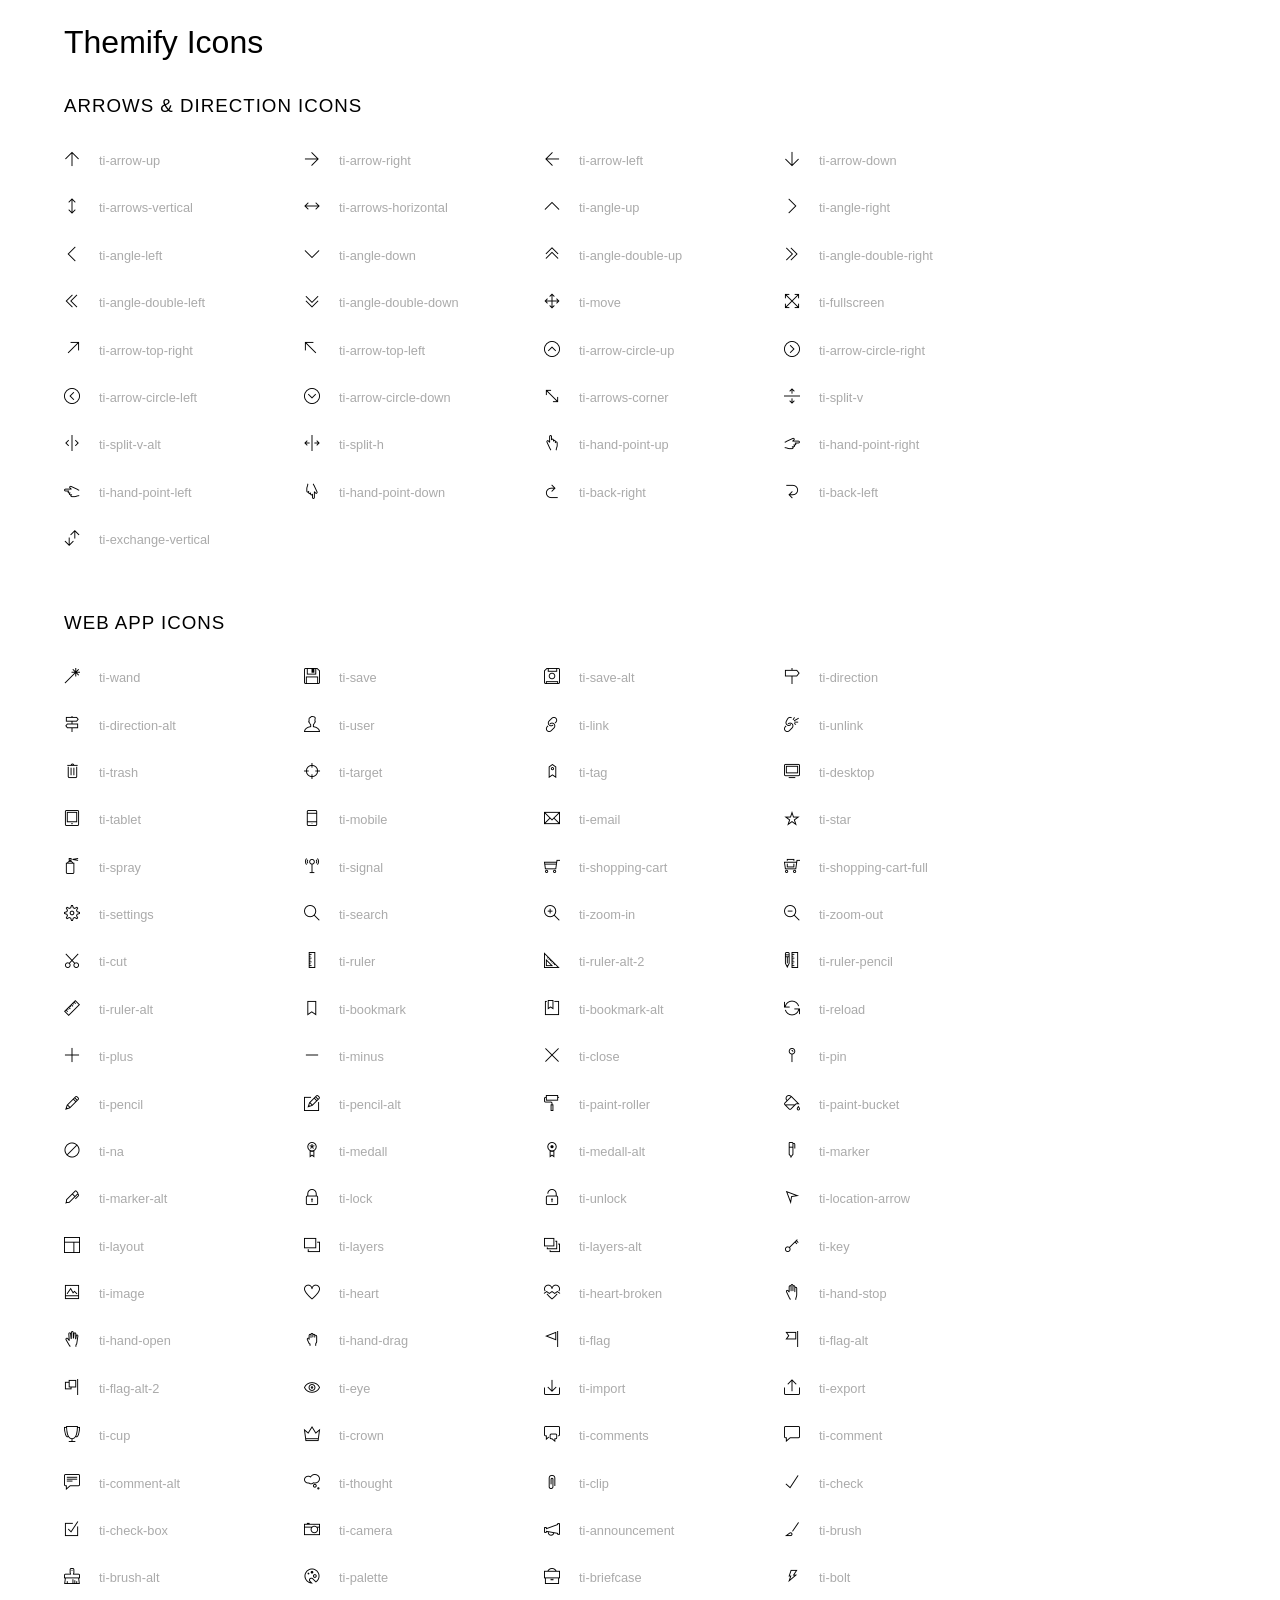
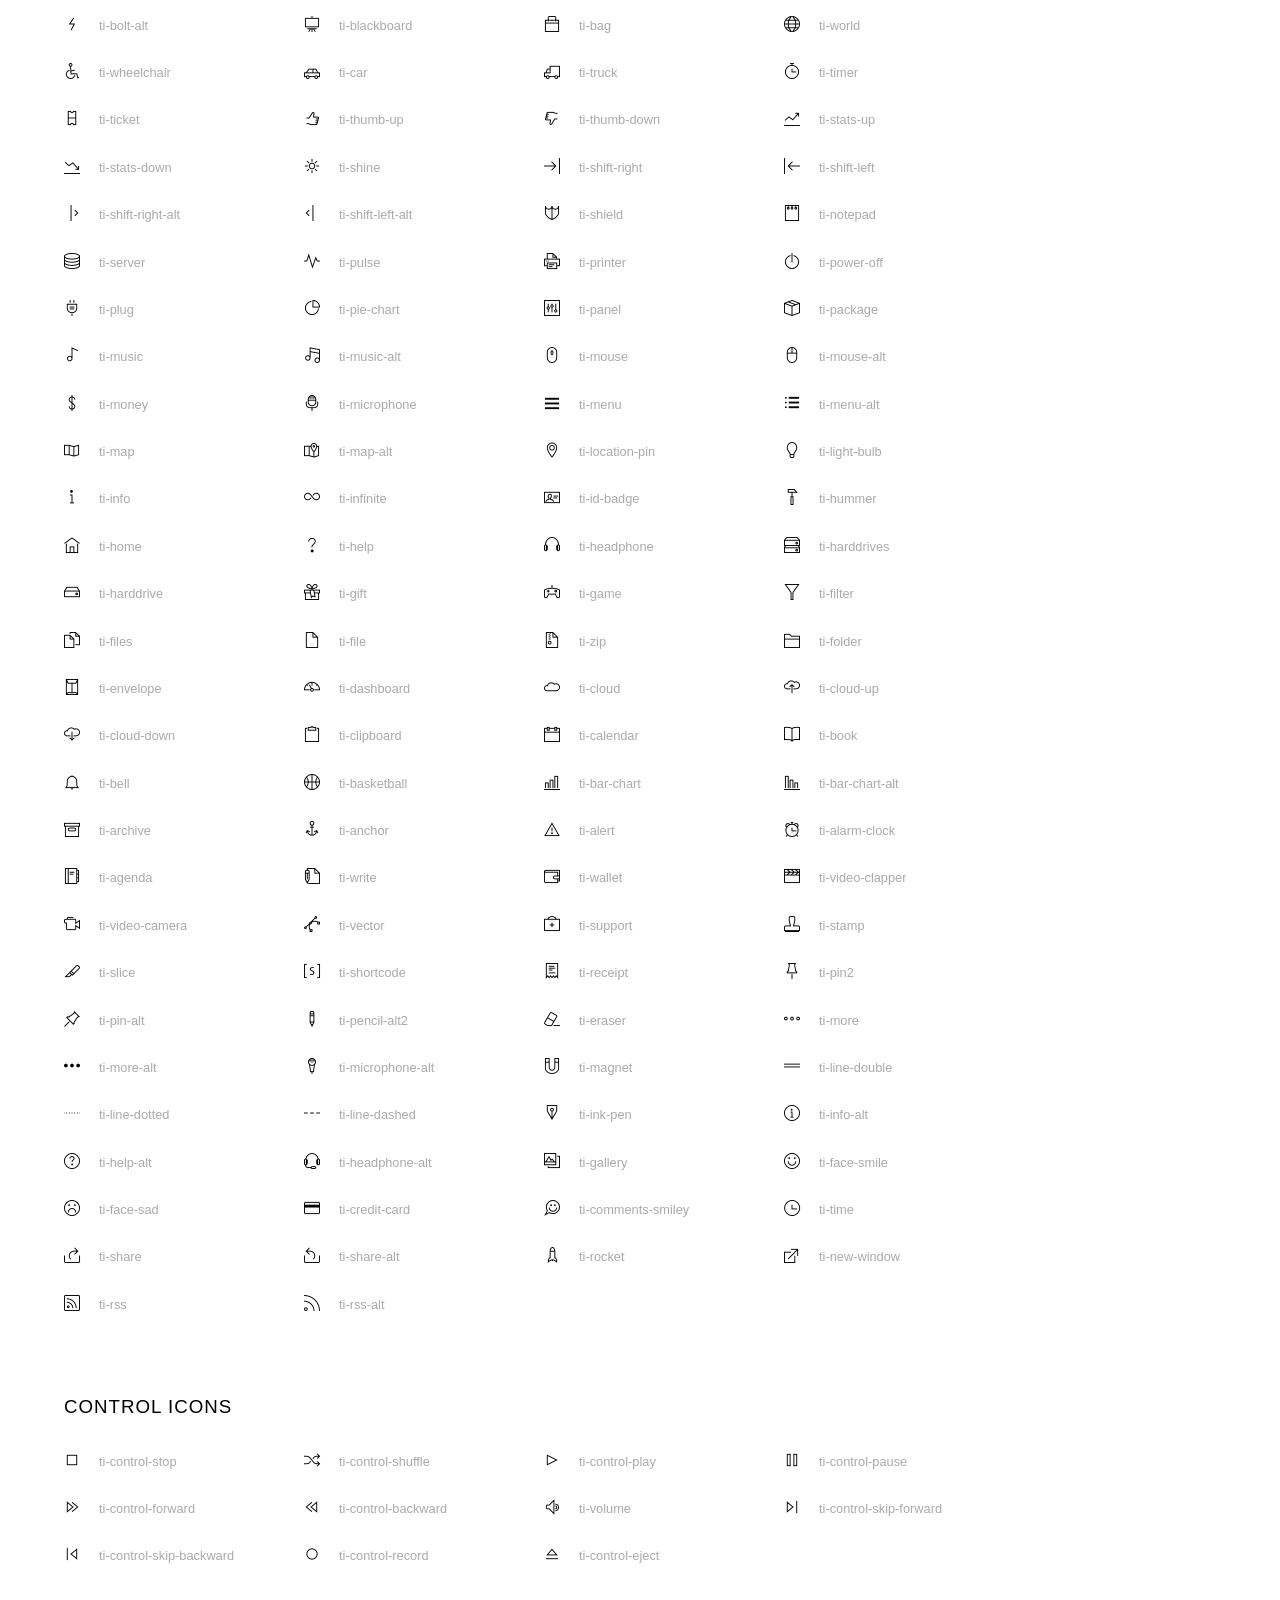
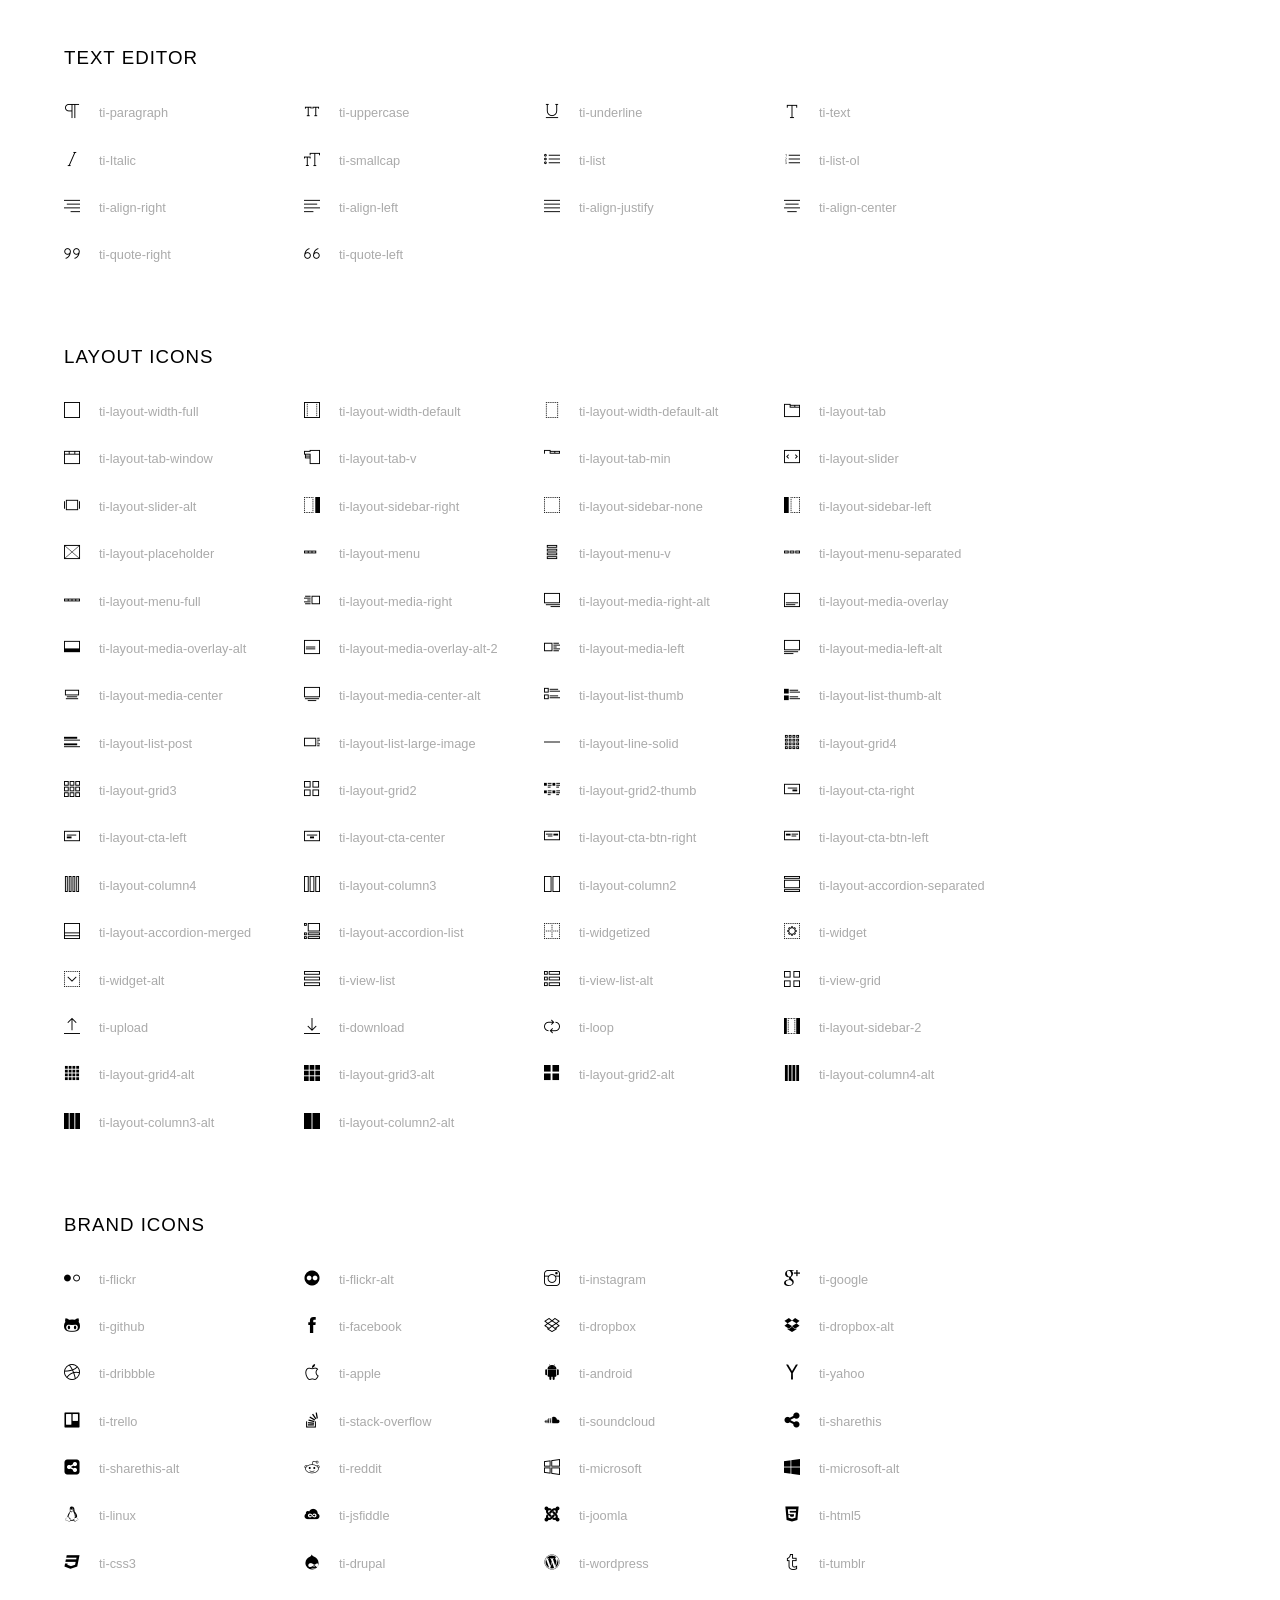
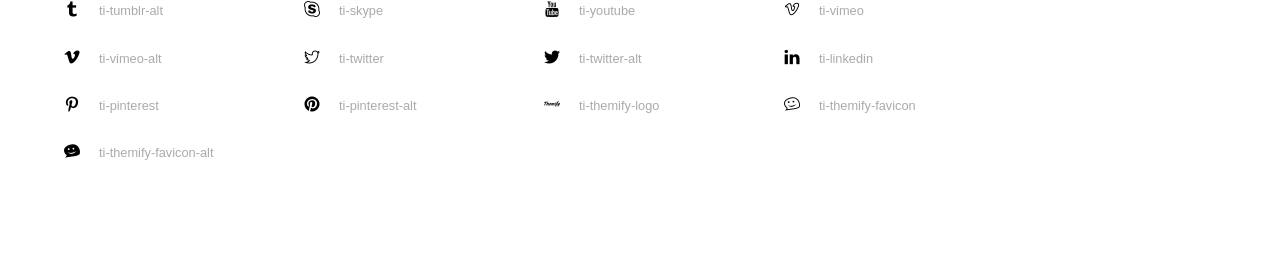
<file: asset/dang-nhap/themify-icons-font/themify-icons/index.html>
<!doctype html>
<html>
<head>
	<meta charset="utf-8">
	<title>Themify Icon Font</title>
	<meta name="viewport" content="width=device-width">
	<link rel="stylesheet" href="demo-files/demo.css">
	<link rel="stylesheet" href="themify-icons.css">
	<!--[if lt IE 8]><!-->
	<link rel="stylesheet" href="ie7/ie7.css">
	<!--<![endif]-->
</head>
<body>
	<h1>Themify Icons</h1>

	<div class="icon-section">

		<div class="icon-section">
			<h3>Arrows &amp; Direction Icons </h3>

			<div class="icon-container">
				<span class="ti-arrow-up"></span><span class="icon-name"> ti-arrow-up</span>
			</div>
			<div class="icon-container">
				<span class="ti-arrow-right"></span><span class="icon-name"> ti-arrow-right</span>
			</div>
			<div class="icon-container">
				<span class="ti-arrow-left"></span><span class="icon-name"> ti-arrow-left</span>
			</div>
			<div class="icon-container">
				<span class="ti-arrow-down"></span><span class="icon-name"> ti-arrow-down</span>
			</div>
			<div class="icon-container">
				<span class="ti-arrows-vertical"></span><span class="icon-name"> ti-arrows-vertical</span>
			</div>
			<div class="icon-container">
				<span class="ti-arrows-horizontal"></span><span class="icon-name"> ti-arrows-horizontal</span>
			</div>
			<div class="icon-container">
				<span class="ti-angle-up"></span><span class="icon-name"> ti-angle-up</span>
			</div>
			<div class="icon-container">
				<span class="ti-angle-right"></span><span class="icon-name"> ti-angle-right</span>
			</div>
			<div class="icon-container">
				<span class="ti-angle-left"></span><span class="icon-name"> ti-angle-left</span>
			</div>
			<div class="icon-container">
				<span class="ti-angle-down"></span><span class="icon-name"> ti-angle-down</span>
			</div>	
			<div class="icon-container">
				<span class="ti-angle-double-up"></span><span class="icon-name"> ti-angle-double-up</span>
			</div>
			<div class="icon-container">
				<span class="ti-angle-double-right"></span><span class="icon-name"> ti-angle-double-right</span>
			</div>
			<div class="icon-container">
				<span class="ti-angle-double-left"></span><span class="icon-name"> ti-angle-double-left</span>
			</div>
			<div class="icon-container">
				<span class="ti-angle-double-down"></span><span class="icon-name"> ti-angle-double-down</span>
			</div>					
			<div class="icon-container">
				<span class="ti-move"></span><span class="icon-name"> ti-move</span>
			</div>
			<div class="icon-container">
				<span class="ti-fullscreen"></span><span class="icon-name"> ti-fullscreen</span>
			</div>
			<div class="icon-container">
				<span class="ti-arrow-top-right"></span><span class="icon-name"> ti-arrow-top-right</span>
			</div>
			<div class="icon-container">
				<span class="ti-arrow-top-left"></span><span class="icon-name"> ti-arrow-top-left</span>
			</div>
			<div class="icon-container">
				<span class="ti-arrow-circle-up"></span><span class="icon-name"> ti-arrow-circle-up</span>
			</div>
			<div class="icon-container">
				<span class="ti-arrow-circle-right"></span><span class="icon-name"> ti-arrow-circle-right</span>
			</div>
			<div class="icon-container">
				<span class="ti-arrow-circle-left"></span><span class="icon-name"> ti-arrow-circle-left</span>
			</div>
			<div class="icon-container">
				<span class="ti-arrow-circle-down"></span><span class="icon-name"> ti-arrow-circle-down</span>
			</div>
			<div class="icon-container">
				<span class="ti-arrows-corner"></span><span class="icon-name"> ti-arrows-corner</span>
			</div>
			<div class="icon-container">
				<span class="ti-split-v"></span><span class="icon-name"> ti-split-v</span>
			</div>

			<div class="icon-container">
				<span class="ti-split-v-alt"></span><span class="icon-name"> ti-split-v-alt</span>
			</div>
			<div class="icon-container">
				<span class="ti-split-h"></span><span class="icon-name"> ti-split-h</span>
			</div>
			<div class="icon-container">
				<span class="ti-hand-point-up"></span><span class="icon-name"> ti-hand-point-up</span>
			</div>
			<div class="icon-container">
				<span class="ti-hand-point-right"></span><span class="icon-name"> ti-hand-point-right</span>
			</div>
			<div class="icon-container">
				<span class="ti-hand-point-left"></span><span class="icon-name"> ti-hand-point-left</span>
			</div>
			<div class="icon-container">
				<span class="ti-hand-point-down"></span><span class="icon-name"> ti-hand-point-down</span>
			</div>
			<div class="icon-container">
				<span class="ti-back-right"></span><span class="icon-name"> ti-back-right</span>
			</div>
			<div class="icon-container">
				<span class="ti-back-left"></span><span class="icon-name"> ti-back-left</span>
			</div>
			<div class="icon-container">
				<span class="ti-exchange-vertical"></span><span class="icon-name"> ti-exchange-vertical</span>
			</div>

		</div> <!-- Arrows Icons -->



		<h3>Web App Icons</h3>
		
		<div class="icon-section">

			<div class="icon-container">
				<span class="ti-wand"></span><span class="icon-name"> ti-wand</span>
			</div>
			<div class="icon-container">
				<span class="ti-save"></span><span class="icon-name"> ti-save</span>
			</div>
			<div class="icon-container">
				<span class="ti-save-alt"></span><span class="icon-name"> ti-save-alt</span>
			</div>

			<div class="icon-container">
				<span class="ti-direction"></span><span class="icon-name"> ti-direction</span>
			</div>
			<div class="icon-container">
				<span class="ti-direction-alt"></span><span class="icon-name"> ti-direction-alt</span>
			</div>
			<div class="icon-container">
				<span class="ti-user"></span><span class="icon-name"> ti-user</span>
			</div>
			<div class="icon-container">
				<span class="ti-link"></span><span class="icon-name"> ti-link</span>
			</div>
			<div class="icon-container">
				<span class="ti-unlink"></span><span class="icon-name"> ti-unlink</span>
			</div>
			<div class="icon-container">
				<span class="ti-trash"></span><span class="icon-name"> ti-trash</span>
			</div>
			<div class="icon-container">
				<span class="ti-target"></span><span class="icon-name"> ti-target</span>
			</div>
			<div class="icon-container">
				<span class="ti-tag"></span><span class="icon-name"> ti-tag</span>
			</div>
			<div class="icon-container">
				<span class="ti-desktop"></span><span class="icon-name"> ti-desktop</span>
			</div>
			<div class="icon-container">
				<span class="ti-tablet"></span><span class="icon-name"> ti-tablet</span>
			</div>
			<div class="icon-container">
				<span class="ti-mobile"></span><span class="icon-name"> ti-mobile</span>
			</div>
			<div class="icon-container">
				<span class="ti-email"></span><span class="icon-name"> ti-email</span>
			</div>	
			<div class="icon-container">
				<span class="ti-star"></span><span class="icon-name"> ti-star</span>
			</div>
			<div class="icon-container">
				<span class="ti-spray"></span><span class="icon-name"> ti-spray</span>
			</div>
			<div class="icon-container">
				<span class="ti-signal"></span><span class="icon-name"> ti-signal</span>
			</div>
			<div class="icon-container">
				<span class="ti-shopping-cart"></span><span class="icon-name"> ti-shopping-cart</span>
			</div>
			<div class="icon-container">
				<span class="ti-shopping-cart-full"></span><span class="icon-name"> ti-shopping-cart-full</span>
			</div>
			<div class="icon-container">
				<span class="ti-settings"></span><span class="icon-name"> ti-settings</span>
			</div>
			<div class="icon-container">
				<span class="ti-search"></span><span class="icon-name"> ti-search</span>
			</div>
			<div class="icon-container">
				<span class="ti-zoom-in"></span><span class="icon-name"> ti-zoom-in</span>
			</div>
			<div class="icon-container">
				<span class="ti-zoom-out"></span><span class="icon-name"> ti-zoom-out</span>
			</div>
			<div class="icon-container">
				<span class="ti-cut"></span><span class="icon-name"> ti-cut</span>
			</div>
			<div class="icon-container">
				<span class="ti-ruler"></span><span class="icon-name"> ti-ruler</span>
			</div>
			<div class="icon-container">
				<span class="ti-ruler-alt-2"></span><span class="icon-name"> ti-ruler-alt-2</span>
			</div>			
			<div class="icon-container">
				<span class="ti-ruler-pencil"></span><span class="icon-name"> ti-ruler-pencil</span>
			</div>
			<div class="icon-container">
				<span class="ti-ruler-alt"></span><span class="icon-name"> ti-ruler-alt</span>
			</div>
			<div class="icon-container">
				<span class="ti-bookmark"></span><span class="icon-name"> ti-bookmark</span>
			</div>
			<div class="icon-container">
				<span class="ti-bookmark-alt"></span><span class="icon-name"> ti-bookmark-alt</span>
			</div>
			<div class="icon-container">
				<span class="ti-reload"></span><span class="icon-name"> ti-reload</span>
			</div>
			<div class="icon-container">
				<span class="ti-plus"></span><span class="icon-name"> ti-plus</span>
			</div>
			<div class="icon-container">
				<span class="ti-minus"></span><span class="icon-name"> ti-minus</span>
			</div>
			<div class="icon-container">
				<span class="ti-close"></span><span class="icon-name"> ti-close</span>
			</div>			
			<div class="icon-container">
				<span class="ti-pin"></span><span class="icon-name"> ti-pin</span>
			</div>
			<div class="icon-container">
				<span class="ti-pencil"></span><span class="icon-name"> ti-pencil</span>
			</div>
					
		  	<div class="icon-container">
				<span class="ti-pencil-alt"></span><span class="icon-name"> ti-pencil-alt</span>
			</div>
			<div class="icon-container">
				<span class="ti-paint-roller"></span><span class="icon-name"> ti-paint-roller</span>
			</div>
			<div class="icon-container">
				<span class="ti-paint-bucket"></span><span class="icon-name"> ti-paint-bucket</span>
			</div>
			<div class="icon-container">
				<span class="ti-na"></span><span class="icon-name"> ti-na</span>
			</div>
			<div class="icon-container">
				<span class="ti-medall"></span><span class="icon-name"> ti-medall</span>
			</div>
			<div class="icon-container">
				<span class="ti-medall-alt"></span><span class="icon-name"> ti-medall-alt</span>
			</div>
			<div class="icon-container">
				<span class="ti-marker"></span><span class="icon-name"> ti-marker</span>
			</div>
			<div class="icon-container">
				<span class="ti-marker-alt"></span><span class="icon-name"> ti-marker-alt</span>
			</div>

			<div class="icon-container">
				<span class="ti-lock"></span><span class="icon-name"> ti-lock</span>
			</div>
			<div class="icon-container">
				<span class="ti-unlock"></span><span class="icon-name"> ti-unlock</span>
			</div>
			<div class="icon-container">
				<span class="ti-location-arrow"></span><span class="icon-name"> ti-location-arrow</span>
			</div>
			<div class="icon-container">
				<span class="ti-layout"></span><span class="icon-name"> ti-layout</span>
			</div>
			<div class="icon-container">
				<span class="ti-layers"></span><span class="icon-name"> ti-layers</span>
			</div>
			<div class="icon-container">
				<span class="ti-layers-alt"></span><span class="icon-name"> ti-layers-alt</span>
			</div>
			<div class="icon-container">
				<span class="ti-key"></span><span class="icon-name"> ti-key</span>
			</div>
			<div class="icon-container">
				<span class="ti-image"></span><span class="icon-name"> ti-image</span>
			</div>
			<div class="icon-container">
				<span class="ti-heart"></span><span class="icon-name"> ti-heart</span>
			</div>
			<div class="icon-container">
				<span class="ti-heart-broken"></span><span class="icon-name"> ti-heart-broken</span>
			</div>
			<div class="icon-container">
				<span class="ti-hand-stop"></span><span class="icon-name"> ti-hand-stop</span>
			</div>
			<div class="icon-container">
				<span class="ti-hand-open"></span><span class="icon-name"> ti-hand-open</span>
			</div>
			<div class="icon-container">
				<span class="ti-hand-drag"></span><span class="icon-name"> ti-hand-drag</span>
			</div>
			<div class="icon-container">
				<span class="ti-flag"></span><span class="icon-name"> ti-flag</span>
			</div>
			<div class="icon-container">
				<span class="ti-flag-alt"></span><span class="icon-name"> ti-flag-alt</span>
			</div>
			<div class="icon-container">
				<span class="ti-flag-alt-2"></span><span class="icon-name"> ti-flag-alt-2</span>
			</div>
			<div class="icon-container">
				<span class="ti-eye"></span><span class="icon-name"> ti-eye</span>
			</div>
			<div class="icon-container">
				<span class="ti-import"></span><span class="icon-name"> ti-import</span>
			</div>			
			<div class="icon-container">
				<span class="ti-export"></span><span class="icon-name"> ti-export</span>
			</div>
			<div class="icon-container">
				<span class="ti-cup"></span><span class="icon-name"> ti-cup</span>
			</div>
			<div class="icon-container">
				<span class="ti-crown"></span><span class="icon-name"> ti-crown</span>
			</div>
			<div class="icon-container">
				<span class="ti-comments"></span><span class="icon-name"> ti-comments</span>
			</div>
			<div class="icon-container">
				<span class="ti-comment"></span><span class="icon-name"> ti-comment</span>
			</div>
			<div class="icon-container">
				<span class="ti-comment-alt"></span><span class="icon-name"> ti-comment-alt</span>
			</div>
			<div class="icon-container">
				<span class="ti-thought"></span><span class="icon-name"> ti-thought</span>
			</div>			
			<div class="icon-container">
				<span class="ti-clip"></span><span class="icon-name"> ti-clip</span>
			</div>

			<div class="icon-container">
				<span class="ti-check"></span><span class="icon-name"> ti-check</span>
			</div>
			<div class="icon-container">
				<span class="ti-check-box"></span><span class="icon-name"> ti-check-box</span>
			</div>
			<div class="icon-container">
				<span class="ti-camera"></span><span class="icon-name"> ti-camera</span>
			</div>
			<div class="icon-container">
				<span class="ti-announcement"></span><span class="icon-name"> ti-announcement</span>
			</div>
			<div class="icon-container">
				<span class="ti-brush"></span><span class="icon-name"> ti-brush</span>
			</div>
			<div class="icon-container">
				<span class="ti-brush-alt"></span><span class="icon-name"> ti-brush-alt</span>
			</div>
			<div class="icon-container">
				<span class="ti-palette"></span><span class="icon-name"> ti-palette</span>
			</div>			
			<div class="icon-container">
				<span class="ti-briefcase"></span><span class="icon-name"> ti-briefcase</span>
			</div>
			<div class="icon-container">
				<span class="ti-bolt"></span><span class="icon-name"> ti-bolt</span>
			</div>
			<div class="icon-container">
				<span class="ti-bolt-alt"></span><span class="icon-name"> ti-bolt-alt</span>
			</div>
			<div class="icon-container">
				<span class="ti-blackboard"></span><span class="icon-name"> ti-blackboard</span>
			</div>
			<div class="icon-container">
				<span class="ti-bag"></span><span class="icon-name"> ti-bag</span>
			</div>
			<div class="icon-container">
				<span class="ti-world"></span><span class="icon-name"> ti-world</span>
			</div>
			<div class="icon-container">
				<span class="ti-wheelchair"></span><span class="icon-name"> ti-wheelchair</span>
			</div>
			<div class="icon-container">
				<span class="ti-car"></span><span class="icon-name"> ti-car</span>
			</div>
			<div class="icon-container">
				<span class="ti-truck"></span><span class="icon-name"> ti-truck</span>
			</div>
			<div class="icon-container">
				<span class="ti-timer"></span><span class="icon-name"> ti-timer</span>
			</div>
			<div class="icon-container">
				<span class="ti-ticket"></span><span class="icon-name"> ti-ticket</span>
			</div>
			<div class="icon-container">
				<span class="ti-thumb-up"></span><span class="icon-name"> ti-thumb-up</span>
			</div>
			<div class="icon-container">
				<span class="ti-thumb-down"></span><span class="icon-name"> ti-thumb-down</span>
			</div>

			<div class="icon-container">
				<span class="ti-stats-up"></span><span class="icon-name"> ti-stats-up</span>
			</div>
			<div class="icon-container">
				<span class="ti-stats-down"></span><span class="icon-name"> ti-stats-down</span>
			</div>
			<div class="icon-container">
				<span class="ti-shine"></span><span class="icon-name"> ti-shine</span>
			</div>
			<div class="icon-container">
				<span class="ti-shift-right"></span><span class="icon-name"> ti-shift-right</span>
			</div>
			<div class="icon-container">
				<span class="ti-shift-left"></span><span class="icon-name"> ti-shift-left</span>
			</div>

			<div class="icon-container">
				<span class="ti-shift-right-alt"></span><span class="icon-name"> ti-shift-right-alt</span>
			</div>
			<div class="icon-container">
				<span class="ti-shift-left-alt"></span><span class="icon-name"> ti-shift-left-alt</span>
			</div>
			<div class="icon-container">
				<span class="ti-shield"></span><span class="icon-name"> ti-shield</span>
			</div>
			<div class="icon-container">
				<span class="ti-notepad"></span><span class="icon-name"> ti-notepad</span>
			</div>
			<div class="icon-container">
				<span class="ti-server"></span><span class="icon-name"> ti-server</span>
			</div>

			<div class="icon-container">
				<span class="ti-pulse"></span><span class="icon-name"> ti-pulse</span>
			</div>
			<div class="icon-container">
				<span class="ti-printer"></span><span class="icon-name"> ti-printer</span>
			</div>
			<div class="icon-container">
				<span class="ti-power-off"></span><span class="icon-name"> ti-power-off</span>
			</div>
			<div class="icon-container">
				<span class="ti-plug"></span><span class="icon-name"> ti-plug</span>
			</div>
			<div class="icon-container">
				<span class="ti-pie-chart"></span><span class="icon-name"> ti-pie-chart</span>
			</div>

			<div class="icon-container">
				<span class="ti-panel"></span><span class="icon-name"> ti-panel</span>
			</div>
			<div class="icon-container">
				<span class="ti-package"></span><span class="icon-name"> ti-package</span>
			</div>
			<div class="icon-container">
				<span class="ti-music"></span><span class="icon-name"> ti-music</span>
			</div>
			<div class="icon-container">
				<span class="ti-music-alt"></span><span class="icon-name"> ti-music-alt</span>
			</div>
			<div class="icon-container">
				<span class="ti-mouse"></span><span class="icon-name"> ti-mouse</span>
			</div>
			<div class="icon-container">
				<span class="ti-mouse-alt"></span><span class="icon-name"> ti-mouse-alt</span>
			</div>
			<div class="icon-container">
				<span class="ti-money"></span><span class="icon-name"> ti-money</span>
			</div>
			<div class="icon-container">
				<span class="ti-microphone"></span><span class="icon-name"> ti-microphone</span>
			</div>
			<div class="icon-container">
				<span class="ti-menu"></span><span class="icon-name"> ti-menu</span>
			</div>
			<div class="icon-container">
				<span class="ti-menu-alt"></span><span class="icon-name"> ti-menu-alt</span>
			</div>
			<div class="icon-container">
				<span class="ti-map"></span><span class="icon-name"> ti-map</span>
			</div>
			<div class="icon-container">
				<span class="ti-map-alt"></span><span class="icon-name"> ti-map-alt</span>
			</div>

			<div class="icon-container">
				<span class="ti-location-pin"></span><span class="icon-name"> ti-location-pin</span>
			</div>

			<div class="icon-container">
				<span class="ti-light-bulb"></span><span class="icon-name"> ti-light-bulb</span>
			</div>
			<div class="icon-container">
				<span class="ti-info"></span><span class="icon-name"> ti-info</span>
			</div>
			<div class="icon-container">
				<span class="ti-infinite"></span><span class="icon-name"> ti-infinite</span>
			</div>
			<div class="icon-container">
				<span class="ti-id-badge"></span><span class="icon-name"> ti-id-badge</span>
			</div>
			<div class="icon-container">
				<span class="ti-hummer"></span><span class="icon-name"> ti-hummer</span>
			</div>
			<div class="icon-container">
				<span class="ti-home"></span><span class="icon-name"> ti-home</span>
			</div>
			<div class="icon-container">
				<span class="ti-help"></span><span class="icon-name"> ti-help</span>
			</div>
			<div class="icon-container">
				<span class="ti-headphone"></span><span class="icon-name"> ti-headphone</span>
			</div>
			<div class="icon-container">
				<span class="ti-harddrives"></span><span class="icon-name"> ti-harddrives</span>
			</div>
			<div class="icon-container">
				<span class="ti-harddrive"></span><span class="icon-name"> ti-harddrive</span>
			</div>
			<div class="icon-container">
				<span class="ti-gift"></span><span class="icon-name"> ti-gift</span>
			</div>
			<div class="icon-container">
				<span class="ti-game"></span><span class="icon-name"> ti-game</span>
			</div>
			<div class="icon-container">
				<span class="ti-filter"></span><span class="icon-name"> ti-filter</span>
			</div>
			<div class="icon-container">
				<span class="ti-files"></span><span class="icon-name"> ti-files</span>
			</div>
			<div class="icon-container">
				<span class="ti-file"></span><span class="icon-name"> ti-file</span>
			</div>
			<div class="icon-container">
				<span class="ti-zip"></span><span class="icon-name"> ti-zip</span>
			</div>
			<div class="icon-container">
				<span class="ti-folder"></span><span class="icon-name"> ti-folder</span>
			</div>			
			<div class="icon-container">
				<span class="ti-envelope"></span><span class="icon-name"> ti-envelope</span>
			</div>


			<div class="icon-container">
				<span class="ti-dashboard"></span><span class="icon-name"> ti-dashboard</span>
			</div>
			<div class="icon-container">
				<span class="ti-cloud"></span><span class="icon-name"> ti-cloud</span>
			</div>
			<div class="icon-container">
				<span class="ti-cloud-up"></span><span class="icon-name"> ti-cloud-up</span>
			</div>
			<div class="icon-container">
				<span class="ti-cloud-down"></span><span class="icon-name"> ti-cloud-down</span>
			</div>
			<div class="icon-container">
				<span class="ti-clipboard"></span><span class="icon-name"> ti-clipboard</span>
			</div>
			<div class="icon-container">
				<span class="ti-calendar"></span><span class="icon-name"> ti-calendar</span>
			</div>
			<div class="icon-container">
				<span class="ti-book"></span><span class="icon-name"> ti-book</span>
			</div>
			<div class="icon-container">
				<span class="ti-bell"></span><span class="icon-name"> ti-bell</span>
			</div>
			<div class="icon-container">
				<span class="ti-basketball"></span><span class="icon-name"> ti-basketball</span>
			</div>
			<div class="icon-container">
				<span class="ti-bar-chart"></span><span class="icon-name"> ti-bar-chart</span>
			</div>
			<div class="icon-container">
				<span class="ti-bar-chart-alt"></span><span class="icon-name"> ti-bar-chart-alt</span>
			</div>


			<div class="icon-container">
				<span class="ti-archive"></span><span class="icon-name"> ti-archive</span>
			</div>
			<div class="icon-container">
				<span class="ti-anchor"></span><span class="icon-name"> ti-anchor</span>
			</div>

			<div class="icon-container">
				<span class="ti-alert"></span><span class="icon-name"> ti-alert</span>
			</div>
			<div class="icon-container">
				<span class="ti-alarm-clock"></span><span class="icon-name"> ti-alarm-clock</span>
			</div>
			<div class="icon-container">
				<span class="ti-agenda"></span><span class="icon-name"> ti-agenda</span>
			</div>
			<div class="icon-container">
				<span class="ti-write"></span><span class="icon-name"> ti-write</span>
			</div>

			<div class="icon-container">
				<span class="ti-wallet"></span><span class="icon-name"> ti-wallet</span>
			</div>
			<div class="icon-container">
				<span class="ti-video-clapper"></span><span class="icon-name"> ti-video-clapper</span>
			</div>
			<div class="icon-container">
				<span class="ti-video-camera"></span><span class="icon-name"> ti-video-camera</span>
			</div>
			<div class="icon-container">
				<span class="ti-vector"></span><span class="icon-name"> ti-vector</span>
			</div>

			<div class="icon-container">
				<span class="ti-support"></span><span class="icon-name"> ti-support</span>
			</div>
			<div class="icon-container">
				<span class="ti-stamp"></span><span class="icon-name"> ti-stamp</span>
			</div>
			<div class="icon-container">
				<span class="ti-slice"></span><span class="icon-name"> ti-slice</span>
			</div>
			<div class="icon-container">
				<span class="ti-shortcode"></span><span class="icon-name"> ti-shortcode</span>
			</div>
			<div class="icon-container">
				<span class="ti-receipt"></span><span class="icon-name"> ti-receipt</span>
			</div>
			<div class="icon-container">
				<span class="ti-pin2"></span><span class="icon-name"> ti-pin2</span>
			</div>
			<div class="icon-container">
				<span class="ti-pin-alt"></span><span class="icon-name"> ti-pin-alt</span>
			</div>
			<div class="icon-container">
				<span class="ti-pencil-alt2"></span><span class="icon-name"> ti-pencil-alt2</span>
			</div>
			<div class="icon-container">
				<span class="ti-eraser"></span><span class="icon-name"> ti-eraser</span>
			</div>			
			<div class="icon-container">
				<span class="ti-more"></span><span class="icon-name"> ti-more</span>
			</div>
			<div class="icon-container">
				<span class="ti-more-alt"></span><span class="icon-name"> ti-more-alt</span>
			</div>
			<div class="icon-container">
				<span class="ti-microphone-alt"></span><span class="icon-name"> ti-microphone-alt</span>
			</div>
			<div class="icon-container">
				<span class="ti-magnet"></span><span class="icon-name"> ti-magnet</span>
			</div>
			<div class="icon-container">
				<span class="ti-line-double"></span><span class="icon-name"> ti-line-double</span>
			</div>
			<div class="icon-container">
				<span class="ti-line-dotted"></span><span class="icon-name"> ti-line-dotted</span>
			</div>
			<div class="icon-container">
				<span class="ti-line-dashed"></span><span class="icon-name"> ti-line-dashed</span>
			</div>

			<div class="icon-container">
				<span class="ti-ink-pen"></span><span class="icon-name"> ti-ink-pen</span>
			</div>
			<div class="icon-container">
				<span class="ti-info-alt"></span><span class="icon-name"> ti-info-alt</span>
			</div>
			<div class="icon-container">
				<span class="ti-help-alt"></span><span class="icon-name"> ti-help-alt</span>
			</div>
			<div class="icon-container">
				<span class="ti-headphone-alt"></span><span class="icon-name"> ti-headphone-alt</span>
			</div>

			<div class="icon-container">
				<span class="ti-gallery"></span><span class="icon-name"> ti-gallery</span>
			</div>
			<div class="icon-container">
				<span class="ti-face-smile"></span><span class="icon-name"> ti-face-smile</span>
			</div>
			<div class="icon-container">
				<span class="ti-face-sad"></span><span class="icon-name"> ti-face-sad</span>
			</div>
			<div class="icon-container">
				<span class="ti-credit-card"></span><span class="icon-name"> ti-credit-card</span>
			</div>
			<div class="icon-container">
				<span class="ti-comments-smiley"></span><span class="icon-name"> ti-comments-smiley</span>
			</div>
			<div class="icon-container">
				<span class="ti-time"></span><span class="icon-name"> ti-time</span>
			</div>
			<div class="icon-container">
				<span class="ti-share"></span><span class="icon-name"> ti-share</span>
			</div>
			<div class="icon-container">
				<span class="ti-share-alt"></span><span class="icon-name"> ti-share-alt</span>
			</div>
			<div class="icon-container">
				<span class="ti-rocket"></span><span class="icon-name"> ti-rocket</span>
			</div>

			<div class="icon-container">
				<span class="ti-new-window"></span><span class="icon-name"> ti-new-window</span>
			</div>

			<div class="icon-container">
				<span class="ti-rss"></span><span class="icon-name"> ti-rss</span>
			</div>

			<div class="icon-container">
				<span class="ti-rss-alt"></span><span class="icon-name"> ti-rss-alt</span>
			</div>
			
		</div><!-- Web App Icons -->


		<div class="icon-section">
			<h3>Control Icons</h3>
			<div class="icon-container">
				<span class="ti-control-stop"></span><span class="icon-name"> ti-control-stop</span>
			</div>
			<div class="icon-container">
				<span class="ti-control-shuffle"></span><span class="icon-name"> ti-control-shuffle</span>
			</div>
			<div class="icon-container">
				<span class="ti-control-play"></span><span class="icon-name"> ti-control-play</span>
			</div>
			<div class="icon-container">
				<span class="ti-control-pause"></span><span class="icon-name"> ti-control-pause</span>
			</div>
			<div class="icon-container">
				<span class="ti-control-forward"></span><span class="icon-name"> ti-control-forward</span>
			</div>
			<div class="icon-container">
				<span class="ti-control-backward"></span><span class="icon-name"> ti-control-backward</span>
			</div>	
			<div class="icon-container">
				<span class="ti-volume"></span><span class="icon-name"> ti-volume</span>
			</div>
			<div class="icon-container">
				<span class="ti-control-skip-forward"></span><span class="icon-name"> ti-control-skip-forward</span>
			</div>
			<div class="icon-container">
				<span class="ti-control-skip-backward"></span><span class="icon-name"> ti-control-skip-backward</span>
			</div>
			<div class="icon-container">
				<span class="ti-control-record"></span><span class="icon-name"> ti-control-record</span>
			</div>
			<div class="icon-container">
				<span class="ti-control-eject"></span><span class="icon-name"> ti-control-eject</span>
			</div>			
		</div> <!-- Control Icons -->


		<div class="icon-section">
			<h3>Text Editor</h3>

			<div class="icon-container">
				<span class="ti-paragraph"></span><span class="icon-name"> ti-paragraph</span>
			</div>
			<div class="icon-container">
				<span class="ti-uppercase"></span><span class="icon-name"> ti-uppercase</span>
			</div>

			<div class="icon-container">
				<span class="ti-underline"></span><span class="icon-name"> ti-underline</span>
			</div>
			<div class="icon-container">
				<span class="ti-text"></span><span class="icon-name"> ti-text</span>
			</div>
			<div class="icon-container">
				<span class="ti-Italic"></span><span class="icon-name"> ti-Italic</span>
			</div>
			<div class="icon-container">
				<span class="ti-smallcap"></span><span class="icon-name"> ti-smallcap</span>
			</div>
			<div class="icon-container">
				<span class="ti-list"></span><span class="icon-name"> ti-list</span>
			</div>
			<div class="icon-container">
				<span class="ti-list-ol"></span><span class="icon-name"> ti-list-ol</span>
			</div>
			<div class="icon-container">
				<span class="ti-align-right"></span><span class="icon-name"> ti-align-right</span>
			</div>
			<div class="icon-container">
				<span class="ti-align-left"></span><span class="icon-name"> ti-align-left</span>
			</div>
			<div class="icon-container">
				<span class="ti-align-justify"></span><span class="icon-name"> ti-align-justify</span>
			</div>
			<div class="icon-container">
				<span class="ti-align-center"></span><span class="icon-name"> ti-align-center</span>
			</div>
			<div class="icon-container">
				<span class="ti-quote-right"></span><span class="icon-name"> ti-quote-right</span>
			</div>
			<div class="icon-container">
				<span class="ti-quote-left"></span><span class="icon-name"> ti-quote-left</span>
			</div>

		</div> <!-- Text Editor -->



		<div class="icon-section">
			<h3>Layout Icons</h3>
			<div class="icon-container">
				<span class="ti-layout-width-full"></span><span class="icon-name"> ti-layout-width-full</span>
			</div>
			<div class="icon-container">
				<span class="ti-layout-width-default"></span><span class="icon-name"> ti-layout-width-default</span>
			</div>
			<div class="icon-container">
				<span class="ti-layout-width-default-alt"></span><span class="icon-name"> ti-layout-width-default-alt</span>
			</div>
			<div class="icon-container">
				<span class="ti-layout-tab"></span><span class="icon-name"> ti-layout-tab</span>
			</div>
			<div class="icon-container">
				<span class="ti-layout-tab-window"></span><span class="icon-name"> ti-layout-tab-window</span>
			</div>
			<div class="icon-container">
				<span class="ti-layout-tab-v"></span><span class="icon-name"> ti-layout-tab-v</span>
			</div>
			<div class="icon-container">
				<span class="ti-layout-tab-min"></span><span class="icon-name"> ti-layout-tab-min</span>
			</div>
			<div class="icon-container">
				<span class="ti-layout-slider"></span><span class="icon-name"> ti-layout-slider</span>
			</div>
			<div class="icon-container">
				<span class="ti-layout-slider-alt"></span><span class="icon-name"> ti-layout-slider-alt</span>
			</div>
			<div class="icon-container">
				<span class="ti-layout-sidebar-right"></span><span class="icon-name"> ti-layout-sidebar-right</span>
			</div>
			<div class="icon-container">
				<span class="ti-layout-sidebar-none"></span><span class="icon-name"> ti-layout-sidebar-none</span>
			</div>
			<div class="icon-container">
				<span class="ti-layout-sidebar-left"></span><span class="icon-name"> ti-layout-sidebar-left</span>
			</div>
			<div class="icon-container">
				<span class="ti-layout-placeholder"></span><span class="icon-name"> ti-layout-placeholder</span>
			</div>
			<div class="icon-container">
				<span class="ti-layout-menu"></span><span class="icon-name"> ti-layout-menu</span>
			</div>
			<div class="icon-container">
				<span class="ti-layout-menu-v"></span><span class="icon-name"> ti-layout-menu-v</span>
			</div>
			<div class="icon-container">
				<span class="ti-layout-menu-separated"></span><span class="icon-name"> ti-layout-menu-separated</span>
			</div>
			<div class="icon-container">
				<span class="ti-layout-menu-full"></span><span class="icon-name"> ti-layout-menu-full</span>
			</div>
			<div class="icon-container">
				<span class="ti-layout-media-right"></span><span class="icon-name"> ti-layout-media-right</span>
			</div>
			<div class="icon-container">
				<span class="ti-layout-media-right-alt"></span><span class="icon-name"> ti-layout-media-right-alt</span>
			</div>
			<div class="icon-container">
				<span class="ti-layout-media-overlay"></span><span class="icon-name"> ti-layout-media-overlay</span>
			</div>
			<div class="icon-container">
				<span class="ti-layout-media-overlay-alt"></span><span class="icon-name"> ti-layout-media-overlay-alt</span>
			</div>
			<div class="icon-container">
				<span class="ti-layout-media-overlay-alt-2"></span><span class="icon-name"> ti-layout-media-overlay-alt-2</span>
			</div>
			<div class="icon-container">
				<span class="ti-layout-media-left"></span><span class="icon-name"> ti-layout-media-left</span>
			</div>
			<div class="icon-container">
				<span class="ti-layout-media-left-alt"></span><span class="icon-name"> ti-layout-media-left-alt</span>
			</div>
			<div class="icon-container">
				<span class="ti-layout-media-center"></span><span class="icon-name"> ti-layout-media-center</span>
			</div>
			<div class="icon-container">
				<span class="ti-layout-media-center-alt"></span><span class="icon-name"> ti-layout-media-center-alt</span>
			</div>
			<div class="icon-container">
				<span class="ti-layout-list-thumb"></span><span class="icon-name"> ti-layout-list-thumb</span>
			</div>
			<div class="icon-container">
				<span class="ti-layout-list-thumb-alt"></span><span class="icon-name"> ti-layout-list-thumb-alt</span>
			</div>
			<div class="icon-container">
				<span class="ti-layout-list-post"></span><span class="icon-name"> ti-layout-list-post</span>
			</div>
			<div class="icon-container">
				<span class="ti-layout-list-large-image"></span><span class="icon-name"> ti-layout-list-large-image</span>
			</div>
			<div class="icon-container">
				<span class="ti-layout-line-solid"></span><span class="icon-name"> ti-layout-line-solid</span>
			</div>
			<div class="icon-container">
				<span class="ti-layout-grid4"></span><span class="icon-name"> ti-layout-grid4</span>
			</div>
			<div class="icon-container">
				<span class="ti-layout-grid3"></span><span class="icon-name"> ti-layout-grid3</span>
			</div>
			<div class="icon-container">
				<span class="ti-layout-grid2"></span><span class="icon-name"> ti-layout-grid2</span>
			</div>
			<div class="icon-container">
				<span class="ti-layout-grid2-thumb"></span><span class="icon-name"> ti-layout-grid2-thumb</span>
			</div>
			<div class="icon-container">
				<span class="ti-layout-cta-right"></span><span class="icon-name"> ti-layout-cta-right</span>
			</div>
			<div class="icon-container">
				<span class="ti-layout-cta-left"></span><span class="icon-name"> ti-layout-cta-left</span>
			</div>
			<div class="icon-container">
				<span class="ti-layout-cta-center"></span><span class="icon-name"> ti-layout-cta-center</span>
			</div>
			<div class="icon-container">
				<span class="ti-layout-cta-btn-right"></span><span class="icon-name"> ti-layout-cta-btn-right</span>
			</div>
			<div class="icon-container">
				<span class="ti-layout-cta-btn-left"></span><span class="icon-name"> ti-layout-cta-btn-left</span>
			</div>
			<div class="icon-container">
				<span class="ti-layout-column4"></span><span class="icon-name"> ti-layout-column4</span>
			</div>
			<div class="icon-container">
				<span class="ti-layout-column3"></span><span class="icon-name"> ti-layout-column3</span>
			</div>
			<div class="icon-container">
				<span class="ti-layout-column2"></span><span class="icon-name"> ti-layout-column2</span>
			</div>
			<div class="icon-container">
				<span class="ti-layout-accordion-separated"></span><span class="icon-name"> ti-layout-accordion-separated</span>
			</div>
			<div class="icon-container">
				<span class="ti-layout-accordion-merged"></span><span class="icon-name"> ti-layout-accordion-merged</span>
			</div>
			<div class="icon-container">
				<span class="ti-layout-accordion-list"></span><span class="icon-name"> ti-layout-accordion-list</span>
			</div>
			<div class="icon-container">
				<span class="ti-widgetized"></span><span class="icon-name"> ti-widgetized</span>
			</div>
			<div class="icon-container">
				<span class="ti-widget"></span><span class="icon-name"> ti-widget</span>
			</div>
			<div class="icon-container">
				<span class="ti-widget-alt"></span><span class="icon-name"> ti-widget-alt</span>
			</div>
			<div class="icon-container">
				<span class="ti-view-list"></span><span class="icon-name"> ti-view-list</span>
			</div>
			<div class="icon-container">
				<span class="ti-view-list-alt"></span><span class="icon-name"> ti-view-list-alt</span>
			</div>
			<div class="icon-container">
				<span class="ti-view-grid"></span><span class="icon-name"> ti-view-grid</span>
			</div>
			<div class="icon-container">
				<span class="ti-upload"></span><span class="icon-name"> ti-upload</span>
			</div>
			<div class="icon-container">
				<span class="ti-download"></span><span class="icon-name"> ti-download</span>
			</div>	
			<div class="icon-container">
				<span class="ti-loop"></span><span class="icon-name"> ti-loop</span>
			</div>
			<div class="icon-container">
				<span class="ti-layout-sidebar-2"></span><span class="icon-name"> ti-layout-sidebar-2</span>
			</div>
			<div class="icon-container">
				<span class="ti-layout-grid4-alt"></span><span class="icon-name"> ti-layout-grid4-alt</span>
			</div>
			<div class="icon-container">
				<span class="ti-layout-grid3-alt"></span><span class="icon-name"> ti-layout-grid3-alt</span>
			</div>
			<div class="icon-container">
				<span class="ti-layout-grid2-alt"></span><span class="icon-name"> ti-layout-grid2-alt</span>
			</div>
			<div class="icon-container">
				<span class="ti-layout-column4-alt"></span><span class="icon-name"> ti-layout-column4-alt</span>
			</div>
			<div class="icon-container">
				<span class="ti-layout-column3-alt"></span><span class="icon-name"> ti-layout-column3-alt</span>
			</div>
			<div class="icon-container">
				<span class="ti-layout-column2-alt"></span><span class="icon-name"> ti-layout-column2-alt</span>
			</div>		


		</div> <!-- Layout Icons -->


		<div class="icon-section">
			<h3>Brand Icons</h3>

			<div class="icon-container">
				<span class="ti-flickr"></span><span class="icon-name"> ti-flickr</span>
			</div>
			<div class="icon-container">
				<span class="ti-flickr-alt"></span><span class="icon-name"> ti-flickr-alt</span>
			</div>			
			<div class="icon-container">
				<span class="ti-instagram"></span><span class="icon-name"> ti-instagram</span>
			</div>
			<div class="icon-container">
				<span class="ti-google"></span><span class="icon-name"> ti-google</span>
			</div>
			<div class="icon-container">
				<span class="ti-github"></span><span class="icon-name"> ti-github</span>
			</div>

			<div class="icon-container">
				<span class="ti-facebook"></span><span class="icon-name"> ti-facebook</span>
			</div>
			<div class="icon-container">
				<span class="ti-dropbox"></span><span class="icon-name"> ti-dropbox</span>
			</div>
			<div class="icon-container">
				<span class="ti-dropbox-alt"></span><span class="icon-name"> ti-dropbox-alt</span>
			</div>
			<div class="icon-container">
				<span class="ti-dribbble"></span><span class="icon-name"> ti-dribbble</span>
			</div>
			<div class="icon-container">
				<span class="ti-apple"></span><span class="icon-name"> ti-apple</span>
			</div>
			<div class="icon-container">
				<span class="ti-android"></span><span class="icon-name"> ti-android</span>
			</div>
			<div class="icon-container">
				<span class="ti-yahoo"></span><span class="icon-name"> ti-yahoo</span>
			</div>
			<div class="icon-container">
				<span class="ti-trello"></span><span class="icon-name"> ti-trello</span>
			</div>
			<div class="icon-container">
				<span class="ti-stack-overflow"></span><span class="icon-name"> ti-stack-overflow</span>
			</div>
			<div class="icon-container">
				<span class="ti-soundcloud"></span><span class="icon-name"> ti-soundcloud</span>
			</div>
			<div class="icon-container">
				<span class="ti-sharethis"></span><span class="icon-name"> ti-sharethis</span>
			</div>
			<div class="icon-container">
				<span class="ti-sharethis-alt"></span><span class="icon-name"> ti-sharethis-alt</span>
			</div>
			<div class="icon-container">
				<span class="ti-reddit"></span><span class="icon-name"> ti-reddit</span>
			</div>

			<div class="icon-container">
				<span class="ti-microsoft"></span><span class="icon-name"> ti-microsoft</span>
			</div>
			<div class="icon-container">
				<span class="ti-microsoft-alt"></span><span class="icon-name"> ti-microsoft-alt</span>
			</div>
			<div class="icon-container">
				<span class="ti-linux"></span><span class="icon-name"> ti-linux</span>
			</div>
			<div class="icon-container">
				<span class="ti-jsfiddle"></span><span class="icon-name"> ti-jsfiddle</span>
			</div>
			<div class="icon-container">
				<span class="ti-joomla"></span><span class="icon-name"> ti-joomla</span>
			</div>
			<div class="icon-container">
				<span class="ti-html5"></span><span class="icon-name"> ti-html5</span>
			</div>
			<div class="icon-container">
				<span class="ti-css3"></span><span class="icon-name"> ti-css3</span>
			</div>	
			<div class="icon-container">
				<span class="ti-drupal"></span><span class="icon-name"> ti-drupal</span>
			</div>
			<div class="icon-container">
				<span class="ti-wordpress"></span><span class="icon-name"> ti-wordpress</span>
			</div>		
			<div class="icon-container">
				<span class="ti-tumblr"></span><span class="icon-name"> ti-tumblr</span>
			</div>
			<div class="icon-container">
				<span class="ti-tumblr-alt"></span><span class="icon-name"> ti-tumblr-alt</span>
			</div>
			<div class="icon-container">
				<span class="ti-skype"></span><span class="icon-name"> ti-skype</span>
			</div>
			<div class="icon-container">
				<span class="ti-youtube"></span><span class="icon-name"> ti-youtube</span>
			</div>
			<div class="icon-container">
				<span class="ti-vimeo"></span><span class="icon-name"> ti-vimeo</span>
			</div>
			<div class="icon-container">
				<span class="ti-vimeo-alt"></span><span class="icon-name"> ti-vimeo-alt</span>
			</div>			
			<div class="icon-container">
				<span class="ti-twitter"></span><span class="icon-name"> ti-twitter</span>
			</div>
			<div class="icon-container">
				<span class="ti-twitter-alt"></span><span class="icon-name"> ti-twitter-alt</span>
			</div>
			<div class="icon-container">
				<span class="ti-linkedin"></span><span class="icon-name"> ti-linkedin</span>
			</div>
			<div class="icon-container">
				<span class="ti-pinterest"></span><span class="icon-name"> ti-pinterest</span>
			</div>

			<div class="icon-container">
				<span class="ti-pinterest-alt"></span><span class="icon-name"> ti-pinterest-alt</span>
			</div>
			<div class="icon-container">
				<span class="ti-themify-logo"></span><span class="icon-name"> ti-themify-logo</span>
			</div>
			<div class="icon-container">
				<span class="ti-themify-favicon"></span><span class="icon-name"> ti-themify-favicon</span>
			</div>
			<div class="icon-container">
				<span class="ti-themify-favicon-alt"></span><span class="icon-name"> ti-themify-favicon-alt</span>
			</div>

		</div> <!-- brand Icons -->

	</div>

</body>
</html>
</file>
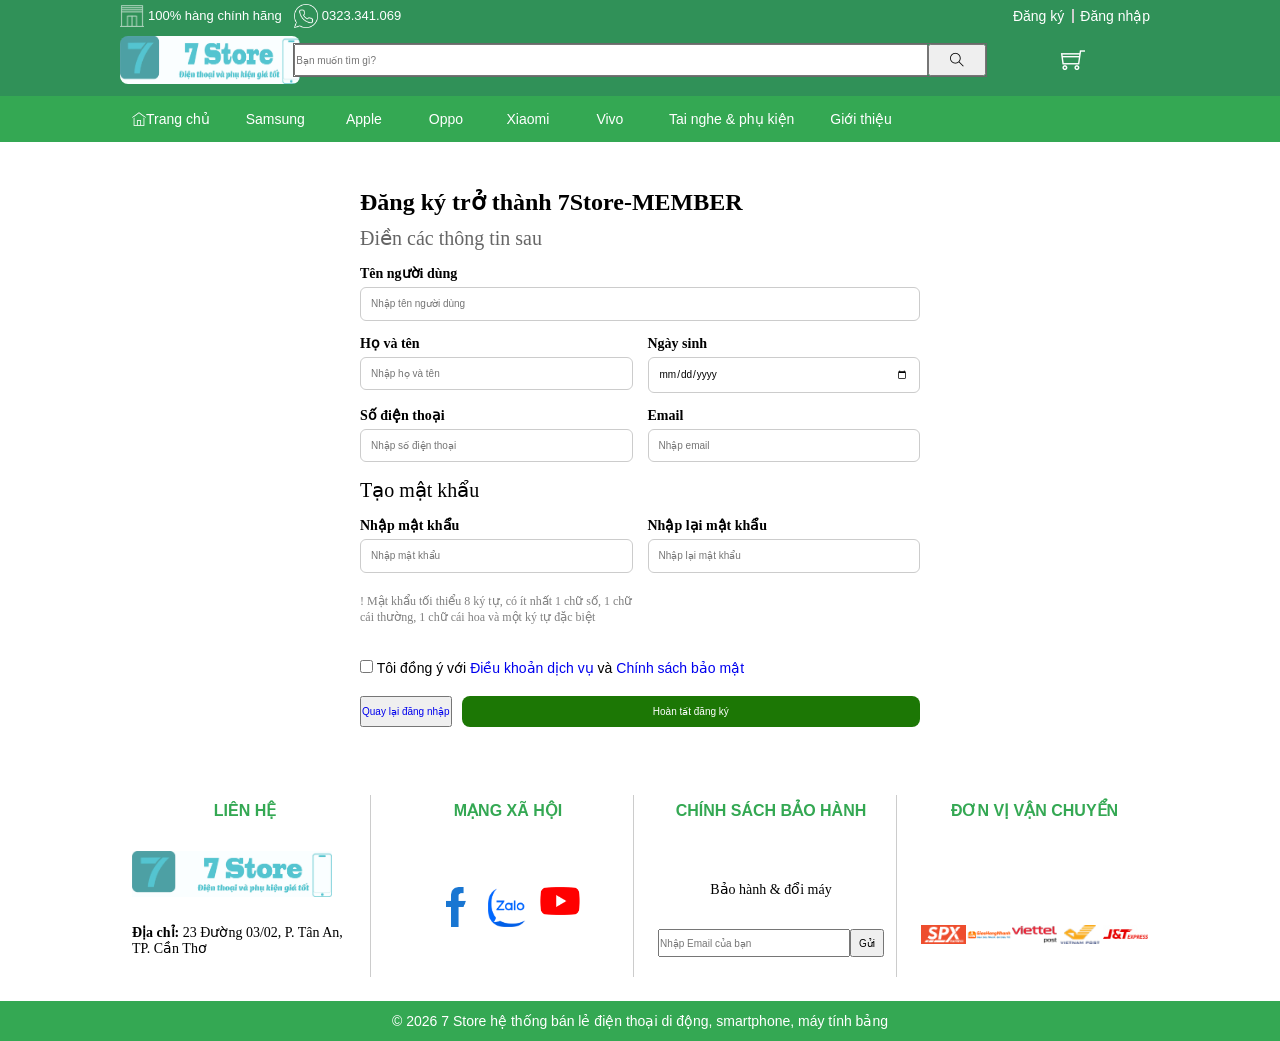
<file: dang-ky.html>
<!doctype html>
<html lang="en">
  <head>
    <meta charset="UTF-8" />
    <meta name="viewport" content="width=device-width, initial-scale=1.0" />
    <title>
      Đăng ký 7Store - Member để trải nghiệm nhiều độc quyền ưu đãi !!
    </title>
    <link
      rel="icon"
      type="image/png"
      href="./asset/dang-nhap/images/7storeLogoTitle.png"
    />
    <link rel="stylesheet" href="./asset/normalize.css" />
    <link
      rel="stylesheet"
      href="./asset/trangchu/themify-icons-font/themify-icons/themify-icons.css"
    />
    <link rel="stylesheet" href="./asset/trangchu/main.css" />
    <link rel="stylesheet" href="./asset/dang-nhap/sign.css" />
  </head>
  <body>
    <div class="wrapper">
      <header class="header">
        <div class="header-content">
          <div class="container">
            <div class="header1">
              <div class="header-contact">
                <a href="./index.html" class="header-contact__item">
                  <img
                    src="./asset/trangchu/images/storage.png"
                    alt="storage"
                  />
                  <h3 class="tittle">100% hàng chính hãng</h3>
                </a>
                <a href="#" class="header-contact__item">
                  <img src="./asset/trangchu/images/phone.png" alt="storage" />
                  <h3 class="tittle">0323.341.069</h3>
                </a>
              </div>
              <div class="header-log" id="auth-section">
                <a class="header-log__item" href="./dang-ky.html">Đăng ký</a>
                <a class="header-log__item" href="./dang-nhap.html"
                  >Đăng nhập</a
                >
              </div>
            </div>
            <div class="header2">
              <a href="./index.html" class="header-logo">
                <img
                  class="header-logo__img"
                  src="./asset/trangchu/images/logoStore.jpg"
                  alt="logo"
                />
              </a>
              <div class="header-search">
                <form action="#" role="search" class="header-search__form">
                  <input
                    class="header-search__input"
                    type="text"
                    placeholder="Bạn muốn tìm gì?"
                  />
                  <button class="header-search__icon ti-search"></button>
                </form>
              </div>
              <div class="header-shop-cart">
                <a
                  href="./gio-hang.html"
                  class="header-shop-cart__icon ti-shopping-cart"
                ></a>
              </div>
            </div>
          </div>
        </div>
      </header>

      <nav class="navbar">
        <div class="container">
          <ul class="navbar__list">
            <li class="navbar__list-item">
              <i class="ti-home"></i>
              <a href="./index.html">Trang chủ</a>
            </li>
            <li class="navbar__list-item">
              <a href="./samsung.html">Samsung</a>
            </li>
            <li class="navbar__list-item">
              <a href="./apple.html">Apple</a>
            </li>
            <li class="navbar__list-item">
              <a href="./oppo.html">Oppo</a>
            </li>
            <li class="navbar__list-item">
              <a href="./xiaomi.html">Xiaomi</a>
            </li>
            <li class="navbar__list-item">
              <a href="./vivo.html">Vivo</a>
            </li>
            <li class="navbar__list-item">
              <a href="./tai-nghe-phu-kien.html">Tai nghe & phụ kiện</a>
            </li>
            <li class="navbar__list-item">
              <a href="./gioi_thieu.html">Giới thiệu</a>
            </li>
          </ul>
        </div>
      </nav>

      <main>
        <div class="register-container">
          <div class="register-header">
            <h1>Đăng ký trở thành 7Store-MEMBER</h1>
          </div>
          <form class="register-form">
            <p class="register-note">Điền các thông tin sau</p>
            <div class="input-group">
              <div class="form-control">
                <label class="register-label">Tên người dùng</label>
                <input
                  class="register-input"
                  id="userName"
                  type="text"
                  placeholder="Nhập tên người dùng"
                />
                <div id="userNameError" style="display: none; color: red">
                  Vui lòng nhập tên người dùng
                </div>
              </div>
            </div>
            <div class="input-group">
              <div class="form-control">
                <label class="register-label">Họ và tên</label>
                <input
                  class="register-input"
                  id="fullName"
                  type="text"
                  placeholder="Nhập họ và tên"
                />
                <div id="fullNameError" style="display: none; color: red">
                  Vui lòng nhập Họ và Tên
                </div>
              </div>
              <div class="form-control">
                <label class="register-label">Ngày sinh</label>
                <input class="register-input" id="dob" type="date" />
              </div>
              <div id="dobError" style="display: none; color: red">
                Vui lòng chọn Ngày sinh
              </div>
            </div>
            <div class="input-group">
              <div class="form-control">
                <label class="register-label">Số điện thoại</label>
                <input
                  class="register-input"
                  id="phone"
                  type="text"
                  placeholder="Nhập số điện thoại"
                />
                <div id="phoneNumberError" style="display: none; color: red">
                  Vui lòng nhập số điện thoại
                </div>
              </div>
              <div class="form-control">
                <label class="register-label">Email</label>
                <input
                  class="register-input"
                  id="email"
                  type="email"
                  placeholder="Nhập email"
                />
                <div id="emailError" style="display: none; color: red">
                  Vui lòng nhập Email
                </div>
              </div>
            </div>
            <p class="divider-text">Tạo mật khẩu</p>
            <div class="input-group">
              <div class="form-control">
                <label class="register-label">Nhập mật khẩu</label>
                <input
                  class="register-input"
                  id="password"
                  type="password"
                  placeholder="Nhập mật khẩu"
                />
                <div id="passwordError" style="display: none; color: red">
                  Vui lòng nhập Mật khẩu
                </div>
                <p class="register-caution">
                  ! Mật khẩu tối thiểu 8 ký tự, có ít nhất 1 chữ số, 1 chữ cái
                  thường, 1 chữ cái hoa và một ký tự đặc biệt
                </p>
              </div>
              <div class="form-control">
                <label class="register-label">Nhập lại mật khẩu</label>
                <input
                  class="register-input"
                  id="re-password"
                  type="password"
                  placeholder="Nhập lại mật khẩu"
                />
                <div id="rePasswordError" style="display: none; color: red">
                  Vui lòng nhập lại Mật khẩu
                </div>
              </div>
            </div>
            <div class="register-lisense">
              <input type="checkbox" id="agree" name="agree" />
              <label for="agree"
                >Tôi đồng ý với <a href="#">Điều khoản dịch vụ</a> và
                <a href="#">Chính sách bảo mật</a></label
              >
              <div id="agreeError" style="display: none; color: red">
                Vui lòng tick vào ô!
              </div>
            </div>
            <div class="form-footer">
              <button type="button" class="btn-back">
                <a href="./dang-nhap.html">Quay lại đăng nhập</a>
              </button>
              <button type="submit" class="btn-submit">Hoàn tất đăng ký</button>
            </div>
          </form>
        </div>
      </main>
      <footer class="footer">
        <div class="container">
          <div class="footer-body">
            <div class="footer-item">
              <h3>LIÊN HỆ</h3>
              <img
                src="./asset/trangchu/images/logoStore.jpg"
                class="footer-item__logo"
                alt="logo"
              />
              <p>
                <strong>Địa chỉ:</strong> 23 Đường 03/02, P. Tân An, TP. Cần Thơ
              </p>
            </div>
            <div class="footer-item">
              <h3>MẠNG XÃ HỘI</h3>
              <div class="footer-item__list">
                <a href="#">
                  <img
                    class="footer-item__list-img"
                    src="./asset/trangchu/images/facebook.png"
                    alt="facebook"
                  />
                </a>
                <a href="#">
                  <img
                    class="footer-item__list-img"
                    src="./asset/trangchu/images/zalo.png"
                    alt="zalo"
                  />
                </a>
                <a href="#">
                  <img
                    class="footer-item__list-img"
                    src="./asset/trangchu/images/youtube.png"
                    alt="youtube"
                  />
                </a>
              </div>
            </div>
            <div class="footer-item">
              <h3>CHÍNH SÁCH BẢO HÀNH</h3>
              <p class="footer-item__policy-text">Bảo hành & đổi máy</p>
              <form
                action="#"
                method="post"
                onsubmit="return false;"
                class="footer-item__policy-form"
              >
                <input type="email" placeholder="Nhập Email của bạn" />
                <button type="submit">Gửi</button>
              </form>
            </div>
            <div class="footer-item">
              <h3>ĐƠN VỊ VẬN CHUYỂN</h3>
              <div class="footer-item__trans">
                <img
                  class="footer-item__trans-img"
                  src="./asset/trangchu/images/spx.png"
                  alt="spx"
                />
                <img
                  class="footer-item__trans-img"
                  src="./asset/trangchu/images/fastDelivery.png"
                  alt="fastDelivery"
                />
                <img
                  class="footer-item__trans-img"
                  src="./asset/trangchu/images/viettel.png"
                  alt="viettel"
                />
                <img
                  class="footer-item__trans-img"
                  src="./asset/trangchu/images/VNPost.png"
                  alt="VNPost"
                />
                <img
                  class="footer-item__trans-img"
                  src="./asset/trangchu/images/J&T.png"
                  alt="J&T"
                />
              </div>
            </div>
          </div>
        </div>
        <div class="footer__bottom">
          <div class="container">
            <a href="#"
              >&copy 2026 7 Store hệ thống bán lẻ điện thoại di động,
              smartphone, máy tính bảng
            </a>
          </div>
        </div>
      </footer>
    </div>
    <script src="./asset/dang-nhap/sign-up.js"></script>
  </body>
</html>
</file>
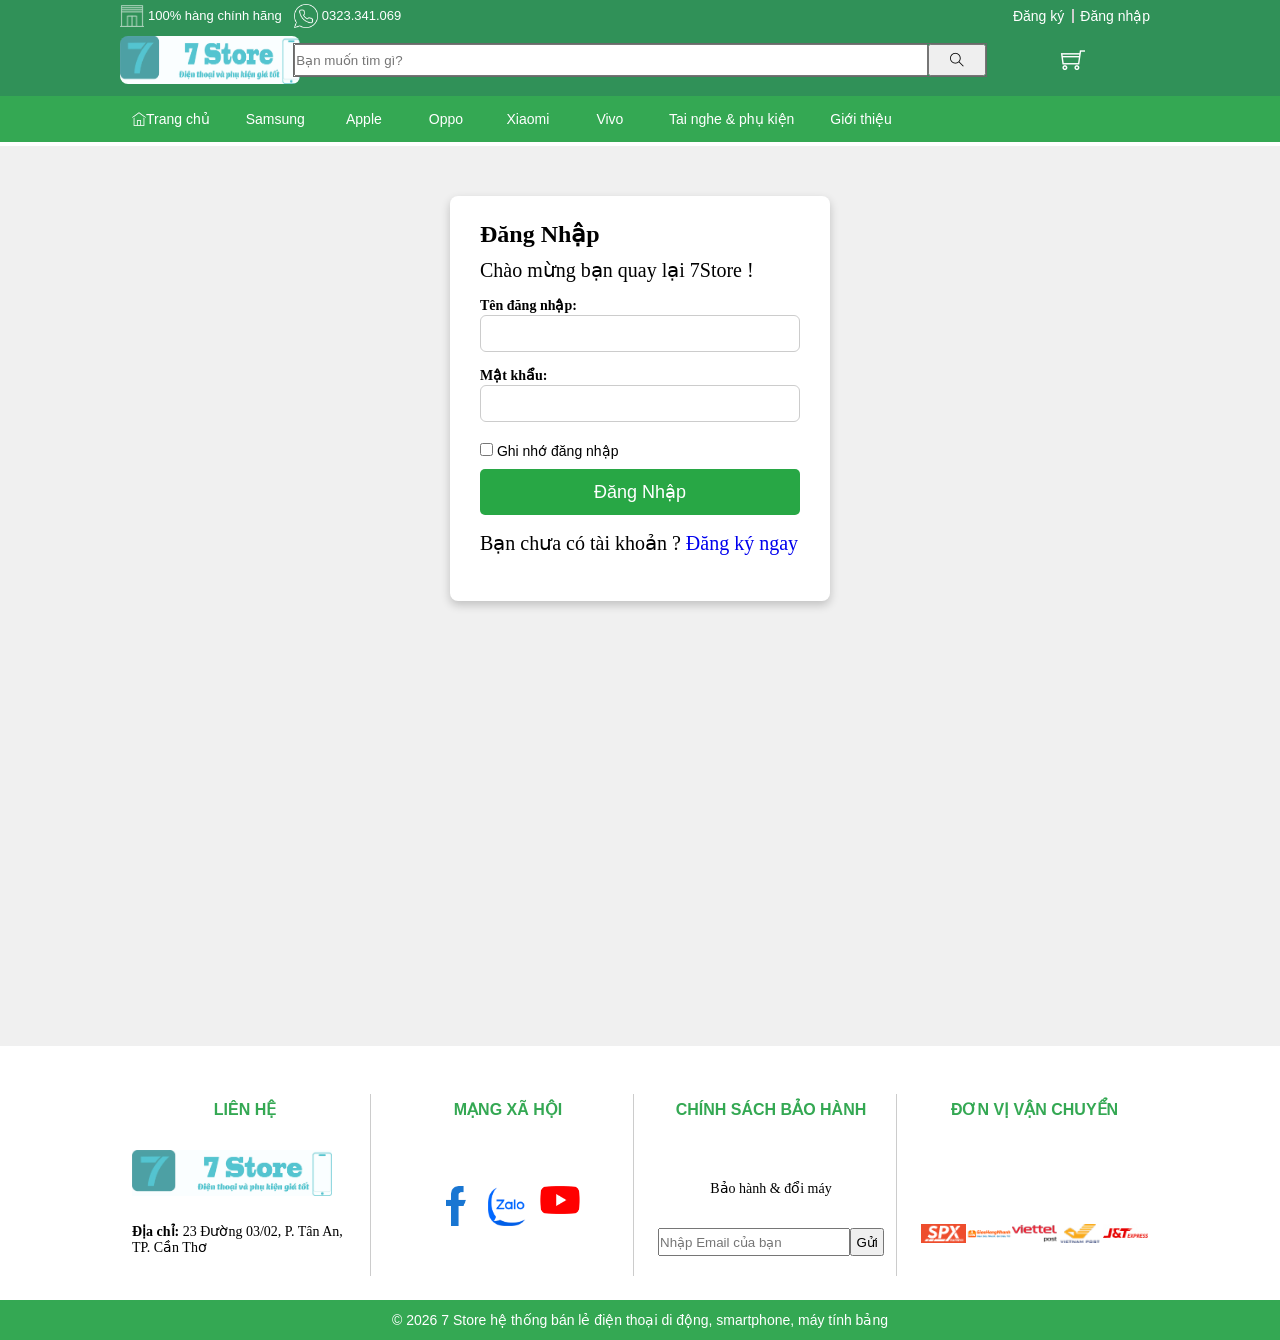
<file: dang-nhap.html>
<!doctype html>
<html lang="en">
  <head>
    <meta charset="UTF-8" />
    <meta name="viewport" content="width=device-width, initial-scale=1.0" />
    <title>Đăng nhập vào 7Store để nhận ngay các ưu đãi đặc quyền !!</title>
    <link
      rel="icon"
      type="image/png"
      href="./asset/dang-nhap/images/7storeLogoTitle.png"
    />
    <link
      rel="stylesheet"
      href="./asset/trangchu/themify-icons-font/themify-icons/themify-icons.css"
    />
    <link rel="stylesheet" href="./asset/trangchu/main.css" />
    <link rel="stylesheet" href="./asset/dang-nhap/sign.css" />
  </head>
  <body>
    <div class="wrapper">
      <header class="header">
        <div class="header-content">
          <div class="container">
            <div class="header1">
              <div class="header-contact">
                <a href="./index.html" class="header-contact__item">
                  <img
                    src="./asset/trangchu/images/storage.png"
                    alt="storage"
                  />
                  <h3 class="tittle">100% hàng chính hãng</h3>
                </a>
                <a href="#" class="header-contact__item">
                  <img src="./asset/trangchu/images/phone.png" alt="storage" />
                  <h3 class="tittle">0323.341.069</h3>
                </a>
              </div>
              <div class="header-log" id="auth-section">
                <a class="header-log__item" href="./dang-ky.html">Đăng ký</a>
                <a class="header-log__item" href="./dang-nhap.html"
                  >Đăng nhập</a
                >
              </div>
            </div>
            <div class="header2">
              <a href="./index.html" class="header-logo">
                <img
                  class="header-logo__img"
                  src="./asset/trangchu/images/logoStore.jpg"
                  alt="logo"
                />
              </a>
              <div class="header-search">
                <form action="#" role="search" class="header-search__form">
                  <input
                    class="header-search__input"
                    type="text"
                    placeholder="Bạn muốn tìm gì?"
                  />
                  <button class="header-search__icon ti-search"></button>
                </form>
              </div>
              <div class="header-shop-cart">
                <a
                  href="./gio-hang.html"
                  class="header-shop-cart__icon ti-shopping-cart"
                ></a>
              </div>
            </div>
          </div>
        </div>
      </header>

      <nav class="navbar">
        <div class="container">
          <ul class="navbar__list">
            <li class="navbar__list-item">
              <i class="ti-home"></i>
              <a href="./index.html">Trang chủ</a>
            </li>
            <li class="navbar__list-item">
              <a href="./samsung.html">Samsung</a>
            </li>
            <li class="navbar__list-item">
              <a href="./apple.html">Apple</a>
            </li>
            <li class="navbar__list-item">
              <a href="./oppo.html">Oppo</a>
            </li>
            <li class="navbar__list-item">
              <a href="./xiaomi.html">Xiaomi</a>
            </li>
            <li class="navbar__list-item">
              <a href="./vivo.html">Vivo</a>
            </li>
            <li class="navbar__list-item">
              <a href="./tai-nghe-phu-kien.html">Tai nghe & phụ kiện</a>
            </li>
            <li class="navbar__list-item">
              <a href="./gioi_thieu.html">Giới thiệu</a>
            </li>
          </ul>
        </div>
      </nav>

      <main>
        <div class="login-div">
          <form class="login-form" action="">
            <h1>Đăng Nhập</h1>
            <p>Chào mừng bạn quay lại 7Store !</p>
            <label class="register-label" for="username">Tên đăng nhập:</label
            ><br />
            <input
              class="register-input"
              type="text"
              id="loginUser"
              name="username"
            /><br /><br />
            <label class="register-label" for="password">Mật khẩu:</label><br />
            <input
              class="register-input"
              type="password"
              id="loginPass"
              name="password"
            /><br /><br />
            <div
              id="loginError"
              style="display: none; color: red; font-size: 14px"
            >
              Tên đăng nhập hoặc mật khẩu chưa chính xác!
            </div>
            <div class="register-lisense">
              <input type="checkbox" id="agree" name="agree" />
              <label for="agree">Ghi nhớ đăng nhập</label>
            </div>
            <button class="login-button" type="submit">Đăng Nhập</button>
            <p>
              Bạn chưa có tài khoản ? <a href="./dang-ky.html">Đăng ký ngay</a>
            </p>
          </form>
        </div>
      </main>

      <footer class="footer">
        <div class="container">
          <div class="footer-body">
            <div class="footer-item">
              <h3>LIÊN HỆ</h3>
              <img
                src="./asset/trangchu/images/logoStore.jpg"
                class="footer-item__logo"
                alt="logo"
              />
              <p>
                <strong>Địa chỉ:</strong> 23 Đường 03/02, P. Tân An, TP. Cần Thơ
              </p>
            </div>
            <div class="footer-item">
              <h3>MẠNG XÃ HỘI</h3>
              <div class="footer-item__list">
                <a href="#">
                  <img
                    class="footer-item__list-img"
                    src="./asset/trangchu/images/facebook.png"
                    alt="facebook"
                  />
                </a>
                <a href="#">
                  <img
                    class="footer-item__list-img"
                    src="./asset/trangchu/images/zalo.png"
                    alt="zalo"
                  />
                </a>
                <a href="#">
                  <img
                    class="footer-item__list-img"
                    src="./asset/trangchu/images/youtube.png"
                    alt="youtube"
                  />
                </a>
              </div>
            </div>
            <div class="footer-item">
              <h3>CHÍNH SÁCH BẢO HÀNH</h3>
              <p class="footer-item__policy-text">Bảo hành & đổi máy</p>
              <form
                action="#"
                method="post"
                onsubmit="return false;"
                class="footer-item__policy-form"
              >
                <input type="email" placeholder="Nhập Email của bạn" />
                <button type="submit">Gửi</button>
              </form>
            </div>
            <div class="footer-item">
              <h3>ĐƠN VỊ VẬN CHUYỂN</h3>
              <div class="footer-item__trans">
                <img
                  class="footer-item__trans-img"
                  src="./asset/trangchu/images/spx.png"
                  alt="spx"
                />
                <img
                  class="footer-item__trans-img"
                  src="./asset/trangchu/images/fastDelivery.png"
                  alt="fastDelivery"
                />
                <img
                  class="footer-item__trans-img"
                  src="./asset/trangchu/images/viettel.png"
                  alt="viettel"
                />
                <img
                  class="footer-item__trans-img"
                  src="./asset/trangchu/images/VNPost.png"
                  alt="VNPost"
                />
                <img
                  class="footer-item__trans-img"
                  src="./asset/trangchu/images/J&T.png"
                  alt="J&T"
                />
              </div>
            </div>
          </div>
        </div>
        <div class="footer__bottom">
          <div class="container">
            <a href="#"
              >&copy 2026 7 Store hệ thống bán lẻ điện thoại di động,
              smartphone, máy tính bảng
            </a>
          </div>
        </div>
      </footer>
    </div>
    <script src="./asset/dang-nhap/login.js"></script>
  </body>
</html>
</file>
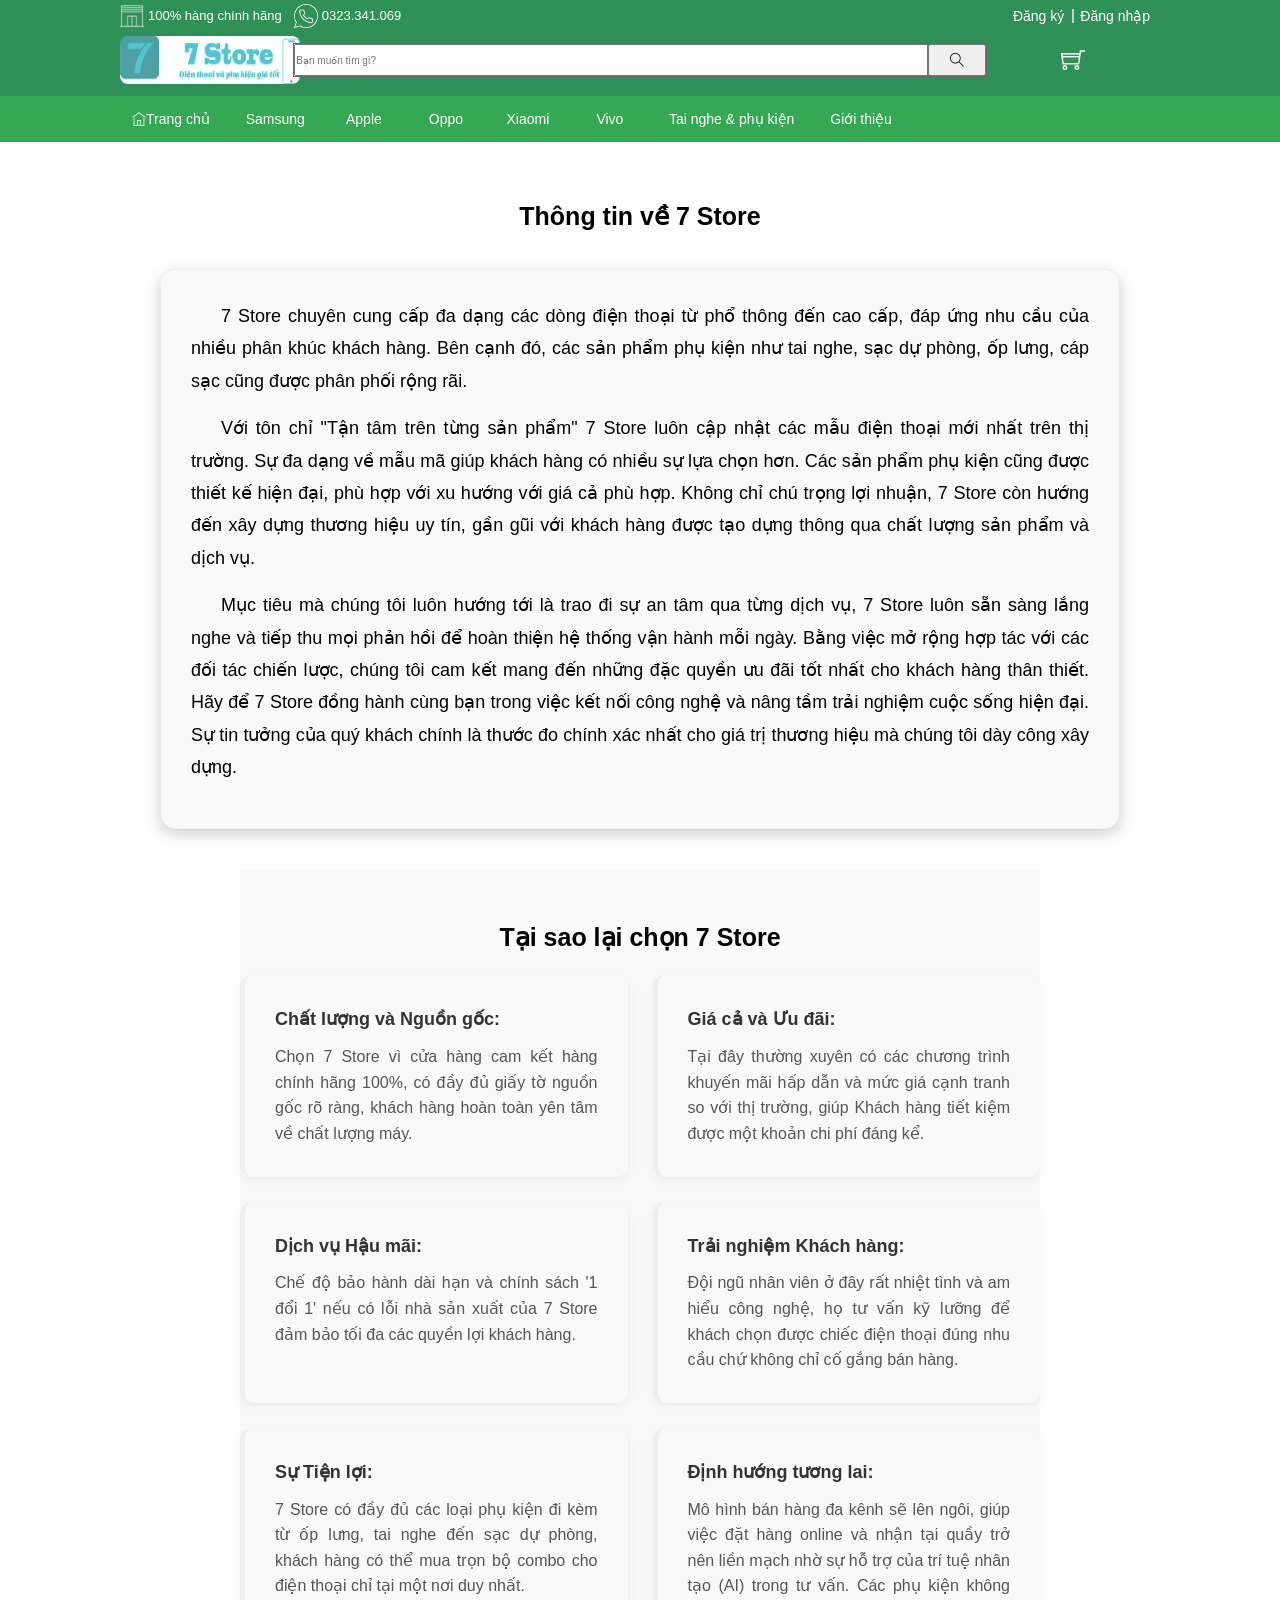
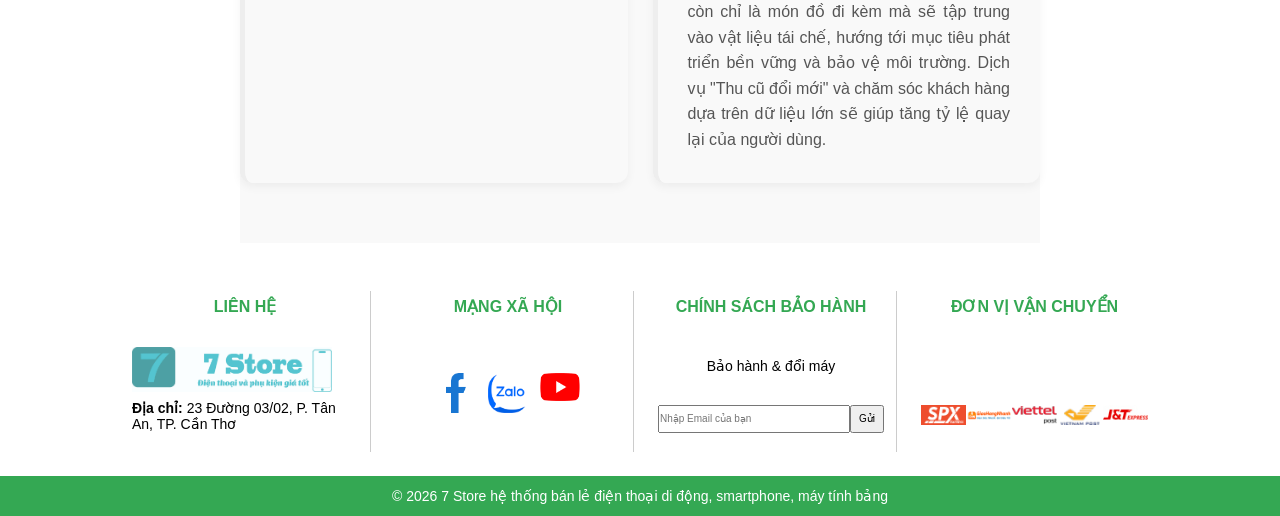
<file: gioi_thieu.html>
<!DOCTYPE html>
<html lang="en">
  <head>
    <meta charset="UTF-8" />
    <meta name="viewport" content="width=device-width, initial-scale=1.0" />
    <title>Giới thiệu</title>
    <link
      rel="icon"
      type="image/png"
      href="./asset/dang-nhap/images/7storeLogoTitle.png"
    />
    <link
      rel="stylesheet"
      href="./asset/trangchu/themify-icons-font/themify-icons/themify-icons.css"
    />
    <link rel="stylesheet" href="./asset/normalize.css" />
    <link rel="stylesheet" href="./asset/gioi-thieu/gioi_thieu.css" />
  </head>
  <body>
    <div class="wrapper">
      <header class="header">
        <div class="header-content">
          <div class="container">
            <div class="header1">
              <div class="header-contact">
                <a href="./index.html" class="header-contact__item">
                  <img
                    src="./asset/trangchu/images/storage.png"
                    alt="storage"
                  />
                  <h3 class="tittle">100% hàng chính hãng</h3>
                </a>
                <a href="#" class="header-contact__item">
                  <img src="./asset/trangchu/images/phone.png" alt="storage" />
                  <h3 class="tittle">0323.341.069</h3>
                </a>
              </div>
              <div class="header-log" id="auth-section">
                <a class="header-log__item" href="./dang-ky.html">Đăng ký</a>
                <a class="header-log__item" href="./dang-nhap.html"
                  >Đăng nhập</a
                >
              </div>
            </div>
            <div class="header2">
              <a href="./index.html" class="header-logo">
                <img
                  class="header-logo__img"
                  src="./asset/trangchu/images/logoStore.jpg"
                  alt="logo"
                />
              </a>
              <div class="header-search">
                <form action="#" role="search" class="header-search__form">
                  <input
                    class="header-search__input"
                    type="text"
                    placeholder="Bạn muốn tìm gì?"
                  />
                  <button class="header-search__icon ti-search"></button>
                </form>
              </div>
              <div class="header-shop-cart">
                <a
                  href="./gio-hang.html"
                  class="header-shop-cart__icon ti-shopping-cart"
                ></a>
              </div>
            </div>
          </div>
        </div>
      </header>

      <nav class="navbar">
        <div class="container">
          <ul class="navbar__list">
            <li class="navbar__list-item">
              <i class="ti-home"></i>
              <a href="./index.html">Trang chủ</a>
            </li>
            <li class="navbar__list-item">
              <a href="./samsung.html">Samsung</a>
            </li>
            <li class="navbar__list-item">
              <a href="./apple.html">Apple</a>
            </li>
            <li class="navbar__list-item">
              <a href="./oppo.html">Oppo</a>
            </li>
            <li class="navbar__list-item">
              <a href="./xiaomi.html">Xiaomi</a>
            </li>
            <li class="navbar__list-item">
              <a href="./vivo.html">Vivo</a>
            </li>
            <li class="navbar__list-item">
              <a href="./tai-nghe-phu-kien.html">Tai nghe & phụ kiện</a>
            </li>
            <li class="navbar__list-item">
              <a href="./gioi_thieu.html">Giới thiệu</a>
            </li>
          </ul>
        </div>
      </nav>

      <main class="container">
        <div class="advertising">
          <!-- < class="slider">
            <div class="slider-img">
              <a href="#" class="slider__link">
                <img
                  src="./asset/trangchu/images/slider1.jpg"
                  alt="phone"
                  class="slider__link-img"
                />
              </a>
            </div> -->

            <section class="about-section">
              <div class="container">
                <h2 class="title-store">Thông tin về 7 Store</h2>
                <div class="about-content">
                    <p>
                        7 Store chuyên cung cấp đa dạng các dòng điện thoại từ phổ thông
                      đến cao cấp, đáp ứng nhu cầu của nhiều phân khúc khách hàng. Bên
                      cạnh đó, các sản phẩm phụ kiện như tai nghe, sạc dự phòng, ốp
                      lưng, cáp sạc cũng được phân phối rộng rãi.
                    </p>
      
                    <p>
                        Với tôn chỉ "Tận tâm trên từng sản phẩm" 7 Store luôn cập nhật
                      các mẫu điện thoại mới nhất trên thị trường. Sự đa dạng về mẫu
                      mã giúp khách hàng có nhiều sự lựa chọn hơn. Các sản phẩm phụ
                      kiện cũng được thiết kế hiện đại, phù hợp với xu hướng với giá
                      cả phù hợp. Không chỉ chú trọng lợi nhuận, 7 Store còn hướng đến
                      xây dựng thương hiệu uy tín, gần gũi với khách hàng được tạo
                      dựng thông qua chất lượng sản phẩm và dịch vụ.
                    </p>
      
                    <p>
                        Mục tiêu mà chúng tôi luôn hướng tới là trao đi sự an tâm qua
                      từng dịch vụ, 7 Store luôn sẵn sàng lắng nghe và tiếp thu mọi
                      phản hồi để hoàn thiện hệ thống vận hành mỗi ngày. Bằng việc mở
                      rộng hợp tác với các đối tác chiến lược, chúng tôi cam kết mang
                      đến những đặc quyền ưu đãi tốt nhất cho khách hàng thân thiết.
                      Hãy để 7 Store đồng hành cùng bạn trong việc kết nối công nghệ
                      và nâng tầm trải nghiệm cuộc sống hiện đại. Sự tin tưởng của quý
                      khách chính là thước đo chính xác nhất cho giá trị thương hiệu
                      mà chúng tôi dày công xây dựng.
                    </p>
                </div>
              </div>
            </section>

            <section class="section-why">
              <div class="container">
                <h2 class="title-store">Tại sao lại chọn 7 Store</h2>
                  <ul class="why-list">
                    <li>
                      <p>
                        <b>Chất lượng và Nguồn gốc:</b> Chọn 7 Store vì cửa hàng cam
                        kết hàng chính hãng 100%, có đầy đủ giấy tờ nguồn gốc rõ
                        ràng, khách hàng hoàn toàn yên tâm về chất lượng máy.
                      </p>
                    </li>
                    <li>
                      <p>
                        <b>Giá cả và Ưu đãi:</b> Tại đây thường xuyên có các chương
                        trình khuyến mãi hấp dẫn và mức giá cạnh tranh so với thị
                        trường, giúp Khách hàng tiết kiệm được một khoản chi phí
                        đáng kể.
                      </p>
                    </li>
                    <li>
                      <p>
                       <b>Dịch vụ Hậu mãi:</b> Chế độ bảo hành dài hạn và chính
                        sách '1 đổi 1' nếu có lỗi nhà sản xuất của 7 Store đảm bảo
                        tối đa các quyền lợi khách hàng.
                      </p>
                    </li>
                    <li>
                      <p>
                        <b>Trải nghiệm Khách hàng:</b> Đội ngũ nhân viên ở đây rất
                        nhiệt tình và am hiểu công nghệ, họ tư vấn kỹ lưỡng để khách
                        chọn được chiếc điện thoại đúng nhu cầu chứ không chỉ cố
                        gắng bán hàng.
                      </p>
                    </li>
                    <li>
                      <p>
                        <b>Sự Tiện lợi:</b> 7 Store có đầy đủ các loại phụ kiện đi
                        kèm từ ốp lưng, tai nghe đến sạc dự phòng, khách hàng có thể
                        mua trọn bộ combo cho điện thoại chỉ tại một nơi duy nhất.
                      </p>
                    </li>
                    <li>
                      <p>
                        <b>Định hướng tương lai:</b> Mô hình bán hàng đa kênh sẽ lên ngôi, giúp 
                        việc đặt hàng online và nhận tại quầy trở nên liền mạch nhờ sự hỗ trợ 
                        của trí tuệ nhân tạo (AI) trong tư vấn. Các phụ kiện không còn chỉ là 
                        món đồ đi kèm mà sẽ tập trung vào vật liệu tái chế, hướng tới mục tiêu 
                        phát triển bền vững và bảo vệ môi trường. Dịch vụ "Thu cũ đổi mới" và chăm 
                        sóc khách hàng dựa trên dữ liệu lớn sẽ giúp tăng tỷ lệ quay lại của người dùng. 
                      </p>
                    </li>
                  </ul>
              </div>
            </section>
          </div>
        </div>
      </main>

      <footer class="footer">
        <div class="container">
          <div class="footer-body">
            <div class="footer-item">
              <h3>LIÊN HỆ</h3>
              <img
                src="./asset/trangchu/images/logoStore.jpg"
                class="footer-item__logo"
                alt="logo"
              />
              <p>
                <strong>Địa chỉ:</strong> 23 Đường 03/02, P. Tân An, TP. Cần Thơ
              </p>
            </div>
            <div class="footer-item">
              <h3>MẠNG XÃ HỘI</h3>
              <div class="footer-item__list">
                <a href="#">
                  <img
                    class="footer-item__list-img"
                    src="./asset/trangchu/images/facebook.png"
                    alt="facebook"
                  />
                </a>
                <a href="#">
                  <img
                    class="footer-item__list-img"
                    src="./asset/trangchu/images/zalo.png"
                    alt="zalo"
                  />
                </a>
                <a href="#">
                  <img
                    class="footer-item__list-img"
                    src="./asset/trangchu/images/youtube.png"
                    alt="youtube"
                  />
                </a>
              </div>
            </div>
            <div class="footer-item">
              <h3>CHÍNH SÁCH BẢO HÀNH</h3>
              <p class="footer-item__policy-text">Bảo hành & đổi máy</p>
              <form
                action="#"
                method="post"
                onsubmit="return false;"
                class="footer-item__policy-form"
              >
                <input type="email" placeholder="Nhập Email của bạn" />
                <button type="submit">Gửi</button>
              </form>
            </div>
            <div class="footer-item">
              <h3>ĐƠN VỊ VẬN CHUYỂN</h3>
              <div class="footer-item__trans">
                <img
                  class="footer-item__trans-img"
                  src="./asset/trangchu/images/spx.png"
                  alt="spx"
                />
                <img
                  class="footer-item__trans-img"
                  src="./asset/trangchu/images/fastDelivery.png"
                  alt="fastDelivery"
                />
                <img
                  class="footer-item__trans-img"
                  src="./asset/trangchu/images/viettel.png"
                  alt="viettel"
                />
                <img
                  class="footer-item__trans-img"
                  src="./asset/trangchu/images/VNPost.png"
                  alt="VNPost"
                />
                <img
                  class="footer-item__trans-img"
                  src="./asset/trangchu/images/J&T.png"
                  alt="J&T"
                />
              </div>
            </div>
          </div>
        </div>
        <div class="footer__bottom">
          <div class="container">
            <a href="#"
              >&copy 2026 7 Store hệ thống bán lẻ điện thoại di động,
              smartphone, máy tính bảng
            </a>
          </div>
        </div>
      </footer>
    </div>

    <script src="./asset/trangchu/main.js"></script>
    <script src="./asset/dang-nhap/auth-display.js"></script>
  </body>
</html>
</file>
<file: asset/dang-nhap/themify-icons-font/themify-icons/demo-files/demo.css>
body {
	font: normal 1em/1.5em Arial, Helvetica, sans-serif;
	max-width: 90%;
	margin: 30px auto 0;
}
h1, h3 {
	font-weight: normal;
}
h3 {
	font-size: 1.4;
	text-transform: uppercase;
	letter-spacing: 1px;
}

.icon-section {
	margin: 0 0 3em;
	clear: both;
	overflow: hidden;
}
.icon-container {
	width: 240px; 
	padding: .7em 0;
	float: left; 
	position: relative;
	text-align: left;
}
.icon-container [class^="ti-"], 
.icon-container [class*=" ti-"] {
	color: #000;
	position: absolute;
	margin-top: 3px;
	transition: .3s;
}
.icon-container:hover [class^="ti-"],
.icon-container:hover [class*=" ti-"] {
	font-size: 2.2em;
	margin-top: -5px;
}
.icon-container:hover .icon-name {
	color: #000;
}
.icon-name {
	color: #aaa;
	margin-left: 35px;
	font-size: .8em;
	transition: .3s;
}
.icon-container:hover .icon-name {
	margin-left: 45px;
}
</file>
<file: asset/dang-nhap/themify-icons-font/themify-icons/themify-icons.css>
@font-face {
	font-family: 'themify';
	src:url('fonts/themify.eot?-fvbane');
	src:url('fonts/themify.eot?#iefix-fvbane') format('embedded-opentype'),
		url('fonts/themify.woff?-fvbane') format('woff'),
		url('fonts/themify.ttf?-fvbane') format('truetype'),
		url('fonts/themify.svg?-fvbane#themify') format('svg');
	font-weight: normal;
	font-style: normal;
}

[class^="ti-"], [class*=" ti-"] {
	font-family: 'themify';
	speak: none;
	font-style: normal;
	font-weight: normal;
	font-variant: normal;
	text-transform: none;
	line-height: 1;

	/* Better Font Rendering =========== */
	-webkit-font-smoothing: antialiased;
	-moz-osx-font-smoothing: grayscale;
}

.ti-wand:before {
	content: "\e600";
}
.ti-volume:before {
	content: "\e601";
}
.ti-user:before {
	content: "\e602";
}
.ti-unlock:before {
	content: "\e603";
}
.ti-unlink:before {
	content: "\e604";
}
.ti-trash:before {
	content: "\e605";
}
.ti-thought:before {
	content: "\e606";
}
.ti-target:before {
	content: "\e607";
}
.ti-tag:before {
	content: "\e608";
}
.ti-tablet:before {
	content: "\e609";
}
.ti-star:before {
	content: "\e60a";
}
.ti-spray:before {
	content: "\e60b";
}
.ti-signal:before {
	content: "\e60c";
}
.ti-shopping-cart:before {
	content: "\e60d";
}
.ti-shopping-cart-full:before {
	content: "\e60e";
}
.ti-settings:before {
	content: "\e60f";
}
.ti-search:before {
	content: "\e610";
}
.ti-zoom-in:before {
	content: "\e611";
}
.ti-zoom-out:before {
	content: "\e612";
}
.ti-cut:before {
	content: "\e613";
}
.ti-ruler:before {
	content: "\e614";
}
.ti-ruler-pencil:before {
	content: "\e615";
}
.ti-ruler-alt:before {
	content: "\e616";
}
.ti-bookmark:before {
	content: "\e617";
}
.ti-bookmark-alt:before {
	content: "\e618";
}
.ti-reload:before {
	content: "\e619";
}
.ti-plus:before {
	content: "\e61a";
}
.ti-pin:before {
	content: "\e61b";
}
.ti-pencil:before {
	content: "\e61c";
}
.ti-pencil-alt:before {
	content: "\e61d";
}
.ti-paint-roller:before {
	content: "\e61e";
}
.ti-paint-bucket:before {
	content: "\e61f";
}
.ti-na:before {
	content: "\e620";
}
.ti-mobile:before {
	content: "\e621";
}
.ti-minus:before {
	content: "\e622";
}
.ti-medall:before {
	content: "\e623";
}
.ti-medall-alt:before {
	content: "\e624";
}
.ti-marker:before {
	content: "\e625";
}
.ti-marker-alt:before {
	content: "\e626";
}
.ti-arrow-up:before {
	content: "\e627";
}
.ti-arrow-right:before {
	content: "\e628";
}
.ti-arrow-left:before {
	content: "\e629";
}
.ti-arrow-down:before {
	content: "\e62a";
}
.ti-lock:before {
	content: "\e62b";
}
.ti-location-arrow:before {
	content: "\e62c";
}
.ti-link:before {
	content: "\e62d";
}
.ti-layout:before {
	content: "\e62e";
}
.ti-layers:before {
	content: "\e62f";
}
.ti-layers-alt:before {
	content: "\e630";
}
.ti-key:before {
	content: "\e631";
}
.ti-import:before {
	content: "\e632";
}
.ti-image:before {
	content: "\e633";
}
.ti-heart:before {
	content: "\e634";
}
.ti-heart-broken:before {
	content: "\e635";
}
.ti-hand-stop:before {
	content: "\e636";
}
.ti-hand-open:before {
	content: "\e637";
}
.ti-hand-drag:before {
	content: "\e638";
}
.ti-folder:before {
	content: "\e639";
}
.ti-flag:before {
	content: "\e63a";
}
.ti-flag-alt:before {
	content: "\e63b";
}
.ti-flag-alt-2:before {
	content: "\e63c";
}
.ti-eye:before {
	content: "\e63d";
}
.ti-export:before {
	content: "\e63e";
}
.ti-exchange-vertical:before {
	content: "\e63f";
}
.ti-desktop:before {
	content: "\e640";
}
.ti-cup:before {
	content: "\e641";
}
.ti-crown:before {
	content: "\e642";
}
.ti-comments:before {
	content: "\e643";
}
.ti-comment:before {
	content: "\e644";
}
.ti-comment-alt:before {
	content: "\e645";
}
.ti-close:before {
	content: "\e646";
}
.ti-clip:before {
	content: "\e647";
}
.ti-angle-up:before {
	content: "\e648";
}
.ti-angle-right:before {
	content: "\e649";
}
.ti-angle-left:before {
	content: "\e64a";
}
.ti-angle-down:before {
	content: "\e64b";
}
.ti-check:before {
	content: "\e64c";
}
.ti-check-box:before {
	content: "\e64d";
}
.ti-camera:before {
	content: "\e64e";
}
.ti-announcement:before {
	content: "\e64f";
}
.ti-brush:before {
	content: "\e650";
}
.ti-briefcase:before {
	content: "\e651";
}
.ti-bolt:before {
	content: "\e652";
}
.ti-bolt-alt:before {
	content: "\e653";
}
.ti-blackboard:before {
	content: "\e654";
}
.ti-bag:before {
	content: "\e655";
}
.ti-move:before {
	content: "\e656";
}
.ti-arrows-vertical:before {
	content: "\e657";
}
.ti-arrows-horizontal:before {
	content: "\e658";
}
.ti-fullscreen:before {
	content: "\e659";
}
.ti-arrow-top-right:before {
	content: "\e65a";
}
.ti-arrow-top-left:before {
	content: "\e65b";
}
.ti-arrow-circle-up:before {
	content: "\e65c";
}
.ti-arrow-circle-right:before {
	content: "\e65d";
}
.ti-arrow-circle-left:before {
	content: "\e65e";
}
.ti-arrow-circle-down:before {
	content: "\e65f";
}
.ti-angle-double-up:before {
	content: "\e660";
}
.ti-angle-double-right:before {
	content: "\e661";
}
.ti-angle-double-left:before {
	content: "\e662";
}
.ti-angle-double-down:before {
	content: "\e663";
}
.ti-zip:before {
	content: "\e664";
}
.ti-world:before {
	content: "\e665";
}
.ti-wheelchair:before {
	content: "\e666";
}
.ti-view-list:before {
	content: "\e667";
}
.ti-view-list-alt:before {
	content: "\e668";
}
.ti-view-grid:before {
	content: "\e669";
}
.ti-uppercase:before {
	content: "\e66a";
}
.ti-upload:before {
	content: "\e66b";
}
.ti-underline:before {
	content: "\e66c";
}
.ti-truck:before {
	content: "\e66d";
}
.ti-timer:before {
	content: "\e66e";
}
.ti-ticket:before {
	content: "\e66f";
}
.ti-thumb-up:before {
	content: "\e670";
}
.ti-thumb-down:before {
	content: "\e671";
}
.ti-text:before {
	content: "\e672";
}
.ti-stats-up:before {
	content: "\e673";
}
.ti-stats-down:before {
	content: "\e674";
}
.ti-split-v:before {
	content: "\e675";
}
.ti-split-h:before {
	content: "\e676";
}
.ti-smallcap:before {
	content: "\e677";
}
.ti-shine:before {
	content: "\e678";
}
.ti-shift-right:before {
	content: "\e679";
}
.ti-shift-left:before {
	content: "\e67a";
}
.ti-shield:before {
	content: "\e67b";
}
.ti-notepad:before {
	content: "\e67c";
}
.ti-server:before {
	content: "\e67d";
}
.ti-quote-right:before {
	content: "\e67e";
}
.ti-quote-left:before {
	content: "\e67f";
}
.ti-pulse:before {
	content: "\e680";
}
.ti-printer:before {
	content: "\e681";
}
.ti-power-off:before {
	content: "\e682";
}
.ti-plug:before {
	content: "\e683";
}
.ti-pie-chart:before {
	content: "\e684";
}
.ti-paragraph:before {
	content: "\e685";
}
.ti-panel:before {
	content: "\e686";
}
.ti-package:before {
	content: "\e687";
}
.ti-music:before {
	content: "\e688";
}
.ti-music-alt:before {
	content: "\e689";
}
.ti-mouse:before {
	content: "\e68a";
}
.ti-mouse-alt:before {
	content: "\e68b";
}
.ti-money:before {
	content: "\e68c";
}
.ti-microphone:before {
	content: "\e68d";
}
.ti-menu:before {
	content: "\e68e";
}
.ti-menu-alt:before {
	content: "\e68f";
}
.ti-map:before {
	content: "\e690";
}
.ti-map-alt:before {
	content: "\e691";
}
.ti-loop:before {
	content: "\e692";
}
.ti-location-pin:before {
	content: "\e693";
}
.ti-list:before {
	content: "\e694";
}
.ti-light-bulb:before {
	content: "\e695";
}
.ti-Italic:before {
	content: "\e696";
}
.ti-info:before {
	content: "\e697";
}
.ti-infinite:before {
	content: "\e698";
}
.ti-id-badge:before {
	content: "\e699";
}
.ti-hummer:before {
	content: "\e69a";
}
.ti-home:before {
	content: "\e69b";
}
.ti-help:before {
	content: "\e69c";
}
.ti-headphone:before {
	content: "\e69d";
}
.ti-harddrives:before {
	content: "\e69e";
}
.ti-harddrive:before {
	content: "\e69f";
}
.ti-gift:before {
	content: "\e6a0";
}
.ti-game:before {
	content: "\e6a1";
}
.ti-filter:before {
	content: "\e6a2";
}
.ti-files:before {
	content: "\e6a3";
}
.ti-file:before {
	content: "\e6a4";
}
.ti-eraser:before {
	content: "\e6a5";
}
.ti-envelope:before {
	content: "\e6a6";
}
.ti-download:before {
	content: "\e6a7";
}
.ti-direction:before {
	content: "\e6a8";
}
.ti-direction-alt:before {
	content: "\e6a9";
}
.ti-dashboard:before {
	content: "\e6aa";
}
.ti-control-stop:before {
	content: "\e6ab";
}
.ti-control-shuffle:before {
	content: "\e6ac";
}
.ti-control-play:before {
	content: "\e6ad";
}
.ti-control-pause:before {
	content: "\e6ae";
}
.ti-control-forward:before {
	content: "\e6af";
}
.ti-control-backward:before {
	content: "\e6b0";
}
.ti-cloud:before {
	content: "\e6b1";
}
.ti-cloud-up:before {
	content: "\e6b2";
}
.ti-cloud-down:before {
	content: "\e6b3";
}
.ti-clipboard:before {
	content: "\e6b4";
}
.ti-car:before {
	content: "\e6b5";
}
.ti-calendar:before {
	content: "\e6b6";
}
.ti-book:before {
	content: "\e6b7";
}
.ti-bell:before {
	content: "\e6b8";
}
.ti-basketball:before {
	content: "\e6b9";
}
.ti-bar-chart:before {
	content: "\e6ba";
}
.ti-bar-chart-alt:before {
	content: "\e6bb";
}
.ti-back-right:before {
	content: "\e6bc";
}
.ti-back-left:before {
	content: "\e6bd";
}
.ti-arrows-corner:before {
	content: "\e6be";
}
.ti-archive:before {
	content: "\e6bf";
}
.ti-anchor:before {
	content: "\e6c0";
}
.ti-align-right:before {
	content: "\e6c1";
}
.ti-align-left:before {
	content: "\e6c2";
}
.ti-align-justify:before {
	content: "\e6c3";
}
.ti-align-center:before {
	content: "\e6c4";
}
.ti-alert:before {
	content: "\e6c5";
}
.ti-alarm-clock:before {
	content: "\e6c6";
}
.ti-agenda:before {
	content: "\e6c7";
}
.ti-write:before {
	content: "\e6c8";
}
.ti-window:before {
	content: "\e6c9";
}
.ti-widgetized:before {
	content: "\e6ca";
}
.ti-widget:before {
	content: "\e6cb";
}
.ti-widget-alt:before {
	content: "\e6cc";
}
.ti-wallet:before {
	content: "\e6cd";
}
.ti-video-clapper:before {
	content: "\e6ce";
}
.ti-video-camera:before {
	content: "\e6cf";
}
.ti-vector:before {
	content: "\e6d0";
}
.ti-themify-logo:before {
	content: "\e6d1";
}
.ti-themify-favicon:before {
	content: "\e6d2";
}
.ti-themify-favicon-alt:before {
	content: "\e6d3";
}
.ti-support:before {
	content: "\e6d4";
}
.ti-stamp:before {
	content: "\e6d5";
}
.ti-split-v-alt:before {
	content: "\e6d6";
}
.ti-slice:before {
	content: "\e6d7";
}
.ti-shortcode:before {
	content: "\e6d8";
}
.ti-shift-right-alt:before {
	content: "\e6d9";
}
.ti-shift-left-alt:before {
	content: "\e6da";
}
.ti-ruler-alt-2:before {
	content: "\e6db";
}
.ti-receipt:before {
	content: "\e6dc";
}
.ti-pin2:before {
	content: "\e6dd";
}
.ti-pin-alt:before {
	content: "\e6de";
}
.ti-pencil-alt2:before {
	content: "\e6df";
}
.ti-palette:before {
	content: "\e6e0";
}
.ti-more:before {
	content: "\e6e1";
}
.ti-more-alt:before {
	content: "\e6e2";
}
.ti-microphone-alt:before {
	content: "\e6e3";
}
.ti-magnet:before {
	content: "\e6e4";
}
.ti-line-double:before {
	content: "\e6e5";
}
.ti-line-dotted:before {
	content: "\e6e6";
}
.ti-line-dashed:before {
	content: "\e6e7";
}
.ti-layout-width-full:before {
	content: "\e6e8";
}
.ti-layout-width-default:before {
	content: "\e6e9";
}
.ti-layout-width-default-alt:before {
	content: "\e6ea";
}
.ti-layout-tab:before {
	content: "\e6eb";
}
.ti-layout-tab-window:before {
	content: "\e6ec";
}
.ti-layout-tab-v:before {
	content: "\e6ed";
}
.ti-layout-tab-min:before {
	content: "\e6ee";
}
.ti-layout-slider:before {
	content: "\e6ef";
}
.ti-layout-slider-alt:before {
	content: "\e6f0";
}
.ti-layout-sidebar-right:before {
	content: "\e6f1";
}
.ti-layout-sidebar-none:before {
	content: "\e6f2";
}
.ti-layout-sidebar-left:before {
	content: "\e6f3";
}
.ti-layout-placeholder:before {
	content: "\e6f4";
}
.ti-layout-menu:before {
	content: "\e6f5";
}
.ti-layout-menu-v:before {
	content: "\e6f6";
}
.ti-layout-menu-separated:before {
	content: "\e6f7";
}
.ti-layout-menu-full:before {
	content: "\e6f8";
}
.ti-layout-media-right-alt:before {
	content: "\e6f9";
}
.ti-layout-media-right:before {
	content: "\e6fa";
}
.ti-layout-media-overlay:before {
	content: "\e6fb";
}
.ti-layout-media-overlay-alt:before {
	content: "\e6fc";
}
.ti-layout-media-overlay-alt-2:before {
	content: "\e6fd";
}
.ti-layout-media-left-alt:before {
	content: "\e6fe";
}
.ti-layout-media-left:before {
	content: "\e6ff";
}
.ti-layout-media-center-alt:before {
	content: "\e700";
}
.ti-layout-media-center:before {
	content: "\e701";
}
.ti-layout-list-thumb:before {
	content: "\e702";
}
.ti-layout-list-thumb-alt:before {
	content: "\e703";
}
.ti-layout-list-post:before {
	content: "\e704";
}
.ti-layout-list-large-image:before {
	content: "\e705";
}
.ti-layout-line-solid:before {
	content: "\e706";
}
.ti-layout-grid4:before {
	content: "\e707";
}
.ti-layout-grid3:before {
	content: "\e708";
}
.ti-layout-grid2:before {
	content: "\e709";
}
.ti-layout-grid2-thumb:before {
	content: "\e70a";
}
.ti-layout-cta-right:before {
	content: "\e70b";
}
.ti-layout-cta-left:before {
	content: "\e70c";
}
.ti-layout-cta-center:before {
	content: "\e70d";
}
.ti-layout-cta-btn-right:before {
	content: "\e70e";
}
.ti-layout-cta-btn-left:before {
	content: "\e70f";
}
.ti-layout-column4:before {
	content: "\e710";
}
.ti-layout-column3:before {
	content: "\e711";
}
.ti-layout-column2:before {
	content: "\e712";
}
.ti-layout-accordion-separated:before {
	content: "\e713";
}
.ti-layout-accordion-merged:before {
	content: "\e714";
}
.ti-layout-accordion-list:before {
	content: "\e715";
}
.ti-ink-pen:before {
	content: "\e716";
}
.ti-info-alt:before {
	content: "\e717";
}
.ti-help-alt:before {
	content: "\e718";
}
.ti-headphone-alt:before {
	content: "\e719";
}
.ti-hand-point-up:before {
	content: "\e71a";
}
.ti-hand-point-right:before {
	content: "\e71b";
}
.ti-hand-point-left:before {
	content: "\e71c";
}
.ti-hand-point-down:before {
	content: "\e71d";
}
.ti-gallery:before {
	content: "\e71e";
}
.ti-face-smile:before {
	content: "\e71f";
}
.ti-face-sad:before {
	content: "\e720";
}
.ti-credit-card:before {
	content: "\e721";
}
.ti-control-skip-forward:before {
	content: "\e722";
}
.ti-control-skip-backward:before {
	content: "\e723";
}
.ti-control-record:before {
	content: "\e724";
}
.ti-control-eject:before {
	content: "\e725";
}
.ti-comments-smiley:before {
	content: "\e726";
}
.ti-brush-alt:before {
	content: "\e727";
}
.ti-youtube:before {
	content: "\e728";
}
.ti-vimeo:before {
	content: "\e729";
}
.ti-twitter:before {
	content: "\e72a";
}
.ti-time:before {
	content: "\e72b";
}
.ti-tumblr:before {
	content: "\e72c";
}
.ti-skype:before {
	content: "\e72d";
}
.ti-share:before {
	content: "\e72e";
}
.ti-share-alt:before {
	content: "\e72f";
}
.ti-rocket:before {
	content: "\e730";
}
.ti-pinterest:before {
	content: "\e731";
}
.ti-new-window:before {
	content: "\e732";
}
.ti-microsoft:before {
	content: "\e733";
}
.ti-list-ol:before {
	content: "\e734";
}
.ti-linkedin:before {
	content: "\e735";
}
.ti-layout-sidebar-2:before {
	content: "\e736";
}
.ti-layout-grid4-alt:before {
	content: "\e737";
}
.ti-layout-grid3-alt:before {
	content: "\e738";
}
.ti-layout-grid2-alt:before {
	content: "\e739";
}
.ti-layout-column4-alt:before {
	content: "\e73a";
}
.ti-layout-column3-alt:before {
	content: "\e73b";
}
.ti-layout-column2-alt:before {
	content: "\e73c";
}
.ti-instagram:before {
	content: "\e73d";
}
.ti-google:before {
	content: "\e73e";
}
.ti-github:before {
	content: "\e73f";
}
.ti-flickr:before {
	content: "\e740";
}
.ti-facebook:before {
	content: "\e741";
}
.ti-dropbox:before {
	content: "\e742";
}
.ti-dribbble:before {
	content: "\e743";
}
.ti-apple:before {
	content: "\e744";
}
.ti-android:before {
	content: "\e745";
}
.ti-save:before {
	content: "\e746";
}
.ti-save-alt:before {
	content: "\e747";
}
.ti-yahoo:before {
	content: "\e748";
}
.ti-wordpress:before {
	content: "\e749";
}
.ti-vimeo-alt:before {
	content: "\e74a";
}
.ti-twitter-alt:before {
	content: "\e74b";
}
.ti-tumblr-alt:before {
	content: "\e74c";
}
.ti-trello:before {
	content: "\e74d";
}
.ti-stack-overflow:before {
	content: "\e74e";
}
.ti-soundcloud:before {
	content: "\e74f";
}
.ti-sharethis:before {
	content: "\e750";
}
.ti-sharethis-alt:before {
	content: "\e751";
}
.ti-reddit:before {
	content: "\e752";
}
.ti-pinterest-alt:before {
	content: "\e753";
}
.ti-microsoft-alt:before {
	content: "\e754";
}
.ti-linux:before {
	content: "\e755";
}
.ti-jsfiddle:before {
	content: "\e756";
}
.ti-joomla:before {
	content: "\e757";
}
.ti-html5:before {
	content: "\e758";
}
.ti-flickr-alt:before {
	content: "\e759";
}
.ti-email:before {
	content: "\e75a";
}
.ti-drupal:before {
	content: "\e75b";
}
.ti-dropbox-alt:before {
	content: "\e75c";
}
.ti-css3:before {
	content: "\e75d";
}
.ti-rss:before {
	content: "\e75e";
}
.ti-rss-alt:before {
	content: "\e75f";
}
</file>
<file: asset/dang-nhap/themify-icons-font/themify-icons/ie7/ie7.css>
.ti-wand {
	*zoom: expression(this.runtimeStyle['zoom'] = '1', this.innerHTML = '&#xe600;');
}
.ti-volume {
	*zoom: expression(this.runtimeStyle['zoom'] = '1', this.innerHTML = '&#xe601;');
}
.ti-user {
	*zoom: expression(this.runtimeStyle['zoom'] = '1', this.innerHTML = '&#xe602;');
}
.ti-unlock {
	*zoom: expression(this.runtimeStyle['zoom'] = '1', this.innerHTML = '&#xe603;');
}
.ti-unlink {
	*zoom: expression(this.runtimeStyle['zoom'] = '1', this.innerHTML = '&#xe604;');
}
.ti-trash {
	*zoom: expression(this.runtimeStyle['zoom'] = '1', this.innerHTML = '&#xe605;');
}
.ti-thought {
	*zoom: expression(this.runtimeStyle['zoom'] = '1', this.innerHTML = '&#xe606;');
}
.ti-target {
	*zoom: expression(this.runtimeStyle['zoom'] = '1', this.innerHTML = '&#xe607;');
}
.ti-tag {
	*zoom: expression(this.runtimeStyle['zoom'] = '1', this.innerHTML = '&#xe608;');
}
.ti-tablet {
	*zoom: expression(this.runtimeStyle['zoom'] = '1', this.innerHTML = '&#xe609;');
}
.ti-star {
	*zoom: expression(this.runtimeStyle['zoom'] = '1', this.innerHTML = '&#xe60a;');
}
.ti-spray {
	*zoom: expression(this.runtimeStyle['zoom'] = '1', this.innerHTML = '&#xe60b;');
}
.ti-signal {
	*zoom: expression(this.runtimeStyle['zoom'] = '1', this.innerHTML = '&#xe60c;');
}
.ti-shopping-cart {
	*zoom: expression(this.runtimeStyle['zoom'] = '1', this.innerHTML = '&#xe60d;');
}
.ti-shopping-cart-full {
	*zoom: expression(this.runtimeStyle['zoom'] = '1', this.innerHTML = '&#xe60e;');
}
.ti-settings {
	*zoom: expression(this.runtimeStyle['zoom'] = '1', this.innerHTML = '&#xe60f;');
}
.ti-search {
	*zoom: expression(this.runtimeStyle['zoom'] = '1', this.innerHTML = '&#xe610;');
}
.ti-zoom-in {
	*zoom: expression(this.runtimeStyle['zoom'] = '1', this.innerHTML = '&#xe611;');
}
.ti-zoom-out {
	*zoom: expression(this.runtimeStyle['zoom'] = '1', this.innerHTML = '&#xe612;');
}
.ti-cut {
	*zoom: expression(this.runtimeStyle['zoom'] = '1', this.innerHTML = '&#xe613;');
}
.ti-ruler {
	*zoom: expression(this.runtimeStyle['zoom'] = '1', this.innerHTML = '&#xe614;');
}
.ti-ruler-pencil {
	*zoom: expression(this.runtimeStyle['zoom'] = '1', this.innerHTML = '&#xe615;');
}
.ti-ruler-alt {
	*zoom: expression(this.runtimeStyle['zoom'] = '1', this.innerHTML = '&#xe616;');
}
.ti-bookmark {
	*zoom: expression(this.runtimeStyle['zoom'] = '1', this.innerHTML = '&#xe617;');
}
.ti-bookmark-alt {
	*zoom: expression(this.runtimeStyle['zoom'] = '1', this.innerHTML = '&#xe618;');
}
.ti-reload {
	*zoom: expression(this.runtimeStyle['zoom'] = '1', this.innerHTML = '&#xe619;');
}
.ti-plus {
	*zoom: expression(this.runtimeStyle['zoom'] = '1', this.innerHTML = '&#xe61a;');
}
.ti-pin {
	*zoom: expression(this.runtimeStyle['zoom'] = '1', this.innerHTML = '&#xe61b;');
}
.ti-pencil {
	*zoom: expression(this.runtimeStyle['zoom'] = '1', this.innerHTML = '&#xe61c;');
}
.ti-pencil-alt {
	*zoom: expression(this.runtimeStyle['zoom'] = '1', this.innerHTML = '&#xe61d;');
}
.ti-paint-roller {
	*zoom: expression(this.runtimeStyle['zoom'] = '1', this.innerHTML = '&#xe61e;');
}
.ti-paint-bucket {
	*zoom: expression(this.runtimeStyle['zoom'] = '1', this.innerHTML = '&#xe61f;');
}
.ti-na {
	*zoom: expression(this.runtimeStyle['zoom'] = '1', this.innerHTML = '&#xe620;');
}
.ti-mobile {
	*zoom: expression(this.runtimeStyle['zoom'] = '1', this.innerHTML = '&#xe621;');
}
.ti-minus {
	*zoom: expression(this.runtimeStyle['zoom'] = '1', this.innerHTML = '&#xe622;');
}
.ti-medall {
	*zoom: expression(this.runtimeStyle['zoom'] = '1', this.innerHTML = '&#xe623;');
}
.ti-medall-alt {
	*zoom: expression(this.runtimeStyle['zoom'] = '1', this.innerHTML = '&#xe624;');
}
.ti-marker {
	*zoom: expression(this.runtimeStyle['zoom'] = '1', this.innerHTML = '&#xe625;');
}
.ti-marker-alt {
	*zoom: expression(this.runtimeStyle['zoom'] = '1', this.innerHTML = '&#xe626;');
}
.ti-arrow-up {
	*zoom: expression(this.runtimeStyle['zoom'] = '1', this.innerHTML = '&#xe627;');
}
.ti-arrow-right {
	*zoom: expression(this.runtimeStyle['zoom'] = '1', this.innerHTML = '&#xe628;');
}
.ti-arrow-left {
	*zoom: expression(this.runtimeStyle['zoom'] = '1', this.innerHTML = '&#xe629;');
}
.ti-arrow-down {
	*zoom: expression(this.runtimeStyle['zoom'] = '1', this.innerHTML = '&#xe62a;');
}
.ti-lock {
	*zoom: expression(this.runtimeStyle['zoom'] = '1', this.innerHTML = '&#xe62b;');
}
.ti-location-arrow {
	*zoom: expression(this.runtimeStyle['zoom'] = '1', this.innerHTML = '&#xe62c;');
}
.ti-link {
	*zoom: expression(this.runtimeStyle['zoom'] = '1', this.innerHTML = '&#xe62d;');
}
.ti-layout {
	*zoom: expression(this.runtimeStyle['zoom'] = '1', this.innerHTML = '&#xe62e;');
}
.ti-layers {
	*zoom: expression(this.runtimeStyle['zoom'] = '1', this.innerHTML = '&#xe62f;');
}
.ti-layers-alt {
	*zoom: expression(this.runtimeStyle['zoom'] = '1', this.innerHTML = '&#xe630;');
}
.ti-key {
	*zoom: expression(this.runtimeStyle['zoom'] = '1', this.innerHTML = '&#xe631;');
}
.ti-import {
	*zoom: expression(this.runtimeStyle['zoom'] = '1', this.innerHTML = '&#xe632;');
}
.ti-image {
	*zoom: expression(this.runtimeStyle['zoom'] = '1', this.innerHTML = '&#xe633;');
}
.ti-heart {
	*zoom: expression(this.runtimeStyle['zoom'] = '1', this.innerHTML = '&#xe634;');
}
.ti-heart-broken {
	*zoom: expression(this.runtimeStyle['zoom'] = '1', this.innerHTML = '&#xe635;');
}
.ti-hand-stop {
	*zoom: expression(this.runtimeStyle['zoom'] = '1', this.innerHTML = '&#xe636;');
}
.ti-hand-open {
	*zoom: expression(this.runtimeStyle['zoom'] = '1', this.innerHTML = '&#xe637;');
}
.ti-hand-drag {
	*zoom: expression(this.runtimeStyle['zoom'] = '1', this.innerHTML = '&#xe638;');
}
.ti-folder {
	*zoom: expression(this.runtimeStyle['zoom'] = '1', this.innerHTML = '&#xe639;');
}
.ti-flag {
	*zoom: expression(this.runtimeStyle['zoom'] = '1', this.innerHTML = '&#xe63a;');
}
.ti-flag-alt {
	*zoom: expression(this.runtimeStyle['zoom'] = '1', this.innerHTML = '&#xe63b;');
}
.ti-flag-alt-2 {
	*zoom: expression(this.runtimeStyle['zoom'] = '1', this.innerHTML = '&#xe63c;');
}
.ti-eye {
	*zoom: expression(this.runtimeStyle['zoom'] = '1', this.innerHTML = '&#xe63d;');
}
.ti-export {
	*zoom: expression(this.runtimeStyle['zoom'] = '1', this.innerHTML = '&#xe63e;');
}
.ti-exchange-vertical {
	*zoom: expression(this.runtimeStyle['zoom'] = '1', this.innerHTML = '&#xe63f;');
}
.ti-desktop {
	*zoom: expression(this.runtimeStyle['zoom'] = '1', this.innerHTML = '&#xe640;');
}
.ti-cup {
	*zoom: expression(this.runtimeStyle['zoom'] = '1', this.innerHTML = '&#xe641;');
}
.ti-crown {
	*zoom: expression(this.runtimeStyle['zoom'] = '1', this.innerHTML = '&#xe642;');
}
.ti-comments {
	*zoom: expression(this.runtimeStyle['zoom'] = '1', this.innerHTML = '&#xe643;');
}
.ti-comment {
	*zoom: expression(this.runtimeStyle['zoom'] = '1', this.innerHTML = '&#xe644;');
}
.ti-comment-alt {
	*zoom: expression(this.runtimeStyle['zoom'] = '1', this.innerHTML = '&#xe645;');
}
.ti-close {
	*zoom: expression(this.runtimeStyle['zoom'] = '1', this.innerHTML = '&#xe646;');
}
.ti-clip {
	*zoom: expression(this.runtimeStyle['zoom'] = '1', this.innerHTML = '&#xe647;');
}
.ti-angle-up {
	*zoom: expression(this.runtimeStyle['zoom'] = '1', this.innerHTML = '&#xe648;');
}
.ti-angle-right {
	*zoom: expression(this.runtimeStyle['zoom'] = '1', this.innerHTML = '&#xe649;');
}
.ti-angle-left {
	*zoom: expression(this.runtimeStyle['zoom'] = '1', this.innerHTML = '&#xe64a;');
}
.ti-angle-down {
	*zoom: expression(this.runtimeStyle['zoom'] = '1', this.innerHTML = '&#xe64b;');
}
.ti-check {
	*zoom: expression(this.runtimeStyle['zoom'] = '1', this.innerHTML = '&#xe64c;');
}
.ti-check-box {
	*zoom: expression(this.runtimeStyle['zoom'] = '1', this.innerHTML = '&#xe64d;');
}
.ti-camera {
	*zoom: expression(this.runtimeStyle['zoom'] = '1', this.innerHTML = '&#xe64e;');
}
.ti-announcement {
	*zoom: expression(this.runtimeStyle['zoom'] = '1', this.innerHTML = '&#xe64f;');
}
.ti-brush {
	*zoom: expression(this.runtimeStyle['zoom'] = '1', this.innerHTML = '&#xe650;');
}
.ti-briefcase {
	*zoom: expression(this.runtimeStyle['zoom'] = '1', this.innerHTML = '&#xe651;');
}
.ti-bolt {
	*zoom: expression(this.runtimeStyle['zoom'] = '1', this.innerHTML = '&#xe652;');
}
.ti-bolt-alt {
	*zoom: expression(this.runtimeStyle['zoom'] = '1', this.innerHTML = '&#xe653;');
}
.ti-blackboard {
	*zoom: expression(this.runtimeStyle['zoom'] = '1', this.innerHTML = '&#xe654;');
}
.ti-bag {
	*zoom: expression(this.runtimeStyle['zoom'] = '1', this.innerHTML = '&#xe655;');
}
.ti-move {
	*zoom: expression(this.runtimeStyle['zoom'] = '1', this.innerHTML = '&#xe656;');
}
.ti-arrows-vertical {
	*zoom: expression(this.runtimeStyle['zoom'] = '1', this.innerHTML = '&#xe657;');
}
.ti-arrows-horizontal {
	*zoom: expression(this.runtimeStyle['zoom'] = '1', this.innerHTML = '&#xe658;');
}
.ti-fullscreen {
	*zoom: expression(this.runtimeStyle['zoom'] = '1', this.innerHTML = '&#xe659;');
}
.ti-arrow-top-right {
	*zoom: expression(this.runtimeStyle['zoom'] = '1', this.innerHTML = '&#xe65a;');
}
.ti-arrow-top-left {
	*zoom: expression(this.runtimeStyle['zoom'] = '1', this.innerHTML = '&#xe65b;');
}
.ti-arrow-circle-up {
	*zoom: expression(this.runtimeStyle['zoom'] = '1', this.innerHTML = '&#xe65c;');
}
.ti-arrow-circle-right {
	*zoom: expression(this.runtimeStyle['zoom'] = '1', this.innerHTML = '&#xe65d;');
}
.ti-arrow-circle-left {
	*zoom: expression(this.runtimeStyle['zoom'] = '1', this.innerHTML = '&#xe65e;');
}
.ti-arrow-circle-down {
	*zoom: expression(this.runtimeStyle['zoom'] = '1', this.innerHTML = '&#xe65f;');
}
.ti-angle-double-up {
	*zoom: expression(this.runtimeStyle['zoom'] = '1', this.innerHTML = '&#xe660;');
}
.ti-angle-double-right {
	*zoom: expression(this.runtimeStyle['zoom'] = '1', this.innerHTML = '&#xe661;');
}
.ti-angle-double-left {
	*zoom: expression(this.runtimeStyle['zoom'] = '1', this.innerHTML = '&#xe662;');
}
.ti-angle-double-down {
	*zoom: expression(this.runtimeStyle['zoom'] = '1', this.innerHTML = '&#xe663;');
}
.ti-zip {
	*zoom: expression(this.runtimeStyle['zoom'] = '1', this.innerHTML = '&#xe664;');
}
.ti-world {
	*zoom: expression(this.runtimeStyle['zoom'] = '1', this.innerHTML = '&#xe665;');
}
.ti-wheelchair {
	*zoom: expression(this.runtimeStyle['zoom'] = '1', this.innerHTML = '&#xe666;');
}
.ti-view-list {
	*zoom: expression(this.runtimeStyle['zoom'] = '1', this.innerHTML = '&#xe667;');
}
.ti-view-list-alt {
	*zoom: expression(this.runtimeStyle['zoom'] = '1', this.innerHTML = '&#xe668;');
}
.ti-view-grid {
	*zoom: expression(this.runtimeStyle['zoom'] = '1', this.innerHTML = '&#xe669;');
}
.ti-uppercase {
	*zoom: expression(this.runtimeStyle['zoom'] = '1', this.innerHTML = '&#xe66a;');
}
.ti-upload {
	*zoom: expression(this.runtimeStyle['zoom'] = '1', this.innerHTML = '&#xe66b;');
}
.ti-underline {
	*zoom: expression(this.runtimeStyle['zoom'] = '1', this.innerHTML = '&#xe66c;');
}
.ti-truck {
	*zoom: expression(this.runtimeStyle['zoom'] = '1', this.innerHTML = '&#xe66d;');
}
.ti-timer {
	*zoom: expression(this.runtimeStyle['zoom'] = '1', this.innerHTML = '&#xe66e;');
}
.ti-ticket {
	*zoom: expression(this.runtimeStyle['zoom'] = '1', this.innerHTML = '&#xe66f;');
}
.ti-thumb-up {
	*zoom: expression(this.runtimeStyle['zoom'] = '1', this.innerHTML = '&#xe670;');
}
.ti-thumb-down {
	*zoom: expression(this.runtimeStyle['zoom'] = '1', this.innerHTML = '&#xe671;');
}
.ti-text {
	*zoom: expression(this.runtimeStyle['zoom'] = '1', this.innerHTML = '&#xe672;');
}
.ti-stats-up {
	*zoom: expression(this.runtimeStyle['zoom'] = '1', this.innerHTML = '&#xe673;');
}
.ti-stats-down {
	*zoom: expression(this.runtimeStyle['zoom'] = '1', this.innerHTML = '&#xe674;');
}
.ti-split-v {
	*zoom: expression(this.runtimeStyle['zoom'] = '1', this.innerHTML = '&#xe675;');
}
.ti-split-h {
	*zoom: expression(this.runtimeStyle['zoom'] = '1', this.innerHTML = '&#xe676;');
}
.ti-smallcap {
	*zoom: expression(this.runtimeStyle['zoom'] = '1', this.innerHTML = '&#xe677;');
}
.ti-shine {
	*zoom: expression(this.runtimeStyle['zoom'] = '1', this.innerHTML = '&#xe678;');
}
.ti-shift-right {
	*zoom: expression(this.runtimeStyle['zoom'] = '1', this.innerHTML = '&#xe679;');
}
.ti-shift-left {
	*zoom: expression(this.runtimeStyle['zoom'] = '1', this.innerHTML = '&#xe67a;');
}
.ti-shield {
	*zoom: expression(this.runtimeStyle['zoom'] = '1', this.innerHTML = '&#xe67b;');
}
.ti-notepad {
	*zoom: expression(this.runtimeStyle['zoom'] = '1', this.innerHTML = '&#xe67c;');
}
.ti-server {
	*zoom: expression(this.runtimeStyle['zoom'] = '1', this.innerHTML = '&#xe67d;');
}
.ti-quote-right {
	*zoom: expression(this.runtimeStyle['zoom'] = '1', this.innerHTML = '&#xe67e;');
}
.ti-quote-left {
	*zoom: expression(this.runtimeStyle['zoom'] = '1', this.innerHTML = '&#xe67f;');
}
.ti-pulse {
	*zoom: expression(this.runtimeStyle['zoom'] = '1', this.innerHTML = '&#xe680;');
}
.ti-printer {
	*zoom: expression(this.runtimeStyle['zoom'] = '1', this.innerHTML = '&#xe681;');
}
.ti-power-off {
	*zoom: expression(this.runtimeStyle['zoom'] = '1', this.innerHTML = '&#xe682;');
}
.ti-plug {
	*zoom: expression(this.runtimeStyle['zoom'] = '1', this.innerHTML = '&#xe683;');
}
.ti-pie-chart {
	*zoom: expression(this.runtimeStyle['zoom'] = '1', this.innerHTML = '&#xe684;');
}
.ti-paragraph {
	*zoom: expression(this.runtimeStyle['zoom'] = '1', this.innerHTML = '&#xe685;');
}
.ti-panel {
	*zoom: expression(this.runtimeStyle['zoom'] = '1', this.innerHTML = '&#xe686;');
}
.ti-package {
	*zoom: expression(this.runtimeStyle['zoom'] = '1', this.innerHTML = '&#xe687;');
}
.ti-music {
	*zoom: expression(this.runtimeStyle['zoom'] = '1', this.innerHTML = '&#xe688;');
}
.ti-music-alt {
	*zoom: expression(this.runtimeStyle['zoom'] = '1', this.innerHTML = '&#xe689;');
}
.ti-mouse {
	*zoom: expression(this.runtimeStyle['zoom'] = '1', this.innerHTML = '&#xe68a;');
}
.ti-mouse-alt {
	*zoom: expression(this.runtimeStyle['zoom'] = '1', this.innerHTML = '&#xe68b;');
}
.ti-money {
	*zoom: expression(this.runtimeStyle['zoom'] = '1', this.innerHTML = '&#xe68c;');
}
.ti-microphone {
	*zoom: expression(this.runtimeStyle['zoom'] = '1', this.innerHTML = '&#xe68d;');
}
.ti-menu {
	*zoom: expression(this.runtimeStyle['zoom'] = '1', this.innerHTML = '&#xe68e;');
}
.ti-menu-alt {
	*zoom: expression(this.runtimeStyle['zoom'] = '1', this.innerHTML = '&#xe68f;');
}
.ti-map {
	*zoom: expression(this.runtimeStyle['zoom'] = '1', this.innerHTML = '&#xe690;');
}
.ti-map-alt {
	*zoom: expression(this.runtimeStyle['zoom'] = '1', this.innerHTML = '&#xe691;');
}
.ti-loop {
	*zoom: expression(this.runtimeStyle['zoom'] = '1', this.innerHTML = '&#xe692;');
}
.ti-location-pin {
	*zoom: expression(this.runtimeStyle['zoom'] = '1', this.innerHTML = '&#xe693;');
}
.ti-list {
	*zoom: expression(this.runtimeStyle['zoom'] = '1', this.innerHTML = '&#xe694;');
}
.ti-light-bulb {
	*zoom: expression(this.runtimeStyle['zoom'] = '1', this.innerHTML = '&#xe695;');
}
.ti-Italic {
	*zoom: expression(this.runtimeStyle['zoom'] = '1', this.innerHTML = '&#xe696;');
}
.ti-info {
	*zoom: expression(this.runtimeStyle['zoom'] = '1', this.innerHTML = '&#xe697;');
}
.ti-infinite {
	*zoom: expression(this.runtimeStyle['zoom'] = '1', this.innerHTML = '&#xe698;');
}
.ti-id-badge {
	*zoom: expression(this.runtimeStyle['zoom'] = '1', this.innerHTML = '&#xe699;');
}
.ti-hummer {
	*zoom: expression(this.runtimeStyle['zoom'] = '1', this.innerHTML = '&#xe69a;');
}
.ti-home {
	*zoom: expression(this.runtimeStyle['zoom'] = '1', this.innerHTML = '&#xe69b;');
}
.ti-help {
	*zoom: expression(this.runtimeStyle['zoom'] = '1', this.innerHTML = '&#xe69c;');
}
.ti-headphone {
	*zoom: expression(this.runtimeStyle['zoom'] = '1', this.innerHTML = '&#xe69d;');
}
.ti-harddrives {
	*zoom: expression(this.runtimeStyle['zoom'] = '1', this.innerHTML = '&#xe69e;');
}
.ti-harddrive {
	*zoom: expression(this.runtimeStyle['zoom'] = '1', this.innerHTML = '&#xe69f;');
}
.ti-gift {
	*zoom: expression(this.runtimeStyle['zoom'] = '1', this.innerHTML = '&#xe6a0;');
}
.ti-game {
	*zoom: expression(this.runtimeStyle['zoom'] = '1', this.innerHTML = '&#xe6a1;');
}
.ti-filter {
	*zoom: expression(this.runtimeStyle['zoom'] = '1', this.innerHTML = '&#xe6a2;');
}
.ti-files {
	*zoom: expression(this.runtimeStyle['zoom'] = '1', this.innerHTML = '&#xe6a3;');
}
.ti-file {
	*zoom: expression(this.runtimeStyle['zoom'] = '1', this.innerHTML = '&#xe6a4;');
}
.ti-eraser {
	*zoom: expression(this.runtimeStyle['zoom'] = '1', this.innerHTML = '&#xe6a5;');
}
.ti-envelope {
	*zoom: expression(this.runtimeStyle['zoom'] = '1', this.innerHTML = '&#xe6a6;');
}
.ti-download {
	*zoom: expression(this.runtimeStyle['zoom'] = '1', this.innerHTML = '&#xe6a7;');
}
.ti-direction {
	*zoom: expression(this.runtimeStyle['zoom'] = '1', this.innerHTML = '&#xe6a8;');
}
.ti-direction-alt {
	*zoom: expression(this.runtimeStyle['zoom'] = '1', this.innerHTML = '&#xe6a9;');
}
.ti-dashboard {
	*zoom: expression(this.runtimeStyle['zoom'] = '1', this.innerHTML = '&#xe6aa;');
}
.ti-control-stop {
	*zoom: expression(this.runtimeStyle['zoom'] = '1', this.innerHTML = '&#xe6ab;');
}
.ti-control-shuffle {
	*zoom: expression(this.runtimeStyle['zoom'] = '1', this.innerHTML = '&#xe6ac;');
}
.ti-control-play {
	*zoom: expression(this.runtimeStyle['zoom'] = '1', this.innerHTML = '&#xe6ad;');
}
.ti-control-pause {
	*zoom: expression(this.runtimeStyle['zoom'] = '1', this.innerHTML = '&#xe6ae;');
}
.ti-control-forward {
	*zoom: expression(this.runtimeStyle['zoom'] = '1', this.innerHTML = '&#xe6af;');
}
.ti-control-backward {
	*zoom: expression(this.runtimeStyle['zoom'] = '1', this.innerHTML = '&#xe6b0;');
}
.ti-cloud {
	*zoom: expression(this.runtimeStyle['zoom'] = '1', this.innerHTML = '&#xe6b1;');
}
.ti-cloud-up {
	*zoom: expression(this.runtimeStyle['zoom'] = '1', this.innerHTML = '&#xe6b2;');
}
.ti-cloud-down {
	*zoom: expression(this.runtimeStyle['zoom'] = '1', this.innerHTML = '&#xe6b3;');
}
.ti-clipboard {
	*zoom: expression(this.runtimeStyle['zoom'] = '1', this.innerHTML = '&#xe6b4;');
}
.ti-car {
	*zoom: expression(this.runtimeStyle['zoom'] = '1', this.innerHTML = '&#xe6b5;');
}
.ti-calendar {
	*zoom: expression(this.runtimeStyle['zoom'] = '1', this.innerHTML = '&#xe6b6;');
}
.ti-book {
	*zoom: expression(this.runtimeStyle['zoom'] = '1', this.innerHTML = '&#xe6b7;');
}
.ti-bell {
	*zoom: expression(this.runtimeStyle['zoom'] = '1', this.innerHTML = '&#xe6b8;');
}
.ti-basketball {
	*zoom: expression(this.runtimeStyle['zoom'] = '1', this.innerHTML = '&#xe6b9;');
}
.ti-bar-chart {
	*zoom: expression(this.runtimeStyle['zoom'] = '1', this.innerHTML = '&#xe6ba;');
}
.ti-bar-chart-alt {
	*zoom: expression(this.runtimeStyle['zoom'] = '1', this.innerHTML = '&#xe6bb;');
}
.ti-back-right {
	*zoom: expression(this.runtimeStyle['zoom'] = '1', this.innerHTML = '&#xe6bc;');
}
.ti-back-left {
	*zoom: expression(this.runtimeStyle['zoom'] = '1', this.innerHTML = '&#xe6bd;');
}
.ti-arrows-corner {
	*zoom: expression(this.runtimeStyle['zoom'] = '1', this.innerHTML = '&#xe6be;');
}
.ti-archive {
	*zoom: expression(this.runtimeStyle['zoom'] = '1', this.innerHTML = '&#xe6bf;');
}
.ti-anchor {
	*zoom: expression(this.runtimeStyle['zoom'] = '1', this.innerHTML = '&#xe6c0;');
}
.ti-align-right {
	*zoom: expression(this.runtimeStyle['zoom'] = '1', this.innerHTML = '&#xe6c1;');
}
.ti-align-left {
	*zoom: expression(this.runtimeStyle['zoom'] = '1', this.innerHTML = '&#xe6c2;');
}
.ti-align-justify {
	*zoom: expression(this.runtimeStyle['zoom'] = '1', this.innerHTML = '&#xe6c3;');
}
.ti-align-center {
	*zoom: expression(this.runtimeStyle['zoom'] = '1', this.innerHTML = '&#xe6c4;');
}
.ti-alert {
	*zoom: expression(this.runtimeStyle['zoom'] = '1', this.innerHTML = '&#xe6c5;');
}
.ti-alarm-clock {
	*zoom: expression(this.runtimeStyle['zoom'] = '1', this.innerHTML = '&#xe6c6;');
}
.ti-agenda {
	*zoom: expression(this.runtimeStyle['zoom'] = '1', this.innerHTML = '&#xe6c7;');
}
.ti-write {
	*zoom: expression(this.runtimeStyle['zoom'] = '1', this.innerHTML = '&#xe6c8;');
}
.ti-window {
	*zoom: expression(this.runtimeStyle['zoom'] = '1', this.innerHTML = '&#xe6c9;');
}
.ti-widgetized {
	*zoom: expression(this.runtimeStyle['zoom'] = '1', this.innerHTML = '&#xe6ca;');
}
.ti-widget {
	*zoom: expression(this.runtimeStyle['zoom'] = '1', this.innerHTML = '&#xe6cb;');
}
.ti-widget-alt {
	*zoom: expression(this.runtimeStyle['zoom'] = '1', this.innerHTML = '&#xe6cc;');
}
.ti-wallet {
	*zoom: expression(this.runtimeStyle['zoom'] = '1', this.innerHTML = '&#xe6cd;');
}
.ti-video-clapper {
	*zoom: expression(this.runtimeStyle['zoom'] = '1', this.innerHTML = '&#xe6ce;');
}
.ti-video-camera {
	*zoom: expression(this.runtimeStyle['zoom'] = '1', this.innerHTML = '&#xe6cf;');
}
.ti-vector {
	*zoom: expression(this.runtimeStyle['zoom'] = '1', this.innerHTML = '&#xe6d0;');
}
.ti-themify-logo {
	*zoom: expression(this.runtimeStyle['zoom'] = '1', this.innerHTML = '&#xe6d1;');
}
.ti-themify-favicon {
	*zoom: expression(this.runtimeStyle['zoom'] = '1', this.innerHTML = '&#xe6d2;');
}
.ti-themify-favicon-alt {
	*zoom: expression(this.runtimeStyle['zoom'] = '1', this.innerHTML = '&#xe6d3;');
}
.ti-support {
	*zoom: expression(this.runtimeStyle['zoom'] = '1', this.innerHTML = '&#xe6d4;');
}
.ti-stamp {
	*zoom: expression(this.runtimeStyle['zoom'] = '1', this.innerHTML = '&#xe6d5;');
}
.ti-split-v-alt {
	*zoom: expression(this.runtimeStyle['zoom'] = '1', this.innerHTML = '&#xe6d6;');
}
.ti-slice {
	*zoom: expression(this.runtimeStyle['zoom'] = '1', this.innerHTML = '&#xe6d7;');
}
.ti-shortcode {
	*zoom: expression(this.runtimeStyle['zoom'] = '1', this.innerHTML = '&#xe6d8;');
}
.ti-shift-right-alt {
	*zoom: expression(this.runtimeStyle['zoom'] = '1', this.innerHTML = '&#xe6d9;');
}
.ti-shift-left-alt {
	*zoom: expression(this.runtimeStyle['zoom'] = '1', this.innerHTML = '&#xe6da;');
}
.ti-ruler-alt-2 {
	*zoom: expression(this.runtimeStyle['zoom'] = '1', this.innerHTML = '&#xe6db;');
}
.ti-receipt {
	*zoom: expression(this.runtimeStyle['zoom'] = '1', this.innerHTML = '&#xe6dc;');
}
.ti-pin2 {
	*zoom: expression(this.runtimeStyle['zoom'] = '1', this.innerHTML = '&#xe6dd;');
}
.ti-pin-alt {
	*zoom: expression(this.runtimeStyle['zoom'] = '1', this.innerHTML = '&#xe6de;');
}
.ti-pencil-alt2 {
	*zoom: expression(this.runtimeStyle['zoom'] = '1', this.innerHTML = '&#xe6df;');
}
.ti-palette {
	*zoom: expression(this.runtimeStyle['zoom'] = '1', this.innerHTML = '&#xe6e0;');
}
.ti-more {
	*zoom: expression(this.runtimeStyle['zoom'] = '1', this.innerHTML = '&#xe6e1;');
}
.ti-more-alt {
	*zoom: expression(this.runtimeStyle['zoom'] = '1', this.innerHTML = '&#xe6e2;');
}
.ti-microphone-alt {
	*zoom: expression(this.runtimeStyle['zoom'] = '1', this.innerHTML = '&#xe6e3;');
}
.ti-magnet {
	*zoom: expression(this.runtimeStyle['zoom'] = '1', this.innerHTML = '&#xe6e4;');
}
.ti-line-double {
	*zoom: expression(this.runtimeStyle['zoom'] = '1', this.innerHTML = '&#xe6e5;');
}
.ti-line-dotted {
	*zoom: expression(this.runtimeStyle['zoom'] = '1', this.innerHTML = '&#xe6e6;');
}
.ti-line-dashed {
	*zoom: expression(this.runtimeStyle['zoom'] = '1', this.innerHTML = '&#xe6e7;');
}
.ti-layout-width-full {
	*zoom: expression(this.runtimeStyle['zoom'] = '1', this.innerHTML = '&#xe6e8;');
}
.ti-layout-width-default {
	*zoom: expression(this.runtimeStyle['zoom'] = '1', this.innerHTML = '&#xe6e9;');
}
.ti-layout-width-default-alt {
	*zoom: expression(this.runtimeStyle['zoom'] = '1', this.innerHTML = '&#xe6ea;');
}
.ti-layout-tab {
	*zoom: expression(this.runtimeStyle['zoom'] = '1', this.innerHTML = '&#xe6eb;');
}
.ti-layout-tab-window {
	*zoom: expression(this.runtimeStyle['zoom'] = '1', this.innerHTML = '&#xe6ec;');
}
.ti-layout-tab-v {
	*zoom: expression(this.runtimeStyle['zoom'] = '1', this.innerHTML = '&#xe6ed;');
}
.ti-layout-tab-min {
	*zoom: expression(this.runtimeStyle['zoom'] = '1', this.innerHTML = '&#xe6ee;');
}
.ti-layout-slider {
	*zoom: expression(this.runtimeStyle['zoom'] = '1', this.innerHTML = '&#xe6ef;');
}
.ti-layout-slider-alt {
	*zoom: expression(this.runtimeStyle['zoom'] = '1', this.innerHTML = '&#xe6f0;');
}
.ti-layout-sidebar-right {
	*zoom: expression(this.runtimeStyle['zoom'] = '1', this.innerHTML = '&#xe6f1;');
}
.ti-layout-sidebar-none {
	*zoom: expression(this.runtimeStyle['zoom'] = '1', this.innerHTML = '&#xe6f2;');
}
.ti-layout-sidebar-left {
	*zoom: expression(this.runtimeStyle['zoom'] = '1', this.innerHTML = '&#xe6f3;');
}
.ti-layout-placeholder {
	*zoom: expression(this.runtimeStyle['zoom'] = '1', this.innerHTML = '&#xe6f4;');
}
.ti-layout-menu {
	*zoom: expression(this.runtimeStyle['zoom'] = '1', this.innerHTML = '&#xe6f5;');
}
.ti-layout-menu-v {
	*zoom: expression(this.runtimeStyle['zoom'] = '1', this.innerHTML = '&#xe6f6;');
}
.ti-layout-menu-separated {
	*zoom: expression(this.runtimeStyle['zoom'] = '1', this.innerHTML = '&#xe6f7;');
}
.ti-layout-menu-full {
	*zoom: expression(this.runtimeStyle['zoom'] = '1', this.innerHTML = '&#xe6f8;');
}
.ti-layout-media-right-alt {
	*zoom: expression(this.runtimeStyle['zoom'] = '1', this.innerHTML = '&#xe6f9;');
}
.ti-layout-media-right {
	*zoom: expression(this.runtimeStyle['zoom'] = '1', this.innerHTML = '&#xe6fa;');
}
.ti-layout-media-overlay {
	*zoom: expression(this.runtimeStyle['zoom'] = '1', this.innerHTML = '&#xe6fb;');
}
.ti-layout-media-overlay-alt {
	*zoom: expression(this.runtimeStyle['zoom'] = '1', this.innerHTML = '&#xe6fc;');
}
.ti-layout-media-overlay-alt-2 {
	*zoom: expression(this.runtimeStyle['zoom'] = '1', this.innerHTML = '&#xe6fd;');
}
.ti-layout-media-left-alt {
	*zoom: expression(this.runtimeStyle['zoom'] = '1', this.innerHTML = '&#xe6fe;');
}
.ti-layout-media-left {
	*zoom: expression(this.runtimeStyle['zoom'] = '1', this.innerHTML = '&#xe6ff;');
}
.ti-layout-media-center-alt {
	*zoom: expression(this.runtimeStyle['zoom'] = '1', this.innerHTML = '&#xe700;');
}
.ti-layout-media-center {
	*zoom: expression(this.runtimeStyle['zoom'] = '1', this.innerHTML = '&#xe701;');
}
.ti-layout-list-thumb {
	*zoom: expression(this.runtimeStyle['zoom'] = '1', this.innerHTML = '&#xe702;');
}
.ti-layout-list-thumb-alt {
	*zoom: expression(this.runtimeStyle['zoom'] = '1', this.innerHTML = '&#xe703;');
}
.ti-layout-list-post {
	*zoom: expression(this.runtimeStyle['zoom'] = '1', this.innerHTML = '&#xe704;');
}
.ti-layout-list-large-image {
	*zoom: expression(this.runtimeStyle['zoom'] = '1', this.innerHTML = '&#xe705;');
}
.ti-layout-line-solid {
	*zoom: expression(this.runtimeStyle['zoom'] = '1', this.innerHTML = '&#xe706;');
}
.ti-layout-grid4 {
	*zoom: expression(this.runtimeStyle['zoom'] = '1', this.innerHTML = '&#xe707;');
}
.ti-layout-grid3 {
	*zoom: expression(this.runtimeStyle['zoom'] = '1', this.innerHTML = '&#xe708;');
}
.ti-layout-grid2 {
	*zoom: expression(this.runtimeStyle['zoom'] = '1', this.innerHTML = '&#xe709;');
}
.ti-layout-grid2-thumb {
	*zoom: expression(this.runtimeStyle['zoom'] = '1', this.innerHTML = '&#xe70a;');
}
.ti-layout-cta-right {
	*zoom: expression(this.runtimeStyle['zoom'] = '1', this.innerHTML = '&#xe70b;');
}
.ti-layout-cta-left {
	*zoom: expression(this.runtimeStyle['zoom'] = '1', this.innerHTML = '&#xe70c;');
}
.ti-layout-cta-center {
	*zoom: expression(this.runtimeStyle['zoom'] = '1', this.innerHTML = '&#xe70d;');
}
.ti-layout-cta-btn-right {
	*zoom: expression(this.runtimeStyle['zoom'] = '1', this.innerHTML = '&#xe70e;');
}
.ti-layout-cta-btn-left {
	*zoom: expression(this.runtimeStyle['zoom'] = '1', this.innerHTML = '&#xe70f;');
}
.ti-layout-column4 {
	*zoom: expression(this.runtimeStyle['zoom'] = '1', this.innerHTML = '&#xe710;');
}
.ti-layout-column3 {
	*zoom: expression(this.runtimeStyle['zoom'] = '1', this.innerHTML = '&#xe711;');
}
.ti-layout-column2 {
	*zoom: expression(this.runtimeStyle['zoom'] = '1', this.innerHTML = '&#xe712;');
}
.ti-layout-accordion-separated {
	*zoom: expression(this.runtimeStyle['zoom'] = '1', this.innerHTML = '&#xe713;');
}
.ti-layout-accordion-merged {
	*zoom: expression(this.runtimeStyle['zoom'] = '1', this.innerHTML = '&#xe714;');
}
.ti-layout-accordion-list {
	*zoom: expression(this.runtimeStyle['zoom'] = '1', this.innerHTML = '&#xe715;');
}
.ti-ink-pen {
	*zoom: expression(this.runtimeStyle['zoom'] = '1', this.innerHTML = '&#xe716;');
}
.ti-info-alt {
	*zoom: expression(this.runtimeStyle['zoom'] = '1', this.innerHTML = '&#xe717;');
}
.ti-help-alt {
	*zoom: expression(this.runtimeStyle['zoom'] = '1', this.innerHTML = '&#xe718;');
}
.ti-headphone-alt {
	*zoom: expression(this.runtimeStyle['zoom'] = '1', this.innerHTML = '&#xe719;');
}
.ti-hand-point-up {
	*zoom: expression(this.runtimeStyle['zoom'] = '1', this.innerHTML = '&#xe71a;');
}
.ti-hand-point-right {
	*zoom: expression(this.runtimeStyle['zoom'] = '1', this.innerHTML = '&#xe71b;');
}
.ti-hand-point-left {
	*zoom: expression(this.runtimeStyle['zoom'] = '1', this.innerHTML = '&#xe71c;');
}
.ti-hand-point-down {
	*zoom: expression(this.runtimeStyle['zoom'] = '1', this.innerHTML = '&#xe71d;');
}
.ti-gallery {
	*zoom: expression(this.runtimeStyle['zoom'] = '1', this.innerHTML = '&#xe71e;');
}
.ti-face-smile {
	*zoom: expression(this.runtimeStyle['zoom'] = '1', this.innerHTML = '&#xe71f;');
}
.ti-face-sad {
	*zoom: expression(this.runtimeStyle['zoom'] = '1', this.innerHTML = '&#xe720;');
}
.ti-credit-card {
	*zoom: expression(this.runtimeStyle['zoom'] = '1', this.innerHTML = '&#xe721;');
}
.ti-control-skip-forward {
	*zoom: expression(this.runtimeStyle['zoom'] = '1', this.innerHTML = '&#xe722;');
}
.ti-control-skip-backward {
	*zoom: expression(this.runtimeStyle['zoom'] = '1', this.innerHTML = '&#xe723;');
}
.ti-control-record {
	*zoom: expression(this.runtimeStyle['zoom'] = '1', this.innerHTML = '&#xe724;');
}
.ti-control-eject {
	*zoom: expression(this.runtimeStyle['zoom'] = '1', this.innerHTML = '&#xe725;');
}
.ti-comments-smiley {
	*zoom: expression(this.runtimeStyle['zoom'] = '1', this.innerHTML = '&#xe726;');
}
.ti-brush-alt {
	*zoom: expression(this.runtimeStyle['zoom'] = '1', this.innerHTML = '&#xe727;');
}
.ti-youtube {
	*zoom: expression(this.runtimeStyle['zoom'] = '1', this.innerHTML = '&#xe728;');
}
.ti-vimeo {
	*zoom: expression(this.runtimeStyle['zoom'] = '1', this.innerHTML = '&#xe729;');
}
.ti-twitter {
	*zoom: expression(this.runtimeStyle['zoom'] = '1', this.innerHTML = '&#xe72a;');
}
.ti-time {
	*zoom: expression(this.runtimeStyle['zoom'] = '1', this.innerHTML = '&#xe72b;');
}
.ti-tumblr {
	*zoom: expression(this.runtimeStyle['zoom'] = '1', this.innerHTML = '&#xe72c;');
}
.ti-skype {
	*zoom: expression(this.runtimeStyle['zoom'] = '1', this.innerHTML = '&#xe72d;');
}
.ti-share {
	*zoom: expression(this.runtimeStyle['zoom'] = '1', this.innerHTML = '&#xe72e;');
}
.ti-share-alt {
	*zoom: expression(this.runtimeStyle['zoom'] = '1', this.innerHTML = '&#xe72f;');
}
.ti-rocket {
	*zoom: expression(this.runtimeStyle['zoom'] = '1', this.innerHTML = '&#xe730;');
}
.ti-pinterest {
	*zoom: expression(this.runtimeStyle['zoom'] = '1', this.innerHTML = '&#xe731;');
}
.ti-new-window {
	*zoom: expression(this.runtimeStyle['zoom'] = '1', this.innerHTML = '&#xe732;');
}
.ti-microsoft {
	*zoom: expression(this.runtimeStyle['zoom'] = '1', this.innerHTML = '&#xe733;');
}
.ti-list-ol {
	*zoom: expression(this.runtimeStyle['zoom'] = '1', this.innerHTML = '&#xe734;');
}
.ti-linkedin {
	*zoom: expression(this.runtimeStyle['zoom'] = '1', this.innerHTML = '&#xe735;');
}
.ti-layout-sidebar-2 {
	*zoom: expression(this.runtimeStyle['zoom'] = '1', this.innerHTML = '&#xe736;');
}
.ti-layout-grid4-alt {
	*zoom: expression(this.runtimeStyle['zoom'] = '1', this.innerHTML = '&#xe737;');
}
.ti-layout-grid3-alt {
	*zoom: expression(this.runtimeStyle['zoom'] = '1', this.innerHTML = '&#xe738;');
}
.ti-layout-grid2-alt {
	*zoom: expression(this.runtimeStyle['zoom'] = '1', this.innerHTML = '&#xe739;');
}
.ti-layout-column4-alt {
	*zoom: expression(this.runtimeStyle['zoom'] = '1', this.innerHTML = '&#xe73a;');
}
.ti-layout-column3-alt {
	*zoom: expression(this.runtimeStyle['zoom'] = '1', this.innerHTML = '&#xe73b;');
}
.ti-layout-column2-alt {
	*zoom: expression(this.runtimeStyle['zoom'] = '1', this.innerHTML = '&#xe73c;');
}
.ti-instagram {
	*zoom: expression(this.runtimeStyle['zoom'] = '1', this.innerHTML = '&#xe73d;');
}
.ti-google {
	*zoom: expression(this.runtimeStyle['zoom'] = '1', this.innerHTML = '&#xe73e;');
}
.ti-github {
	*zoom: expression(this.runtimeStyle['zoom'] = '1', this.innerHTML = '&#xe73f;');
}
.ti-flickr {
	*zoom: expression(this.runtimeStyle['zoom'] = '1', this.innerHTML = '&#xe740;');
}
.ti-facebook {
	*zoom: expression(this.runtimeStyle['zoom'] = '1', this.innerHTML = '&#xe741;');
}
.ti-dropbox {
	*zoom: expression(this.runtimeStyle['zoom'] = '1', this.innerHTML = '&#xe742;');
}
.ti-dribbble {
	*zoom: expression(this.runtimeStyle['zoom'] = '1', this.innerHTML = '&#xe743;');
}
.ti-apple {
	*zoom: expression(this.runtimeStyle['zoom'] = '1', this.innerHTML = '&#xe744;');
}
.ti-android {
	*zoom: expression(this.runtimeStyle['zoom'] = '1', this.innerHTML = '&#xe745;');
}
.ti-save {
	*zoom: expression(this.runtimeStyle['zoom'] = '1', this.innerHTML = '&#xe746;');
}
.ti-save-alt {
	*zoom: expression(this.runtimeStyle['zoom'] = '1', this.innerHTML = '&#xe747;');
}
.ti-yahoo {
	*zoom: expression(this.runtimeStyle['zoom'] = '1', this.innerHTML = '&#xe748;');
}
.ti-wordpress {
	*zoom: expression(this.runtimeStyle['zoom'] = '1', this.innerHTML = '&#xe749;');
}
.ti-vimeo-alt {
	*zoom: expression(this.runtimeStyle['zoom'] = '1', this.innerHTML = '&#xe74a;');
}
.ti-twitter-alt {
	*zoom: expression(this.runtimeStyle['zoom'] = '1', this.innerHTML = '&#xe74b;');
}
.ti-tumblr-alt {
	*zoom: expression(this.runtimeStyle['zoom'] = '1', this.innerHTML = '&#xe74c;');
}
.ti-trello {
	*zoom: expression(this.runtimeStyle['zoom'] = '1', this.innerHTML = '&#xe74d;');
}
.ti-stack-overflow {
	*zoom: expression(this.runtimeStyle['zoom'] = '1', this.innerHTML = '&#xe74e;');
}
.ti-soundcloud {
	*zoom: expression(this.runtimeStyle['zoom'] = '1', this.innerHTML = '&#xe74f;');
}
.ti-sharethis {
	*zoom: expression(this.runtimeStyle['zoom'] = '1', this.innerHTML = '&#xe750;');
}
.ti-sharethis-alt {
	*zoom: expression(this.runtimeStyle['zoom'] = '1', this.innerHTML = '&#xe751;');
}
.ti-reddit {
	*zoom: expression(this.runtimeStyle['zoom'] = '1', this.innerHTML = '&#xe752;');
}
.ti-pinterest-alt {
	*zoom: expression(this.runtimeStyle['zoom'] = '1', this.innerHTML = '&#xe753;');
}
.ti-microsoft-alt {
	*zoom: expression(this.runtimeStyle['zoom'] = '1', this.innerHTML = '&#xe754;');
}
.ti-linux {
	*zoom: expression(this.runtimeStyle['zoom'] = '1', this.innerHTML = '&#xe755;');
}
.ti-jsfiddle {
	*zoom: expression(this.runtimeStyle['zoom'] = '1', this.innerHTML = '&#xe756;');
}
.ti-joomla {
	*zoom: expression(this.runtimeStyle['zoom'] = '1', this.innerHTML = '&#xe757;');
}
.ti-html5 {
	*zoom: expression(this.runtimeStyle['zoom'] = '1', this.innerHTML = '&#xe758;');
}
.ti-flickr-alt {
	*zoom: expression(this.runtimeStyle['zoom'] = '1', this.innerHTML = '&#xe759;');
}
.ti-email {
	*zoom: expression(this.runtimeStyle['zoom'] = '1', this.innerHTML = '&#xe75a;');
}
.ti-drupal {
	*zoom: expression(this.runtimeStyle['zoom'] = '1', this.innerHTML = '&#xe75b;');
}
.ti-dropbox-alt {
	*zoom: expression(this.runtimeStyle['zoom'] = '1', this.innerHTML = '&#xe75c;');
}
.ti-css3 {
	*zoom: expression(this.runtimeStyle['zoom'] = '1', this.innerHTML = '&#xe75d;');
}
.ti-rss {
	*zoom: expression(this.runtimeStyle['zoom'] = '1', this.innerHTML = '&#xe75e;');
}
.ti-rss-alt {
	*zoom: expression(this.runtimeStyle['zoom'] = '1', this.innerHTML = '&#xe75f;');
}
</file>
<file: asset/trangchu/themify-icons-font/themify-icons/themify-icons.css>
@font-face {
	font-family: 'themify';
	src:url('fonts/themify.eot?-fvbane');
	src:url('fonts/themify.eot?#iefix-fvbane') format('embedded-opentype'),
		url('fonts/themify.woff?-fvbane') format('woff'),
		url('fonts/themify.ttf?-fvbane') format('truetype'),
		url('fonts/themify.svg?-fvbane#themify') format('svg');
	font-weight: normal;
	font-style: normal;
}

[class^="ti-"], [class*=" ti-"] {
	font-family: 'themify';
	speak: none;
	font-style: normal;
	font-weight: normal;
	font-variant: normal;
	text-transform: none;
	line-height: 1;

	/* Better Font Rendering =========== */
	-webkit-font-smoothing: antialiased;
	-moz-osx-font-smoothing: grayscale;
}

.ti-wand:before {
	content: "\e600";
}
.ti-volume:before {
	content: "\e601";
}
.ti-user:before {
	content: "\e602";
}
.ti-unlock:before {
	content: "\e603";
}
.ti-unlink:before {
	content: "\e604";
}
.ti-trash:before {
	content: "\e605";
}
.ti-thought:before {
	content: "\e606";
}
.ti-target:before {
	content: "\e607";
}
.ti-tag:before {
	content: "\e608";
}
.ti-tablet:before {
	content: "\e609";
}
.ti-star:before {
	content: "\e60a";
}
.ti-spray:before {
	content: "\e60b";
}
.ti-signal:before {
	content: "\e60c";
}
.ti-shopping-cart:before {
	content: "\e60d";
}
.ti-shopping-cart-full:before {
	content: "\e60e";
}
.ti-settings:before {
	content: "\e60f";
}
.ti-search:before {
	content: "\e610";
}
.ti-zoom-in:before {
	content: "\e611";
}
.ti-zoom-out:before {
	content: "\e612";
}
.ti-cut:before {
	content: "\e613";
}
.ti-ruler:before {
	content: "\e614";
}
.ti-ruler-pencil:before {
	content: "\e615";
}
.ti-ruler-alt:before {
	content: "\e616";
}
.ti-bookmark:before {
	content: "\e617";
}
.ti-bookmark-alt:before {
	content: "\e618";
}
.ti-reload:before {
	content: "\e619";
}
.ti-plus:before {
	content: "\e61a";
}
.ti-pin:before {
	content: "\e61b";
}
.ti-pencil:before {
	content: "\e61c";
}
.ti-pencil-alt:before {
	content: "\e61d";
}
.ti-paint-roller:before {
	content: "\e61e";
}
.ti-paint-bucket:before {
	content: "\e61f";
}
.ti-na:before {
	content: "\e620";
}
.ti-mobile:before {
	content: "\e621";
}
.ti-minus:before {
	content: "\e622";
}
.ti-medall:before {
	content: "\e623";
}
.ti-medall-alt:before {
	content: "\e624";
}
.ti-marker:before {
	content: "\e625";
}
.ti-marker-alt:before {
	content: "\e626";
}
.ti-arrow-up:before {
	content: "\e627";
}
.ti-arrow-right:before {
	content: "\e628";
}
.ti-arrow-left:before {
	content: "\e629";
}
.ti-arrow-down:before {
	content: "\e62a";
}
.ti-lock:before {
	content: "\e62b";
}
.ti-location-arrow:before {
	content: "\e62c";
}
.ti-link:before {
	content: "\e62d";
}
.ti-layout:before {
	content: "\e62e";
}
.ti-layers:before {
	content: "\e62f";
}
.ti-layers-alt:before {
	content: "\e630";
}
.ti-key:before {
	content: "\e631";
}
.ti-import:before {
	content: "\e632";
}
.ti-image:before {
	content: "\e633";
}
.ti-heart:before {
	content: "\e634";
}
.ti-heart-broken:before {
	content: "\e635";
}
.ti-hand-stop:before {
	content: "\e636";
}
.ti-hand-open:before {
	content: "\e637";
}
.ti-hand-drag:before {
	content: "\e638";
}
.ti-folder:before {
	content: "\e639";
}
.ti-flag:before {
	content: "\e63a";
}
.ti-flag-alt:before {
	content: "\e63b";
}
.ti-flag-alt-2:before {
	content: "\e63c";
}
.ti-eye:before {
	content: "\e63d";
}
.ti-export:before {
	content: "\e63e";
}
.ti-exchange-vertical:before {
	content: "\e63f";
}
.ti-desktop:before {
	content: "\e640";
}
.ti-cup:before {
	content: "\e641";
}
.ti-crown:before {
	content: "\e642";
}
.ti-comments:before {
	content: "\e643";
}
.ti-comment:before {
	content: "\e644";
}
.ti-comment-alt:before {
	content: "\e645";
}
.ti-close:before {
	content: "\e646";
}
.ti-clip:before {
	content: "\e647";
}
.ti-angle-up:before {
	content: "\e648";
}
.ti-angle-right:before {
	content: "\e649";
}
.ti-angle-left:before {
	content: "\e64a";
}
.ti-angle-down:before {
	content: "\e64b";
}
.ti-check:before {
	content: "\e64c";
}
.ti-check-box:before {
	content: "\e64d";
}
.ti-camera:before {
	content: "\e64e";
}
.ti-announcement:before {
	content: "\e64f";
}
.ti-brush:before {
	content: "\e650";
}
.ti-briefcase:before {
	content: "\e651";
}
.ti-bolt:before {
	content: "\e652";
}
.ti-bolt-alt:before {
	content: "\e653";
}
.ti-blackboard:before {
	content: "\e654";
}
.ti-bag:before {
	content: "\e655";
}
.ti-move:before {
	content: "\e656";
}
.ti-arrows-vertical:before {
	content: "\e657";
}
.ti-arrows-horizontal:before {
	content: "\e658";
}
.ti-fullscreen:before {
	content: "\e659";
}
.ti-arrow-top-right:before {
	content: "\e65a";
}
.ti-arrow-top-left:before {
	content: "\e65b";
}
.ti-arrow-circle-up:before {
	content: "\e65c";
}
.ti-arrow-circle-right:before {
	content: "\e65d";
}
.ti-arrow-circle-left:before {
	content: "\e65e";
}
.ti-arrow-circle-down:before {
	content: "\e65f";
}
.ti-angle-double-up:before {
	content: "\e660";
}
.ti-angle-double-right:before {
	content: "\e661";
}
.ti-angle-double-left:before {
	content: "\e662";
}
.ti-angle-double-down:before {
	content: "\e663";
}
.ti-zip:before {
	content: "\e664";
}
.ti-world:before {
	content: "\e665";
}
.ti-wheelchair:before {
	content: "\e666";
}
.ti-view-list:before {
	content: "\e667";
}
.ti-view-list-alt:before {
	content: "\e668";
}
.ti-view-grid:before {
	content: "\e669";
}
.ti-uppercase:before {
	content: "\e66a";
}
.ti-upload:before {
	content: "\e66b";
}
.ti-underline:before {
	content: "\e66c";
}
.ti-truck:before {
	content: "\e66d";
}
.ti-timer:before {
	content: "\e66e";
}
.ti-ticket:before {
	content: "\e66f";
}
.ti-thumb-up:before {
	content: "\e670";
}
.ti-thumb-down:before {
	content: "\e671";
}
.ti-text:before {
	content: "\e672";
}
.ti-stats-up:before {
	content: "\e673";
}
.ti-stats-down:before {
	content: "\e674";
}
.ti-split-v:before {
	content: "\e675";
}
.ti-split-h:before {
	content: "\e676";
}
.ti-smallcap:before {
	content: "\e677";
}
.ti-shine:before {
	content: "\e678";
}
.ti-shift-right:before {
	content: "\e679";
}
.ti-shift-left:before {
	content: "\e67a";
}
.ti-shield:before {
	content: "\e67b";
}
.ti-notepad:before {
	content: "\e67c";
}
.ti-server:before {
	content: "\e67d";
}
.ti-quote-right:before {
	content: "\e67e";
}
.ti-quote-left:before {
	content: "\e67f";
}
.ti-pulse:before {
	content: "\e680";
}
.ti-printer:before {
	content: "\e681";
}
.ti-power-off:before {
	content: "\e682";
}
.ti-plug:before {
	content: "\e683";
}
.ti-pie-chart:before {
	content: "\e684";
}
.ti-paragraph:before {
	content: "\e685";
}
.ti-panel:before {
	content: "\e686";
}
.ti-package:before {
	content: "\e687";
}
.ti-music:before {
	content: "\e688";
}
.ti-music-alt:before {
	content: "\e689";
}
.ti-mouse:before {
	content: "\e68a";
}
.ti-mouse-alt:before {
	content: "\e68b";
}
.ti-money:before {
	content: "\e68c";
}
.ti-microphone:before {
	content: "\e68d";
}
.ti-menu:before {
	content: "\e68e";
}
.ti-menu-alt:before {
	content: "\e68f";
}
.ti-map:before {
	content: "\e690";
}
.ti-map-alt:before {
	content: "\e691";
}
.ti-loop:before {
	content: "\e692";
}
.ti-location-pin:before {
	content: "\e693";
}
.ti-list:before {
	content: "\e694";
}
.ti-light-bulb:before {
	content: "\e695";
}
.ti-Italic:before {
	content: "\e696";
}
.ti-info:before {
	content: "\e697";
}
.ti-infinite:before {
	content: "\e698";
}
.ti-id-badge:before {
	content: "\e699";
}
.ti-hummer:before {
	content: "\e69a";
}
.ti-home:before {
	content: "\e69b";
}
.ti-help:before {
	content: "\e69c";
}
.ti-headphone:before {
	content: "\e69d";
}
.ti-harddrives:before {
	content: "\e69e";
}
.ti-harddrive:before {
	content: "\e69f";
}
.ti-gift:before {
	content: "\e6a0";
}
.ti-game:before {
	content: "\e6a1";
}
.ti-filter:before {
	content: "\e6a2";
}
.ti-files:before {
	content: "\e6a3";
}
.ti-file:before {
	content: "\e6a4";
}
.ti-eraser:before {
	content: "\e6a5";
}
.ti-envelope:before {
	content: "\e6a6";
}
.ti-download:before {
	content: "\e6a7";
}
.ti-direction:before {
	content: "\e6a8";
}
.ti-direction-alt:before {
	content: "\e6a9";
}
.ti-dashboard:before {
	content: "\e6aa";
}
.ti-control-stop:before {
	content: "\e6ab";
}
.ti-control-shuffle:before {
	content: "\e6ac";
}
.ti-control-play:before {
	content: "\e6ad";
}
.ti-control-pause:before {
	content: "\e6ae";
}
.ti-control-forward:before {
	content: "\e6af";
}
.ti-control-backward:before {
	content: "\e6b0";
}
.ti-cloud:before {
	content: "\e6b1";
}
.ti-cloud-up:before {
	content: "\e6b2";
}
.ti-cloud-down:before {
	content: "\e6b3";
}
.ti-clipboard:before {
	content: "\e6b4";
}
.ti-car:before {
	content: "\e6b5";
}
.ti-calendar:before {
	content: "\e6b6";
}
.ti-book:before {
	content: "\e6b7";
}
.ti-bell:before {
	content: "\e6b8";
}
.ti-basketball:before {
	content: "\e6b9";
}
.ti-bar-chart:before {
	content: "\e6ba";
}
.ti-bar-chart-alt:before {
	content: "\e6bb";
}
.ti-back-right:before {
	content: "\e6bc";
}
.ti-back-left:before {
	content: "\e6bd";
}
.ti-arrows-corner:before {
	content: "\e6be";
}
.ti-archive:before {
	content: "\e6bf";
}
.ti-anchor:before {
	content: "\e6c0";
}
.ti-align-right:before {
	content: "\e6c1";
}
.ti-align-left:before {
	content: "\e6c2";
}
.ti-align-justify:before {
	content: "\e6c3";
}
.ti-align-center:before {
	content: "\e6c4";
}
.ti-alert:before {
	content: "\e6c5";
}
.ti-alarm-clock:before {
	content: "\e6c6";
}
.ti-agenda:before {
	content: "\e6c7";
}
.ti-write:before {
	content: "\e6c8";
}
.ti-window:before {
	content: "\e6c9";
}
.ti-widgetized:before {
	content: "\e6ca";
}
.ti-widget:before {
	content: "\e6cb";
}
.ti-widget-alt:before {
	content: "\e6cc";
}
.ti-wallet:before {
	content: "\e6cd";
}
.ti-video-clapper:before {
	content: "\e6ce";
}
.ti-video-camera:before {
	content: "\e6cf";
}
.ti-vector:before {
	content: "\e6d0";
}
.ti-themify-logo:before {
	content: "\e6d1";
}
.ti-themify-favicon:before {
	content: "\e6d2";
}
.ti-themify-favicon-alt:before {
	content: "\e6d3";
}
.ti-support:before {
	content: "\e6d4";
}
.ti-stamp:before {
	content: "\e6d5";
}
.ti-split-v-alt:before {
	content: "\e6d6";
}
.ti-slice:before {
	content: "\e6d7";
}
.ti-shortcode:before {
	content: "\e6d8";
}
.ti-shift-right-alt:before {
	content: "\e6d9";
}
.ti-shift-left-alt:before {
	content: "\e6da";
}
.ti-ruler-alt-2:before {
	content: "\e6db";
}
.ti-receipt:before {
	content: "\e6dc";
}
.ti-pin2:before {
	content: "\e6dd";
}
.ti-pin-alt:before {
	content: "\e6de";
}
.ti-pencil-alt2:before {
	content: "\e6df";
}
.ti-palette:before {
	content: "\e6e0";
}
.ti-more:before {
	content: "\e6e1";
}
.ti-more-alt:before {
	content: "\e6e2";
}
.ti-microphone-alt:before {
	content: "\e6e3";
}
.ti-magnet:before {
	content: "\e6e4";
}
.ti-line-double:before {
	content: "\e6e5";
}
.ti-line-dotted:before {
	content: "\e6e6";
}
.ti-line-dashed:before {
	content: "\e6e7";
}
.ti-layout-width-full:before {
	content: "\e6e8";
}
.ti-layout-width-default:before {
	content: "\e6e9";
}
.ti-layout-width-default-alt:before {
	content: "\e6ea";
}
.ti-layout-tab:before {
	content: "\e6eb";
}
.ti-layout-tab-window:before {
	content: "\e6ec";
}
.ti-layout-tab-v:before {
	content: "\e6ed";
}
.ti-layout-tab-min:before {
	content: "\e6ee";
}
.ti-layout-slider:before {
	content: "\e6ef";
}
.ti-layout-slider-alt:before {
	content: "\e6f0";
}
.ti-layout-sidebar-right:before {
	content: "\e6f1";
}
.ti-layout-sidebar-none:before {
	content: "\e6f2";
}
.ti-layout-sidebar-left:before {
	content: "\e6f3";
}
.ti-layout-placeholder:before {
	content: "\e6f4";
}
.ti-layout-menu:before {
	content: "\e6f5";
}
.ti-layout-menu-v:before {
	content: "\e6f6";
}
.ti-layout-menu-separated:before {
	content: "\e6f7";
}
.ti-layout-menu-full:before {
	content: "\e6f8";
}
.ti-layout-media-right-alt:before {
	content: "\e6f9";
}
.ti-layout-media-right:before {
	content: "\e6fa";
}
.ti-layout-media-overlay:before {
	content: "\e6fb";
}
.ti-layout-media-overlay-alt:before {
	content: "\e6fc";
}
.ti-layout-media-overlay-alt-2:before {
	content: "\e6fd";
}
.ti-layout-media-left-alt:before {
	content: "\e6fe";
}
.ti-layout-media-left:before {
	content: "\e6ff";
}
.ti-layout-media-center-alt:before {
	content: "\e700";
}
.ti-layout-media-center:before {
	content: "\e701";
}
.ti-layout-list-thumb:before {
	content: "\e702";
}
.ti-layout-list-thumb-alt:before {
	content: "\e703";
}
.ti-layout-list-post:before {
	content: "\e704";
}
.ti-layout-list-large-image:before {
	content: "\e705";
}
.ti-layout-line-solid:before {
	content: "\e706";
}
.ti-layout-grid4:before {
	content: "\e707";
}
.ti-layout-grid3:before {
	content: "\e708";
}
.ti-layout-grid2:before {
	content: "\e709";
}
.ti-layout-grid2-thumb:before {
	content: "\e70a";
}
.ti-layout-cta-right:before {
	content: "\e70b";
}
.ti-layout-cta-left:before {
	content: "\e70c";
}
.ti-layout-cta-center:before {
	content: "\e70d";
}
.ti-layout-cta-btn-right:before {
	content: "\e70e";
}
.ti-layout-cta-btn-left:before {
	content: "\e70f";
}
.ti-layout-column4:before {
	content: "\e710";
}
.ti-layout-column3:before {
	content: "\e711";
}
.ti-layout-column2:before {
	content: "\e712";
}
.ti-layout-accordion-separated:before {
	content: "\e713";
}
.ti-layout-accordion-merged:before {
	content: "\e714";
}
.ti-layout-accordion-list:before {
	content: "\e715";
}
.ti-ink-pen:before {
	content: "\e716";
}
.ti-info-alt:before {
	content: "\e717";
}
.ti-help-alt:before {
	content: "\e718";
}
.ti-headphone-alt:before {
	content: "\e719";
}
.ti-hand-point-up:before {
	content: "\e71a";
}
.ti-hand-point-right:before {
	content: "\e71b";
}
.ti-hand-point-left:before {
	content: "\e71c";
}
.ti-hand-point-down:before {
	content: "\e71d";
}
.ti-gallery:before {
	content: "\e71e";
}
.ti-face-smile:before {
	content: "\e71f";
}
.ti-face-sad:before {
	content: "\e720";
}
.ti-credit-card:before {
	content: "\e721";
}
.ti-control-skip-forward:before {
	content: "\e722";
}
.ti-control-skip-backward:before {
	content: "\e723";
}
.ti-control-record:before {
	content: "\e724";
}
.ti-control-eject:before {
	content: "\e725";
}
.ti-comments-smiley:before {
	content: "\e726";
}
.ti-brush-alt:before {
	content: "\e727";
}
.ti-youtube:before {
	content: "\e728";
}
.ti-vimeo:before {
	content: "\e729";
}
.ti-twitter:before {
	content: "\e72a";
}
.ti-time:before {
	content: "\e72b";
}
.ti-tumblr:before {
	content: "\e72c";
}
.ti-skype:before {
	content: "\e72d";
}
.ti-share:before {
	content: "\e72e";
}
.ti-share-alt:before {
	content: "\e72f";
}
.ti-rocket:before {
	content: "\e730";
}
.ti-pinterest:before {
	content: "\e731";
}
.ti-new-window:before {
	content: "\e732";
}
.ti-microsoft:before {
	content: "\e733";
}
.ti-list-ol:before {
	content: "\e734";
}
.ti-linkedin:before {
	content: "\e735";
}
.ti-layout-sidebar-2:before {
	content: "\e736";
}
.ti-layout-grid4-alt:before {
	content: "\e737";
}
.ti-layout-grid3-alt:before {
	content: "\e738";
}
.ti-layout-grid2-alt:before {
	content: "\e739";
}
.ti-layout-column4-alt:before {
	content: "\e73a";
}
.ti-layout-column3-alt:before {
	content: "\e73b";
}
.ti-layout-column2-alt:before {
	content: "\e73c";
}
.ti-instagram:before {
	content: "\e73d";
}
.ti-google:before {
	content: "\e73e";
}
.ti-github:before {
	content: "\e73f";
}
.ti-flickr:before {
	content: "\e740";
}
.ti-facebook:before {
	content: "\e741";
}
.ti-dropbox:before {
	content: "\e742";
}
.ti-dribbble:before {
	content: "\e743";
}
.ti-apple:before {
	content: "\e744";
}
.ti-android:before {
	content: "\e745";
}
.ti-save:before {
	content: "\e746";
}
.ti-save-alt:before {
	content: "\e747";
}
.ti-yahoo:before {
	content: "\e748";
}
.ti-wordpress:before {
	content: "\e749";
}
.ti-vimeo-alt:before {
	content: "\e74a";
}
.ti-twitter-alt:before {
	content: "\e74b";
}
.ti-tumblr-alt:before {
	content: "\e74c";
}
.ti-trello:before {
	content: "\e74d";
}
.ti-stack-overflow:before {
	content: "\e74e";
}
.ti-soundcloud:before {
	content: "\e74f";
}
.ti-sharethis:before {
	content: "\e750";
}
.ti-sharethis-alt:before {
	content: "\e751";
}
.ti-reddit:before {
	content: "\e752";
}
.ti-pinterest-alt:before {
	content: "\e753";
}
.ti-microsoft-alt:before {
	content: "\e754";
}
.ti-linux:before {
	content: "\e755";
}
.ti-jsfiddle:before {
	content: "\e756";
}
.ti-joomla:before {
	content: "\e757";
}
.ti-html5:before {
	content: "\e758";
}
.ti-flickr-alt:before {
	content: "\e759";
}
.ti-email:before {
	content: "\e75a";
}
.ti-drupal:before {
	content: "\e75b";
}
.ti-dropbox-alt:before {
	content: "\e75c";
}
.ti-css3:before {
	content: "\e75d";
}
.ti-rss:before {
	content: "\e75e";
}
.ti-rss-alt:before {
	content: "\e75f";
}
</file>
<file: asset/trangchu/main.css>
/* reset */
* {
  margin: 0;
  padding: 0;
  box-sizing: border-box;
}

a {
  text-decoration: none;
}

ul,
li {
  list-style: none;
}

.breadcrumb {
  display: flex;
  flex-wrap: wrap;
  gap: 8px;
  font-size: 1.4rem;
  color: var(--detail-muted);
  align-items: center;
}

html {
  font-size: 62.5%;
  line-height: 1.6rem;
  font-family: "Roboto", sans-serif;
}

/* variable */
:root {
  --primary-color: rgba(31, 136, 74, 0.92);
  --white-color: rgb(255, 255, 255);
  --black-color: rgb(0, 0, 0);
  --QandA-color: #848080;
}

/* animation */
@keyframes slideToRight {
  from {
    transform: translate(-100%, -50%);
  }
  to {
    transform: translate(0, -50%);
  }
}

@keyframes slideToLeft {
  from {
    transform: translate(100%, -50%);
  }
  to {
    transform: translate(0, -50%);
  }
}

@keyframes slideDown {
  from {
    transform: translateY(-50%);
  }
  to {
    transform: translateY(0);
  }
}

/* su dung chung */
.container {
  /* can deu 2 ben */
  margin: 0 120px;
  padding: 0;
}

/* header */
.header1 {
  display: flex;
  justify-content: space-between;
}

.header2 {
  display: grid;
  grid-template-columns: repeat(12, 1fr);
}

.header-content {
  background-color: var(--primary-color);
  padding: 4px 0;
}

.header-contact {
  display: flex;
  gap: 12px;
}

.header-contact__item {
  display: flex;
  align-items: center;
  gap: 4px;
}

.header-contact__item img {
  width: 24px;
  height: 24px;
  object-fit: contain;
}

.header-contact__item h3 {
  font-size: 13px;
  font-weight: 500;
  color: var(--white-color);
}

.header-log {
  display: flex;
  font-size: 1.4rem;
  justify-content: flex-end;
  align-items: center;
}

.header-log__item {
  color: var(--white-color);
  text-decoration: none;
  position: relative;
  padding: 4px 6px;
  margin-right: 4px;
}

.header-log__item:first-child::after {
  content: "";
  position: absolute;
  height: 50%;
  right: -4px;
  border: 1px solid #ccc;
  top: 20%;
  bottom: 20%;
}

.header-logo {
  grid-column: span 2;
}

.header-logo__img {
  display: flex;
  margin: 8px auto;
  width: 180px;
  border-radius: 8px;
  height: 48px;
}

.header-search {
  grid-column: span 8;
  display: flex;
  align-items: center;
}

.header-search__form {
  display: flex;
  flex: 1;
  border: 1px solid #696969;
}

.header-search__icon {
  font-size: 1.4rem;
  padding: 0 20px;
}

.header-search__input {
  flex-grow: 1;
  height: 32px;
}

.header-shop-cart {
  grid-column: span 2;
  display: flex;
  margin: auto;
  justify-content: center;
  align-items: center;
}

.header-shop-cart__icon {
  text-decoration: none;
  color: var(--white-color);
  font-size: 2.4rem;
}

.navbar {
  background-color: rgb(52, 168, 83);
  position: sticky;
  top: 0;
  z-index: 100;
  margin-bottom: 12px;
}

.navbar__list {
  display: flex;
  gap: 12px;
}

.navbar__list-item {
  margin: 0 12px;
  font-size: 1.4rem;
  min-width: 46px;
  height: 46px;
  display: flex;
  align-items: center;
}

.navbar__list-item:hover {
  background-color: rgba(201, 19, 19, 0.9);
  opacity: 0.9;
  cursor: pointer;
}

.navbar__list-item > a {
  color: var(--white-color);
  display: block;
  width: 100%;
  height: 100%;
  display: flex;
  align-items: center;
  justify-content: center;
}
.navbar__list-item > i {
  color: var(--white-color);
}

/* main */
main {
  margin: 16px 0;
}

/* slider */
.advertising {
  margin-bottom: 24px;
  display: grid;
  grid-template-columns: repeat(12, 1fr);
}

.slider {
  grid-column: span 8;
}

.banner {
  grid-column: span 4;
}

.slider-img {
  position: relative;
}

.slider__btn {
  width: 32px;
  height: 32px;
  border-radius: 2px;
  background-color: var(--white-color);
  color: var(--black-color);
  font-size: 1.4rem;
  position: absolute;
  top: 50%;
  transform: translateY(-50%);
  display: none;
  justify-content: center;
  align-items: center;
}

.slider-img:hover .slider__btn {
  display: flex;
}

.slider__link-img {
  display: block;
  width: 100%;
  height: 352px;
  object-fit: contain;
}

.slider-list {
  display: flex;
  gap: 1px;
  padding: 0 80px;
  background: #ccc;
}

.slider-item {
  width: 168px;
  text-align: center;
  padding: 10px;
  overflow: hidden;
  background-color: #f3f3f3;
}

.slider-item:hover {
  cursor: pointer;
  opacity: 0.8;
}

.slider-item--active {
  color: rgb(52, 168, 83);
}

.slider-item__text {
  line-height: 18px;
  height: 36px;
  overflow: hidden;
  font-weight: 300;
  font-size: 1.3rem;
}

/* banner */
.banner {
  margin-left: 12px;
  display: flex;
  flex-wrap: wrap;
}

.banner__link-img {
  width: 292px;
}

.banner__link-img:hover {
  transform: scale(1.1);
}

.featured-text__banner {
  display: flex;
  justify-content: center;
}

.featured-text__banner-frame {
  width: 50%;
  clip-path: polygon(
    100% 0%,
    calc(100% - 15px) 50%,
    100% 100%,
    0 100%,
    15px 50%,
    0 0
  );
  background: #449d44;
  border: 1px solid #ff0000;
  padding: 14px 0;
  margin-bottom: 24px;
  font-size: 1.6rem;
  font-weight: 400;
  position: relative;
  z-index: 1;
  display: flex;
  justify-content: center;
}

.sale-banner > h3 {
  color: var(--black-color);
}

/*List product item*/
.list-branded-product {
  display: flex;
  padding: 20px 0;
  justify-content: space-between;
  gap: 20px;
  align-items: flex-end;
}

/* product */
.product-list {
  box-shadow: 0 0 10px rgb(152 152 152 / 50%);
  padding: 0 12px;
  margin-bottom: 24px;
  display: grid;
  grid-template-columns: repeat(12, 1fr);
  gap: 12px;
}

.product-item {
  padding: 6px 12px;
  margin: 12px 0;
  box-shadow: 0 0 10px rgb(206 206 206 / 50%);
  grid-column: span 2;
}

.product-item__link {
  display: flex;
  flex-wrap: wrap;
  margin-bottom: 4px;
}

.product-item__link > h4 {
  color: var(--black-color);
  font-size: 1.3rem;
}

.product-item__link > img {
  width: 100%;
  height: 172px;
  margin-bottom: 4px;
  object-fit: contain;
}

.product-item__link > img:hover {
  transform: scale(1.1);
}

.product-item__price {
  color: rgb(255, 0, 0);
  font-size: 1.2rem;
}

.product-item__rating {
  font-size: 1.8rem;
  margin-bottom: 4px;
}

.product-item__rating--active {
  color: #d5d500;
}

.product-item__view {
  font-size: 1.2rem;
  font-weight: 300;
}

.product-type {
  background-color: #f3f3f3;
  margin-bottom: 8px;
  display: grid;
  grid-template-columns: repeat(12, 1fr);
}

.product-type__heading {
  position: relative;
  height: 40px;
  display: flex;
  justify-content: center;
  align-items: center;
  grid-column: span 2;
  margin-right: 20px;
}

.product-type__tittle {
  position: relative;
  z-index: 5;
  color: rgb(52, 168, 83);
  font-size: 2rem;
}

.box2 {
  width: calc(100% + 10px);
  height: 100%;
  background-color: #1b1306;
  border-radius: 0 8px 0 0;
  transform: perspective(8px) scale(1.1, 1.1) rotateX(1deg);
  transform-origin: bottom left;
  margin-bottom: 0;
  position: absolute;
  top: 0;
  left: 0;
  z-index: 2;
}

.box3 {
  width: calc(100% + 5px);
  height: calc(100% - 5px);
  background-color: #1b1306;
  border-radius: 0 8px 0 0;
  transform: perspective(8px) scale(1.1, 1.1) rotateX(1deg);
  transform-origin: bottom left;
  margin-bottom: 0;
  position: absolute;
  top: 0;
  left: 0;
  z-index: 3;
  border: 2px solid #fcf89e;
}

/* question */
.question {
  margin: 72px;
  display: grid;
}

.question__heading {
  text-align: center;
  font-size: 2rem;
  color: rgb(52, 168, 83);
  margin-bottom: 44px;
}

.question-body {
  display: grid;
  grid-template-columns: repeat(12, 1fr);
  gap: 12px;
}

.question-list {
  grid-column: span 6;
}

.question-banner {
  grid-column: span 6;
}

.question-item {
  border: 1px solid #ccc;
}

.question-item__tittle {
  font-size: 1.3rem;
  color: var(--QandA-color);
  padding: 12px;
  border: 1px solid #ccc;
}

.question-item__tittle:hover {
  cursor: pointer;
  color: rgb(52, 168, 83);
}

.question-item__tittle > i {
  margin-right: 6px;
}

.question-item__tittle > h4 {
  display: inline-block;
}

.question-item__answer {
  font-size: 1.3rem;
  color: var(--QandA-color);
  padding: 10px 24px;
  display: none;
  animation: slideDown 0.2s ease-out 1;
}

.question-banner__img {
  width: 100%;
}

/* footer */
.footer {
  margin-top: 48px;
}

.footer-body {
  display: grid;
  grid-template-columns: repeat(12, 1fr);
  gap: 12px;
}

.footer-item {
  display: flex;
  gap: 8px;
  flex-wrap: wrap;
  grid-column: span 3;
  padding: 8px 12px;
}

.footer-item:not(:last-child) {
  border-right: 1px solid #ccc;
}

.footer-item > h3 {
  color: rgb(52, 168, 83);
  font-size: 1.6rem;
  margin-bottom: 24px;
  width: 100%;
  text-align: center;
  user-select: none;
}

.footer-item > p {
  font-size: 1.4rem;
  margin-bottom: 12px;
}

.footer-item__link > img {
  width: 200px;
}

.footer-item__logo {
  width: 200px;
}

.footer-item__trans,
.footer-item__list {
  width: 100%;
  display: flex;
  justify-content: center;
  flex-wrap: wrap;
}

.footer-item__list-img {
  width: 40px;
  margin: 4px 6px;
}

.footer-item__trans-img {
  width: 20%;
  object-fit: contain;
}

.footer-item__policy-text {
  text-align: center;
  width: 100%;
}

.footer-item__policy-form {
  display: flex;
  width: 100%;
  justify-content: center;
  height: 28px;
}

.footer-item__policy-form > input {
  flex-grow: 1;
}

.footer-item__policy-form > button {
  width: 15%;
}
.footer__bottom {
  margin-top: 24px;
  background-color: rgb(52, 168, 83);
  padding: 12px 0px;
}

.footer__bottom a {
  color: var(--white-color);
  font-size: 1.4rem;
  display: block;
  width: 100%;
  text-align: center;
}

/*Hiển thị Avatar sau khi đăng nhập*/
.user-info {
  display: flex;
  align-items: center;
  gap: 10px;
}

.user-avatar {
  width: 36px;
  height: 36px;
  border-radius: 50%;
  object-fit: cover;
}

.user-name {
  font-weight: bold;
  color: #000;
}

.logout-btn {
  text-decoration: none;
}
</file>
<file: asset/dang-nhap/sign.css>
/*==========================CSS-ĐĂNG NHẬP=====================*/
.login-div {
  display: flex;
  justify-content: center;
  align-items: flex-start;
  padding-top: 50px;
  height: 100vh;
  background: #f0f0f0;
  margin-top: -12px;
}

.login-form {
  background: white; /* nền trắng cho form */
  padding: 30px;
  border-radius: 8px;
  box-shadow: 0 4px 10px rgba(0, 0, 0, 0.2);
  justify-content: center;
  align-items: center;
}

.login-button {
  width: 320px;
  padding: 12px;
  font-size: 18px;
  background-color: #28a745;
  color: white;
  border: none;
  border-radius: 5px;
}

h1 {
  font-family: "Playfair Display";
  font-size: 24px;
  font-weight: 700;
  margin-bottom: 10px;
  align-items: center;
}

p {
  font-family: "Playfair Display";
  font-size: 20px;
  margin: 20px 0px;
}
/*=================================================*/

/*=================CSS-ĐĂNG KÝ=====================*/
/* Container chính căn giữa màn hình */
.register-container {
  max-width: 600px;
  margin: 0 auto;
  padding: 20px;
}

.register-note {
  opacity: 0.6;
}

.register-caution {
  font-size: 12px;
  color: gray;
}

.register-label {
  font-family: "Playfair Display";
  font-size: 14px;
  font-weight: 600;
  margin-bottom: 5px;
}

.register-lisense {
  font-size: 14px;
  margin-top: 5px;
  margin-bottom: 10px;
}

.register-input {
  width: 100%;
  padding: 10px;
  border: 1px solid #ccc;
  border-radius: 6px;
  outline: none;
}

/* Dàn 2 ô input trên 1 hàng */
.input-group {
  display: flex;
  gap: 15px; /* Khoảng cách giữa 2 ô */
  margin-bottom: 15px;
}

.form-control {
  flex: 1; /* Để 2 ô có độ rộng bằng nhau */
  display: flex;
  flex-direction: column;
}

/* Style cho các nút dưới cùng */
.form-footer {
  display: flex;
  justify-content: space-between;
  margin-top: 20px;
}

.btn-submit {
  background-color: #1c7705; /* Màu đỏ đặc trưng */
  color: white;
  border: none;
  padding: 10px 30px;
  border-radius: 8px;
  cursor: pointer;
  flex: 1;
  margin-left: 10px;
}

.btn-google,
.btn-zalo {
  background-color: #ffffff; /* Màu xanh đặc trưng của Google */
  color: white;
  border: none;
  padding: 10px 10px;
  margin: 0px 5px;
  border-radius: 8px;
  cursor: pointer;
  flex: 1;
  box-shadow: 0 0 0 1px #ccc; /* Viền nhẹ cho nút */
}

#
</file>
<file: asset/gioi-thieu/gioi_thieu.css>
/* reset */
* {
  margin: 0;
  padding: 0;
  box-sizing: border-box;
}

a {
  text-decoration: none;
}

ul,
li {
  list-style: none;
}

.breadcrumb {
  display: flex;
  flex-wrap: wrap;
  gap: 8px;
  font-size: 1.4rem;
  color: var(--detail-muted);
  align-items: center;
}

html {
  font-size: 62.5%;
  line-height: 1.6rem;
  font-family: "Roboto", sans-serif;
}

/* variable */
:root {
  --primary-color: rgba(31, 136, 74, 0.92);
  --white-color: rgb(255, 255, 255);
  --black-color: rgb(0, 0, 0);
  --QandA-color: #848080;
}

/* animation */
@keyframes slideToRight {
  from {
    transform: translate(-100%, -50%);
  }
  to {
    transform: translate(0, -50%);
  }
}

@keyframes slideToLeft {
  from {
    transform: translate(100%, -50%);
  }
  to {
    transform: translate(0, -50%);
  }
}

@keyframes slideDown {
  from {
    transform: translateY(-50%);
  }
  to {
    transform: translateY(0);
  }
}

/* su dung chung */
.container {
  /* can deu 2 ben */
  margin: 0 120px;
  padding: 0;
}

/* header */
.header1 {
  display: flex;
  justify-content: space-between;
}

.header2 {
  display: grid;
  grid-template-columns: repeat(12, 1fr);
}

.header-content {
  background-color: var(--primary-color);
  padding: 4px 0;
}

.header-contact {
  display: flex;
  gap: 12px;
}

.header-contact__item {
  display: flex;
  align-items: center;
  gap: 4px;
}

.header-contact__item img {
  width: 24px;
  height: 24px;
  object-fit: contain;
}

.header-contact__item h3 {
  font-size: 13px;
  font-weight: 500;
  color: var(--white-color);
}

.header-log {
  display: flex;
  font-size: 1.4rem;
  justify-content: flex-end;
  align-items: center;
}

.header-log__item {
  color: var(--white-color);
  text-decoration: none;
  position: relative;
  padding: 4px 6px;
  margin-right: 4px;
}

.header-log__item:first-child::after {
  content: "";
  position: absolute;
  height: 50%;
  right: -4px;
  border: 1px solid #ccc;
  top: 20%;
  bottom: 20%;
}

.header-logo {
  grid-column: span 2;
}

.header-logo__img {
  display: flex;
  margin: 8px auto;
  width: 180px;
  border-radius: 8px;
  height: 48px;
}

.header-search {
  grid-column: span 8;
  display: flex;
  align-items: center;
}

.header-search__form {
  display: flex;
  flex: 1;
  border: 1px solid #696969;
}

.header-search__icon {
  font-size: 1.4rem;
  padding: 0 20px;
}

.header-search__input {
  flex-grow: 1;
  height: 32px;
}

.header-shop-cart {
  grid-column: span 2;
  display: flex;
  margin: auto;
  justify-content: center;
  align-items: center;
}

.header-shop-cart__icon {
  text-decoration: none;
  color: var(--white-color);
  font-size: 2.4rem;
}

.navbar {
  background-color: rgb(52, 168, 83);
  position: sticky;
  top: 0;
  z-index: 100;
  margin-bottom: 12px;
}

.navbar__list {
  display: flex;
  gap: 12px;
}

.navbar__list-item {
  margin: 0 12px;
  font-size: 1.4rem;
  min-width: 46px;
  height: 46px;
  display: flex;
  align-items: center;
}

.navbar__list-item:hover {
  background-color: rgba(201, 19, 19, 0.9);
  opacity: 0.9;
  cursor: pointer;
}

.navbar__list-item > a {
  color: var(--white-color);
  display: block;
  width: 100%;
  height: 100%;
  display: flex;
  align-items: center;
  justify-content: center;
}
.navbar__list-item > i {
  color: var(--white-color);
}

/* main */
main {
  margin: 16px 0;
}

/* slider */
/* .advertising {
  margin-bottom: 24px;
  display: grid;
  grid-template-columns: repeat(12, 1fr);
}

.slider {
  grid-column: span 8;
} */

.banner {
  grid-column: span 4;
}

.slider-img {
  position: relative;
}

.slider__btn {
  width: 32px;
  height: 32px;
  border-radius: 2px;
  background-color: var(--white-color);
  color: var(--black-color);
  font-size: 1.4rem;
  position: absolute;
  top: 50%;
  transform: translateY(-50%);
  display: none;
  justify-content: center;
  align-items: center;
}

.slider-img:hover .slider__btn {
  display: flex;
}

.slider__link-img {
  display: block;
  width: 100%;
  height: 352px;
  object-fit: contain;
}

.slider-list {
  display: flex;
  gap: 1px;
  padding: 0 80px;
  background: #ccc;
}

.slider-item {
  width: 168px;
  text-align: center;
  padding: 10px;
  overflow: hidden;
  background-color: #f3f3f3;
}

.slider-item:hover {
  cursor: pointer;
  opacity: 0.8;
}

.slider-item--active {
  color: rgb(52, 168, 83);
}

.slider-item__text {
  line-height: 18px;
  height: 36px;
  overflow: hidden;
  font-weight: 300;
  font-size: 1.3rem;
}

/* banner */
.banner {
  margin-left: 12px;
  display: flex;
  flex-wrap: wrap;
}

.banner__link-img {
  width: 292px;
}

.banner__link-img:hover {
  transform: scale(1.1);
}

.featured-text__banner {
  display: flex;
  justify-content: center;
}

.featured-text__banner-frame {
  width: 50%;
  clip-path: polygon(
    100% 0%,
    calc(100% - 15px) 50%,
    100% 100%,
    0 100%,
    15px 50%,
    0 0
  );
  background: #449d44;
  border: 1px solid #ff0000;
  padding: 14px 0;
  margin-bottom: 24px;
  font-size: 1.6rem;
  font-weight: 400;
  position: relative;
  z-index: 1;
  display: flex;
  justify-content: center;
}

.sale-banner > h3 {
  color: var(--black-color);
}

/*List product item*/
.list-branded-product {
  display: flex;
  padding: 20px 0;
  justify-content: space-between;
  gap: 20px;
  align-items: flex-end;
}

/* product */
.product-list {
  box-shadow: 0 0 10px rgb(152 152 152 / 50%);
  padding: 0 12px;
  margin-bottom: 24px;
  display: grid;
  grid-template-columns: repeat(12, 1fr);
  gap: 12px;
}

.product-item {
  padding: 6px 12px;
  margin: 12px 0;
  box-shadow: 0 0 10px rgb(206 206 206 / 50%);
  grid-column: span 2;
}

.product-item__link {
  display: flex;
  flex-wrap: wrap;
  margin-bottom: 4px;
}

.product-item__link > h4 {
  color: var(--black-color);
  font-size: 1.3rem;
}

.product-item__link > img {
  width: 100%;
  height: 172px;
  margin-bottom: 4px;
  object-fit: contain;
}

.product-item__link > img:hover {
  transform: scale(1.1);
}

.product-item__price {
  color: rgb(255, 0, 0);
  font-size: 1.2rem;
}

.product-item__rating {
  font-size: 1.8rem;
  margin-bottom: 4px;
}

.product-item__rating--active {
  color: #d5d500;
}

.product-item__view {
  font-size: 1.2rem;
  font-weight: 300;
}

.product-type {
  background-color: #f3f3f3;
  margin-bottom: 8px;
  display: grid;
  grid-template-columns: repeat(12, 1fr);
}

.product-type__heading {
  position: relative;
  height: 40px;
  display: flex;
  justify-content: center;
  align-items: center;
  grid-column: span 2;
  margin-right: 20px;
}

.product-type__tittle {
  position: relative;
  z-index: 5;
  color: rgb(52, 168, 83);
  font-size: 2rem;
}

.box2 {
  width: calc(100% + 10px);
  height: 100%;
  background-color: #1b1306;
  border-radius: 0 8px 0 0;
  transform: perspective(8px) scale(1.1, 1.1) rotateX(1deg);
  transform-origin: bottom left;
  margin-bottom: 0;
  position: absolute;
  top: 0;
  left: 0;
  z-index: 2;
}

.box3 {
  width: calc(100% + 5px);
  height: calc(100% - 5px);
  background-color: #1b1306;
  border-radius: 0 8px 0 0;
  transform: perspective(8px) scale(1.1, 1.1) rotateX(1deg);
  transform-origin: bottom left;
  margin-bottom: 0;
  position: absolute;
  top: 0;
  left: 0;
  z-index: 3;
  border: 2px solid #fcf89e;
}

/* question */
.question {
  margin: 72px;
  display: grid;
}

.question__heading {
  text-align: center;
  font-size: 2rem;
  color: rgb(52, 168, 83);
  margin-bottom: 44px;
}

.question-body {
  display: grid;
  grid-template-columns: repeat(12, 1fr);
  gap: 12px;
}

.question-list {
  grid-column: span 6;
}

.question-banner {
  grid-column: span 6;
}

.question-item {
  border: 1px solid #ccc;
}

.question-item__tittle {
  font-size: 1.3rem;
  color: var(--QandA-color);
  padding: 12px;
  border: 1px solid #ccc;
}

.question-item__tittle:hover {
  cursor: pointer;
  color: rgb(52, 168, 83);
}

.question-item__tittle > i {
  margin-right: 6px;
}

.question-item__tittle > h4 {
  display: inline-block;
}

.question-item__answer {
  font-size: 1.3rem;
  color: var(--QandA-color);
  padding: 10px 24px;
  display: none;
  animation: slideDown 0.2s ease-out 1;
}

.question-banner__img {
  width: 100%;
}

/* footer */
.footer {
  margin-top: 48px;
}

.footer-body {
  display: grid;
  grid-template-columns: repeat(12, 1fr);
  gap: 12px;
}

.footer-item {
  display: flex;
  gap: 8px;
  flex-wrap: wrap;
  grid-column: span 3;
  padding: 8px 12px;
}

.footer-item:not(:last-child) {
  border-right: 1px solid #ccc;
}

.footer-item > h3 {
  color: rgb(52, 168, 83);
  font-size: 1.6rem;
  margin-bottom: 24px;
  width: 100%;
  text-align: center;
  user-select: none;
}

.footer-item > p {
  font-size: 1.4rem;
  margin-bottom: 12px;
}

.footer-item__link > img {
  width: 200px;
}

.footer-item__logo {
  width: 200px;
}

.footer-item__trans,
.footer-item__list {
  width: 100%;
  display: flex;
  justify-content: center;
  flex-wrap: wrap;
}

.footer-item__list-img {
  width: 40px;
  margin: 4px 6px;
}

.footer-item__trans-img {
  width: 20%;
  object-fit: contain;
}

.footer-item__policy-text {
  text-align: center;
  width: 100%;
}

.footer-item__policy-form {
  display: flex;
  width: 100%;
  justify-content: center;
  height: 28px;
}

.footer-item__policy-form > input {
  flex-grow: 1;
}

.footer-item__policy-form > button {
  width: 15%;
}
.footer__bottom {
  margin-top: 24px;
  background-color: rgb(52, 168, 83);
  padding: 12px 0px;
}

.footer__bottom a {
  color: var(--white-color);
  font-size: 1.4rem;
  display: block;
  width: 100%;
  text-align: center;
}

/*Phần thông tin về 7 store*/
.about-section {
  padding: 40px 0px;
}
.about-section .container {
  max-width: 1000px;
  margin: 0 auto;
  padding: 0 20px;
  font-size: 18px;
  line-height: 1.8;
}

.about-content {
  border: 1px solid #eee;
  padding: 30px;
  border-radius: 15px;
  background-color: #f9f9f9;
  box-shadow: 0 5px 15px rgba(0, 0, 0, 0.2);
}
.about-content p {
  text-indent: 30px;
  margin-bottom: 15px;
  text-align: justify;
}

/*Phần lí do phải chọn 7 store*/
.section-why .container {
  background-color: #f9f9f9;
  padding: 60px 0;
}
.title-store {
  text-align: center;
  margin-bottom: 30px;
  font-size: 25px;
}
.why-list {
  display: grid;
  grid-template-columns: repeat(auto-fit, minmax(300px, 1fr));
  gap: 25px;
  list-style: none;
  padding: 0;
}
.why-list li {
  background-color: #f9f9f9;
  padding: 30px;
  border-radius: 12px;
  border-left: 5px solid #eee;
  box-shadow: 0 4px 10px rgba(0, 0, 0, 0.05);
  transition: transform 0.3s ease;
}
.why-list li:hover {
  transform: translateY(-8px);
  border-left-color: #3c77c8;
  box-shadow: 0 6px 15px rgba(0, 0, 0, 0.1);
}
.why-list li p {
  margin: 0;
  font-size: 16px;
  color: #555;
  line-height: 1.6;
  text-align: justify;
}
.why-list li b {
  margin-bottom: 10px;
  display: block;
  font-size: 18px;
  color: #333;
}
@media (max-width: 992px) {
  .why-list {
    grid-template-columns: repeat(2, 1fr);
  }
}
@media (max-width: 600px) {
  .why-list {
    grid-template-columns: 1fr;
  }
  .about-content {
    padding: 20px;
  }
}

/*Hiển thị Avatar sau khi đăng nhập*/
.user-info {
  display: flex;
  align-items: center;
  gap: 10px;
}

.user-avatar {
  width: 36px;
  height: 36px;
  border-radius: 50%;
  object-fit: cover;
}

.user-name {
  font-weight: 600;
  color: #000;
}

.logout-btn {
  text-decoration: none;
}
</file>
